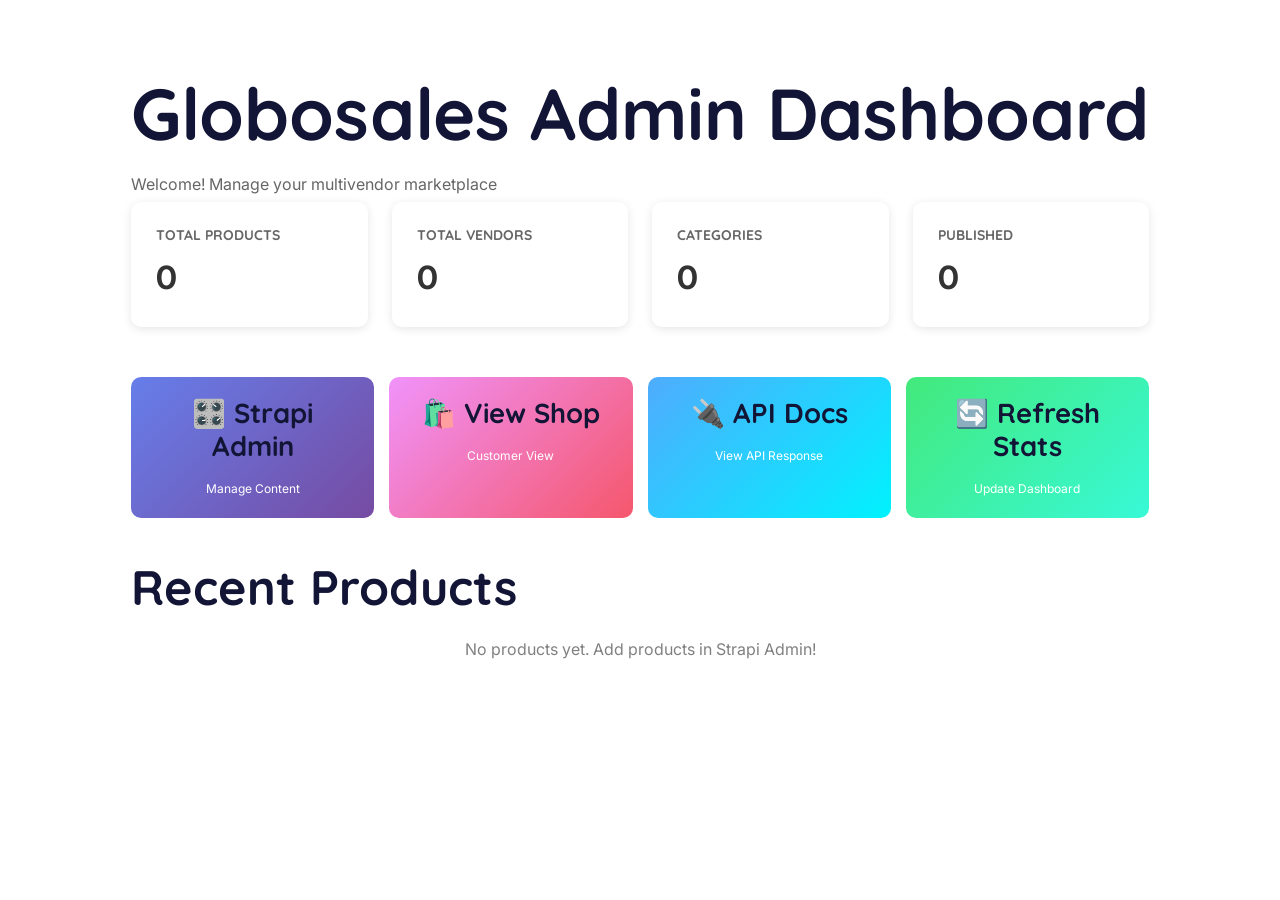
<file: admin-dashboard.html>
<!DOCTYPE html>
<html lang="en">
<head>
    <meta charset="UTF-8">
    <meta name="viewport" content="width=device-width, initial-scale=1.0">
    <title>Globosales - Admin Dashboard</title>
    <link rel="stylesheet" href="assets/css/bootstrap.min.css">
    <link rel="stylesheet" href="assets/css/main.css">
    <style>
        .dashboard-container {
            max-width: 1400px;
            margin: 50px auto;
            padding: 20px;
        }
        .stat-card {
            background: white;
            border-radius: 10px;
            padding: 25px;
            box-shadow: 0 2px 10px rgba(0,0,0,0.1);
            margin-bottom: 20px;
        }
        .stat-card h3 {
            margin: 0 0 10px 0;
            color: #666;
            font-size: 14px;
            text-transform: uppercase;
        }
        .stat-card .value {
            font-size: 32px;
            font-weight: bold;
            color: #333;
        }
        .quick-actions {
            display: grid;
            grid-template-columns: repeat(auto-fit, minmax(200px, 1fr));
            gap: 15px;
            margin-top: 30px;
        }
        .action-btn {
            padding: 20px;
            text-align: center;
            background: linear-gradient(135deg, #667eea 0%, #764ba2 100%);
            color: white;
            border-radius: 10px;
            text-decoration: none;
            transition: transform 0.2s;
        }
        .action-btn:hover {
            transform: translateY(-3px);
            color: white;
        }
        .recent-products {
            margin-top: 40px;
        }
        .product-row {
            background: white;
            padding: 15px;
            margin-bottom: 10px;
            border-radius: 8px;
            display: flex;
            align-items: center;
            gap: 15px;
            box-shadow: 0 1px 5px rgba(0,0,0,0.1);
        }
        .product-row img {
            width: 60px;
            height: 60px;
            object-fit: cover;
            border-radius: 5px;
        }
    </style>
</head>
<body>
    <div class="dashboard-container">
        <h1>Globosales Admin Dashboard</h1>
        <p class="text-gray-600 mb-4">Welcome! Manage your multivendor marketplace</p>

        <div class="row">
            <div class="col-md-3">
                <div class="stat-card">
                    <h3>Total Products</h3>
                    <div class="value" id="totalProducts">-</div>
                </div>
            </div>
            <div class="col-md-3">
                <div class="stat-card">
                    <h3>Total Vendors</h3>
                    <div class="value" id="totalVendors">-</div>
                </div>
            </div>
            <div class="col-md-3">
                <div class="stat-card">
                    <h3>Categories</h3>
                    <div class="value" id="totalCategories">-</div>
                </div>
            </div>
            <div class="col-md-3">
                <div class="stat-card">
                    <h3>Published</h3>
                    <div class="value" id="publishedProducts">-</div>
                </div>
            </div>
        </div>

        <div class="quick-actions">
            <a href="http://localhost:1337/admin" target="_blank" class="action-btn">
                <h4>🎛️ Strapi Admin</h4>
                <p style="font-size: 12px; margin: 5px 0 0 0;">Manage Content</p>
            </a>
            <a href="shop.html" class="action-btn" style="background: linear-gradient(135deg, #f093fb 0%, #f5576c 100%);">
                <h4>🛍️ View Shop</h4>
                <p style="font-size: 12px; margin: 5px 0 0 0;">Customer View</p>
            </a>
            <a href="http://localhost:1337/api/products?populate=*" target="_blank" class="action-btn" style="background: linear-gradient(135deg, #4facfe 0%, #00f2fe 100%);">
                <h4>🔌 API Docs</h4>
                <p style="font-size: 12px; margin: 5px 0 0 0;">View API Response</p>
            </a>
            <a href="#" onclick="refreshStats(); return false;" class="action-btn" style="background: linear-gradient(135deg, #43e97b 0%, #38f9d7 100%);">
                <h4>🔄 Refresh Stats</h4>
                <p style="font-size: 12px; margin: 5px 0 0 0;">Update Dashboard</p>
            </a>
        </div>

        <div class="recent-products">
            <h2>Recent Products</h2>
            <div id="recentProductsList"></div>
        </div>
    </div>

    <script src="assets/js/strapi-api.js"></script>
    <script>
        async function loadDashboardStats() {
            try {
                console.log('Loading dashboard stats...');
                const [products, vendors, categories] = await Promise.all([
                    StrapiAPI.getProducts({ pageSize: 100 }),
                    StrapiAPI.getVendors(),
                    StrapiAPI.getCategories()
                ]);

                console.log('Products response:', products);
                console.log('Vendors response:', vendors);
                console.log('Categories response:', categories);

                document.getElementById('totalProducts').textContent = products.meta?.pagination?.total || products.data?.length || 0;
                document.getElementById('totalVendors').textContent = vendors.data?.length || 0;
                document.getElementById('totalCategories').textContent = categories.data?.length || 0;
                
                const published = products.data?.filter(p => {
                    const attrs = p.attributes || p;
                    return attrs.publishedAt;
                }).length || 0;
                document.getElementById('publishedProducts').textContent = published;

                const recentProducts = products.data?.slice(0, 5) || [];
                const productsList = document.getElementById('recentProductsList');
                
                if (recentProducts.length === 0) {
                    productsList.innerHTML = '<p class="text-center text-gray-500 py-5">No products yet. Add products in Strapi Admin!</p>';
                } else {
                    productsList.innerHTML = recentProducts.map(product => {
                        const attrs = product.attributes || product;
                        const title = attrs.title || product.title || 'Untitled';
                        const price = attrs.price || product.price || 0;
                        const stock = attrs.stock || product.stock || 0;
                        const publishedAt = attrs.publishedAt || product.publishedAt;
                        
                        const image = attrs.images?.data?.[0];
                        const imageUrl = image ? StrapiAPI.getImageUrl(image.attributes) : 'assets/images/thumbs/product-two-img1.png';
                        
                        // Handle vendor name from different possible structures
                        let vendorName = 'No vendor';
                        if (attrs.vendor?.data) {
                            vendorName = attrs.vendor.data.attributes?.name || attrs.vendor.data.name || attrs.vendor.data.documentId;
                        } else if (attrs.vendor?.name) {
                            vendorName = attrs.vendor.name;
                        } else if (product.vendor?.name) {
                            vendorName = product.vendor.name;
                        }
                        const vendor = vendorName;
                        
                        return `
                            <div class="product-row">
                                <img src="${imageUrl}" alt="${title}">
                                <div style="flex: 1;">
                                    <h5 style="margin: 0 0 5px 0;">${title}</h5>
                                    <p style="margin: 0; color: #666; font-size: 14px;">
                                        ${StrapiAPI.formatPrice(price)} | ${vendor} | Stock: ${stock}
                                    </p>
                                </div>
                                <span class="badge ${publishedAt ? 'bg-success' : 'bg-warning'}">
                                    ${publishedAt ? 'Published' : 'Draft'}
                                </span>
                            </div>
                        `;
                    }).join('');
                }
            } catch (error) {
                console.error('Error loading dashboard stats:', error);
                document.getElementById('totalProducts').textContent = 'Error';
            }
        }

        function refreshStats() {
            loadDashboardStats();
        }

        document.addEventListener('DOMContentLoaded', loadDashboardStats);
    </script>
</body>
</html>
</file>
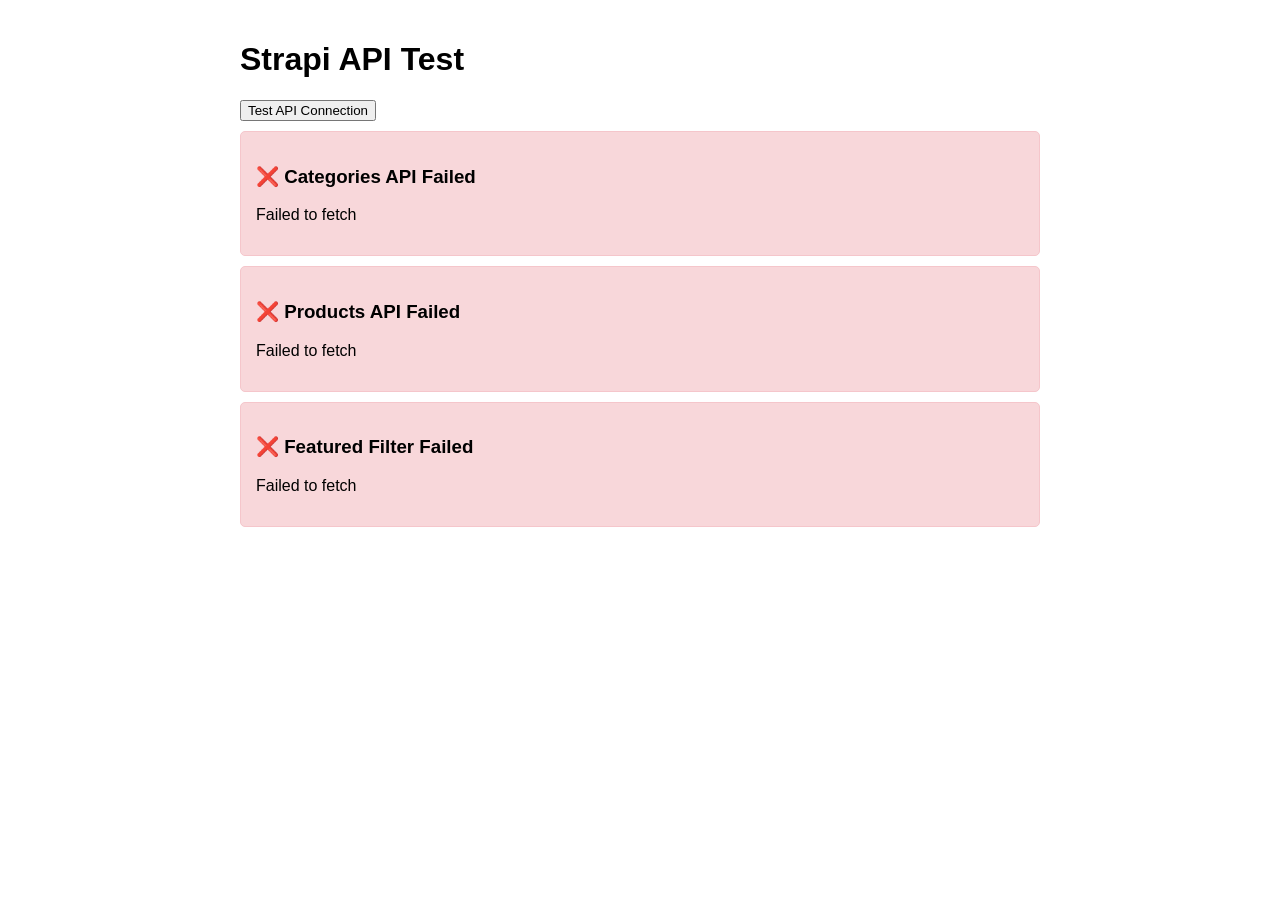
<file: test-api.html>
<!DOCTYPE html>
<html lang="en">
<head>
    <meta charset="UTF-8">
    <meta name="viewport" content="width=device-width, initial-scale=1.0">
    <title>API Test</title>
    <style>
        body { font-family: Arial, sans-serif; padding: 20px; max-width: 800px; margin: 0 auto; }
        .result { background: #f5f5f5; padding: 15px; border-radius: 5px; margin: 10px 0; }
        .success { background: #d4edda; border: 1px solid #c3e6cb; }
        .error { background: #f8d7da; border: 1px solid #f5c6cb; }
        pre { white-space: pre-wrap; word-wrap: break-word; }
    </style>
</head>
<body>
    <h1>Strapi API Test</h1>
    <button onclick="testAPI()">Test API Connection</button>
    <div id="results"></div>

    <script>
        async function testAPI() {
            const resultsDiv = document.getElementById('results');
            resultsDiv.innerHTML = '<p>Testing...</p>';
            
            let html = '';
            
            // Test 1: Categories
            try {
                const catResponse = await fetch('http://localhost:1337/api/categories?populate=*');
                const catData = await catResponse.json();
                
                const hasFeaturedField = catData.data?.[0]?.attributes?.featured !== undefined;
                const featuredCount = catData.data?.filter(c => c.attributes?.featured === true).length || 0;
                
                html += `
                    <div class="result ${catResponse.ok ? 'success' : 'error'}">
                        <h3>📁 Categories API</h3>
                        <p><strong>Status:</strong> ${catResponse.status}</p>
                        <p><strong>Total categories:</strong> ${catData.data?.length || 0}</p>
                        <p><strong>Has 'featured' field:</strong> ${hasFeaturedField ? '✅ Yes' : '❌ No - Restart Strapi!'}</p>
                        <p><strong>Featured categories:</strong> ${featuredCount}</p>
                        ${catData.data?.length > 0 ? `
                            <h4>First category:</h4>
                            <pre>${JSON.stringify(catData.data[0], null, 2)}</pre>
                        ` : ''}
                    </div>
                `;
            } catch (error) {
                html += `
                    <div class="result error">
                        <h3>❌ Categories API Failed</h3>
                        <p>${error.message}</p>
                    </div>
                `;
            }
            
            // Test 2: Products
            try {
                const prodResponse = await fetch('http://localhost:1337/api/products?populate=*&pagination[pageSize]=5');
                const prodData = await prodResponse.json();
                
                html += `
                    <div class="result ${prodResponse.ok ? 'success' : 'error'}">
                        <h3>📦 Products API</h3>
                        <p><strong>Status:</strong> ${prodResponse.status}</p>
                        <p><strong>Products found:</strong> ${prodData.data?.length || 0}</p>
                        <p><strong>Total:</strong> ${prodData.meta?.pagination?.total || 0}</p>
                    </div>
                `;
            } catch (error) {
                html += `
                    <div class="result error">
                        <h3>❌ Products API Failed</h3>
                        <p>${error.message}</p>
                    </div>
                `;
            }
            
            // Test 3: Featured categories filter
            try {
                const featResponse = await fetch('http://localhost:1337/api/categories?filters[featured][$eq]=true&populate=*');
                const featData = await featResponse.json();
                
                html += `
                    <div class="result ${featResponse.ok ? 'success' : 'error'}">
                        <h3>⭐ Featured Categories Filter</h3>
                        <p><strong>Status:</strong> ${featResponse.status}</p>
                        <p><strong>Featured categories:</strong> ${featData.data?.length || 0}</p>
                        ${featData.data?.length > 0 ? `
                            <p><strong>Categories:</strong> ${featData.data.map(c => c.attributes?.name).join(', ')}</p>
                        ` : '<p><em>No categories marked as featured yet. Go to Strapi admin to mark some!</em></p>'}
                    </div>
                `;
            } catch (error) {
                html += `
                    <div class="result error">
                        <h3>❌ Featured Filter Failed</h3>
                        <p>${error.message}</p>
                    </div>
                `;
            }
            
            resultsDiv.innerHTML = html;
        }
        
        // Auto-run on load
        window.addEventListener('DOMContentLoaded', testAPI);
    </script>
</body>
</html>
</file>
<file: assets/css/main.css>
/*====================== CSS Index Here =======================*/
/*
01. Abstracts
    1.1. Classes
    1.2. Extend
    1.3. Functions
    1.4. Mixins
    1.5. Variable
    1.6. Wordpress Default

02. Base
    2.1. Margin
    2.2. Padding
    2.3. Typography

03. Components
    3.1. Accordion
    3.2. Button
    3.3. Form
    3.4. Pagination
    3.6. Tab

04. Layout
    4.1. Blog Sidebar
    4.2. Breadcrumb
    4.3. Comment
    4.4. Footer
    4.5. Header Top
    4.6. Header
    4.7. Preloader
    4.8. Scroll Top
    4.9. Section Heading
    4.10. Slick
    4.11. Social Icon
*/
/*======================== CSS Index End ======================*/
/* Convert to Rem start */
/* Convert to Rem End */
/* ======================== Functions Css End ======================= */
/* ======================== Functions Css End ======================= */
/* Font Family*/
@import url("https://fonts.googleapis.com/css2?family=Exo:ital,wght@0,100..900;1,100..900&family=Inter:wght@100..900&family=Quicksand:wght@300..700&display=swap");
/* ========================= Variable Css Start ======================== */
:root {
  /* Font Family Variable */
    --heading-font: "Quicksand", sans-serif;
    --heading-font-two: "Exo", sans-serif;
    --body-font: "Inter", sans-serif;
  /* Font Size Variable Start */
    --heading-one: clamp(2.25rem, -0.0733rem + 6.3692vw, 4.5rem);
    --heading-two: clamp(2rem, 0.7133rem + 2.8846vw, 3.5rem);
    --heading-three: clamp(1.75rem, 0.3353rem + 2.1661vw, 3rem);
    --heading-four: clamp(1.5rem, 0.5569rem + 1.444vw, 2.5rem);
    --heading-five: clamp(1.25rem, 1.2rem + 0.722vw, 2.25rem);
    --heading-six: clamp(1.125rem, 0.769rem + 0.6813vw, 1.5rem);
  /* Font Size End */
  /* template main color */
    --main-h: 148;
    --main-s: 59%;
    --main-l: 39%;
    --main: var(--main-h) var(--main-s) var(--main-l);
  /* template main color */
    --main-two-h: 25;
    --main-two-s: 100%;
    --main-two-l: 49%;
    --main-two: var(--main-two-h) var(--main-two-s) var(--main-two-l);
  /* White Color */
    --white: 0 0% 100%;
    --black: 235 49% 14%;
    --light: 0 0% 51%;
    --heading-color: var(--black);
    --body-color: var(--light);
    --body-bg: var(--gray);
    --border-color: 236 13% 77%;
    --bg-color-one: #F3FAF2;
    --bg-color-two: #FFFBF4;
    --bg-color-three: #F1F1F1;
    --neutral: #121535;
    --translate-x-middle: translateX(-50%);
    --translate-y-middle: translateY(-50%);
    --size-2: 0.125rem;
    --size-3: 0.1875rem;
    --size-4: 0.25rem;
    --size-5: 0.3125rem;
    --size-6: 0.375rem;
    --size-7: 0.4375rem;
    --size-8: 0.5rem;
    --size-9: 0.5625rem;
    --size-10: 0.625rem;
    --size-11: 0.6875rem;
    --size-12: 0.75rem;
    --size-13: 0.8125rem;
    --size-14: 0.875rem;
    --size-16: 1rem;
    --size-18: 1.125rem;
    --size-20: 1.25rem;
    --size-22: 1.375rem;
    --size-24: 1.5rem;
    --size-26: 1.625rem;
    --size-28: 1.75rem;
    --size-30: 1.875rem;
    --size-32: 2rem;
    --size-36: 2rem;
    --size-40: 2.5rem;
    --size-44: 2.75rem;
    --size-48: 3rem;
    --size-52: 3.25rem;
    --size-56: 3.5rem;
    --size-60: 3.75rem;
    --size-64: 4rem;
    --size-68: 4.25rem;
    --size-72: 4.5rem;
    --size-76: 4.75rem;
    --size-80: 5rem;
    --size-90: 5.625rem;
    --size-110: 6.875rem;
    --size-120: 7.5rem;
    --size-144: 9rem;
    --size-160: 10rem;
    --main-50: hsl(var(--main-h), var(--main-s), calc(var(--main-l) + (100% - var(--main-l)) * 0.9));
    --main-100: hsl(var(--main-h), var(--main-s), calc(var(--main-l) + (100% - var(--main-l)) * 0.8));
    --main-200: hsl(var(--main-h), var(--main-s), calc(var(--main-l) + (100% - var(--main-l)) * 0.7));
    --main-300: hsl(var(--main-h), var(--main-s), calc(var(--main-l) + (100% - var(--main-l)) * 0.6));
    --main-400: hsl(var(--main-h), var(--main-s), calc(var(--main-l) + (100% - var(--main-l)) * 0.5));
    --main-500: hsl(var(--main-h), var(--main-s), calc(var(--main-l) + (100% - var(--main-l)) * 0.4));
    --main-600: hsl(var(--main-h), var(--main-s), var(--main-l));
    --main-700: hsl(var(--main-h), var(--main-s), calc(var(--main-l) - var(--main-l) * 0.1));
    --main-800: hsl(var(--main-h), var(--main-s), calc(var(--main-l) - var(--main-l) * 0.2));
    --main-900: hsl(var(--main-h), var(--main-s), calc(var(--main-l) - var(--main-l) * 0.3));
    --main-two-50: hsl(var(--main-two-h), var(--main-two-s), calc(var(--main-two-l) + (100% - var(--main-two-l)) * 0.9));
    --main-two-100: hsl(var(--main-two-h), var(--main-two-s), calc(var(--main-two-l) + (100% - var(--main-two-l)) * 0.8));
    --main-two-200: hsl(var(--main-two-h), var(--main-two-s), calc(var(--main-two-l) + (100% - var(--main-two-l)) * 0.7));
    --main-two-300: hsl(var(--main-two-h), var(--main-two-s), calc(var(--main-two-l) + (100% - var(--main-two-l)) * 0.6));
    --main-two-400: hsl(var(--main-two-h), var(--main-two-s), calc(var(--main-two-l) + (100% - var(--main-two-l)) * 0.5));
    --main-two-500: hsl(var(--main-two-h), var(--main-two-s), calc(var(--main-two-l) + (100% - var(--main-two-l)) * 0.4));
    --main-two-600: hsl(var(--main-two-h), var(--main-two-s), var(--main-two-l));
    --main-two-700: hsl(var(--main-two-h), var(--main-two-s), calc(var(--main-two-l) - var(--main-two-l) * 0.1));
    --main-two-800: hsl(var(--main-two-h), var(--main-two-s), calc(var(--main-two-l) - var(--main-two-l) * 0.2));
    --main-two-900: hsl(var(--main-two-h), var(--main-two-s), calc(var(--main-two-l) - var(--main-two-l) * 0.3));
    --neutral-50: #ECF1F9;
    --neutral-100: #E6E6E6;
    --neutral-200: #CCCCCC;
    --neutral-300: #B3B3B3;
    --neutral-400: #999999;
    --neutral-500: #808080;
    --neutral-600: #121535;
    --neutral-700: #060710;
    --neutral-800: #11132e;
    --neutral-900: #1A1A1A;
    --gray-50: #F1F1F1;
    --gray-100: #E6E6E6;
    --gray-200: #CCCCCC;
    --gray-300: #B3B3B3;
    --gray-400: #999999;
    --gray-500: #808080;
    --gray-600: #666666;
    --gray-700: #4D4D4D;
    --gray-800: #333333;
    --gray-900: #1A1A1A;
    --light-50: #F5F6FA;
    --light-100: #F3F4F6;
    --light-600: #E4F1FF;
    --light-700: #374151;
    --light-800: #1F2937;
    --primary-50: #E4F1FF;
    --primary-100: #BFDCFF;
    --primary-200: #95C7FF;
    --primary-300: #6BB1FF;
    --primary-400: #519FFF;
    --primary-500: #458EFF;
    --primary-600: #487FFF;
    --primary-700: #486CEA;
    --primary-800: #4759D6;
    --primary-900: #4536B6;
    --danger-50: #FEF2F2;
    --danger-100: #FEE2E2;
    --danger-200: #FECACA;
    --danger-300: #FCA5A5;
    --danger-400: #F87171;
    --danger-500: #EF4444;
    --danger-600: #DC2626;
    --danger-700: #B91C1C;
    --danger-800: #991B1B;
    --danger-900: #7F1D1D;
    --success-50: #F0FDF4;
    --success-100: #DCFCE7;
    --success-200: #BBF7D0;
    --success-300: #86EFAC;
    --success-400: #4ADE80;
    --success-500: #22C55E;
    --success-600: #27AE60;
    --success-700: #15803D;
    --success-800: #166534;
    --success-900: #14532D;
    --warning-50: #FEFCE8;
    --warning-100: #FEF9C3;
    --warning-200: #FEF08A;
    --warning-300: #FDE047;
    --warning-400: #FACC15;
    --warning-500: #EAB308;
    --warning-600: #FF9F29;
    --warning-700: #f39016;
    --warning-800: #e58209;
    --warning-900: #d77907;
    --info-50: #EFF6FF;
    --info-100: #DBEAFE;
    --info-200: #BFDBFE;
    --info-300: #93C5FD;
    --info-400: #60A5FA;
    --info-500: #3B82F6;
    --info-600: #2563EB;
    --info-700: #1D4ED8;
    --info-800: #1E40AF;
    --info-900: #1E3A8A;
    --tertiary-50: #d1c8ff;
    --tertiary-100: #c2b6ff;
    --tertiary-600: #3C23B5;
    --font-xs: 0.75rem;
    --font-sm: 0.875rem;
    --font-md: 1rem;
    --font-lg: 1.125rem;
    --font-xl: 1.25rem;
    --font-2xl: 1.5rem;
    --font-3xl: 1.875rem;
    --font-4xl: 2.25rem;
    --font-5xl: 3rem;
    --font-6xl: 3.75rem;
}

/* ========================= Variable Css End ======================== */
/* ============================ Mixins Css Start ============================ */
/* Media Breakpoint for Each Device Start */
/* Media Breakpoint for Each Device End */
/* ============================ Mixins Css End ============================ */
/* =========================== Accordion Css start ============================= */
.common-accordion .accordion-item {
    border: 1px solid var(--border-color);
    background-color: hsl(var(--white)) !important;
    border-radius: 8px;
    overflow: hidden;
}

.common-accordion .accordion-item:not(:last-child) {
    margin-block-end: 20px;
}

.common-accordion .accordion-header {
    line-height: 1;
}

.common-accordion .accordion-body {
    padding: 20px 30px;
    padding-block-start: 0;
}

@media screen and (max-width: 575px) {
    .common-accordion .accordion-body {
        padding: 12px 20px;
        padding-block-start: 0;
    }
}

.common-accordion:first-of-type .accordion-button.collapsed {
    border-radius: 5px;
}

.common-accordion:last-of-type .accordion-button.collapsed {
    border-radius: 5px;
}

.common-accordion .accordion-button {
    color: var(--heading-color);
    padding: 20px 30px;
    padding-inline-end: 46px;
    font-weight: 600;
    font-size: clamp(1rem, 0.696rem + 0.634vw, 1.25rem);
    font-family: var(--heading-font);
}

@media screen and (max-width: 575px) {
    .common-accordion .accordion-button {
        padding: 12px 20px;
        padding-inline-end: 36px;
    }
}

.common-accordion .accordion-button::after {
    background-image: none;
}

.common-accordion .accordion-button:focus {
    box-shadow: none;
}

.common-accordion .accordion-button:not(.collapsed) {
    background-color: transparent !important;
    box-shadow: none;
    color: hsl(var(--main));
}

.common-accordion .accordion-button:not(.collapsed)::after {
    background-image: none;
    color: hsl(var(--main));
}

.common-accordion .accordion-button[aria-expanded=true]::after, .common-accordion .accordion-button[aria-expanded=false]::after {
    font-family: "Phosphor";
    font-weight: 900;
    content: "\e136";
    color: hsl(var(--main));
    display: inline-block;
    position: absolute;
    inset-block-start: 50%;
    transform: translateY(-50%);
    inset-inline-end: 30px;
    height: unset;
    text-align: center;
}

@media screen and (max-width: 575px) {
    .common-accordion .accordion-button[aria-expanded=true]::after, .common-accordion .accordion-button[aria-expanded=false]::after {
        inset-inline-end: 20px;
    }
}

.common-accordion .accordion-button[aria-expanded=false]::after {
    content: "\f107";
    color: hsl(var(--heading-color));
}

/* ================================= Accordion Css End =========================== */
/* ================================= Button Css Start =========================== */
.btn-check:checked + .btn, .btn.active, .btn.show, .btn:first-child:active, :not(.btn-check) + .btn:active {
    color: none;
    background-color: none;
    border-color: none;
}

.btn {
    position: relative;
    border-radius: 5px;
    border: 1px solid transparent;
    font-weight: 500;
    font-family: var(--body-font);
    color: hsl(var(--white)) !important;
    z-index: 1;
    line-height: 1;
    padding: 13px 24px;
}

.btn:hover, .btn:focus, .btn:focus-visible {
    box-shadow: none !important;
}

@media screen and (max-width: 1399px) {
    .btn {
        padding: 10px 20px;
        font-size: 0.875rem;
    }
}

.btn-sm {
    padding: 10px 16px !important;
}

.btn:active {
    transform: scale(1.01);
}

.btn-main {
    background-color: hsl(var(--main)) !important;
    border-color: hsl(var(--main)) !important;
}

.btn-main:hover {
    background-color: var(--main-800) !important;
    border-color: var(--main-800) !important;
}

.btn-outline-main {
    background-color: transparent !important;
    border-color: hsl(var(--main)) !important;
    color: hsl(var(--main)) !important;
}

.btn-outline-main:hover {
    background-color: hsl(var(--main)/0.15) !important;
    border-color: hsl(var(--main)/0.4) !important;
}

.btn-main-two {
    background-color: hsl(var(--main-two)) !important;
    border-color: hsl(var(--main-two)) !important;
    color: hsl(var(--white)) !important;
}

.btn-main-two:hover {
    background-color: var(--main-two-800) !important;
    border-color: var(--main-two-800) !important;
}

.btn-outline-main-two {
    background-color: transparent !important;
    border-color: hsl(var(--main-two)) !important;
    color: hsl(var(--main-two)) !important;
}

.btn-outline-main-two:hover {
    background-color: hsl(var(--main-two)/0.15) !important;
    border-color: hsl(var(--main-two)/0.4) !important;
}

.btn-white {
    background-color: hsl(var(--white)) !important;
    border-color: hsl(var(--white)) !important;
    color: hsl(var(--heading-color)) !important;
}

.btn-white:hover {
    background-color: hsl(var(--white)/0.9) !important;
    border-color: hsl(var(--white)/0.9) !important;
}

.btn-outline-white {
    background-color: transparent !important;
    border-color: hsl(var(--white)) !important;
    color: hsl(var(--white)) !important;
}

.btn-outline-white:hover {
    background-color: hsl(var(--white)) !important;
    border-color: hsl(var(--white)) !important;
    color: hsl(var(--heading-color)) !important;
}

.btn-black {
    background-color: hsl(var(--black)) !important;
    border-color: hsl(var(--black)) !important;
    color: hsl(var(--white)) !important;
}

.btn-black:hover {
    background-color: hsl(var(--black)/0.8) !important;
    border-color: hsl(var(--black)/0.8) !important;
}

.btn-outline-black {
    background-color: transparent !important;
    border-color: hsl(var(--black)) !important;
    color: hsl(var(--black)) !important;
}

.btn-outline-black:hover {
    background-color: hsl(var(--black)) !important;
    border-color: hsl(var(--black)) !important;
    color: hsl(var(--white)) !important;
}

/* ================================= Button Css End =========================== */
/* ================================= Form Css Start =========================== */
/* input Start */
.common-input {
    border-radius: 5px;
    font-weight: 400;
    outline: none;
    width: 100%;
    padding: 17px 24px;
    background-color: transparent !important;
    border: 1px solid var(--gray-100);
    color: hsl(var(--black));
    line-height: 1;
}

.common-input.style-two {
    background-color: hsl(var(--white)) !important;
    color: hsl(var(--black));
}

@media screen and (max-width: 991px) {
    .common-input {
        padding: 12px 24px;
    }
}

@media screen and (max-width: 767px) {
    .common-input {
        padding: 10px 16px;
    }
}

.common-input::placeholder {
    color: var(--gray-500);
    transition: 0.2s linear;
    font-size: 0.875rem;
    font-weight: 400;
}

.common-input--md {
    padding: 13px 16px;
}

.common-input--lg {
    padding: 23px 24px;
}

@media screen and (max-width: 767px) {
    .common-input--lg {
        padding: 18px 24px;
    }
}

.common-input:focus {
    border-color: hsl(var(--main));
    box-shadow: none;
}

.common-input:focus::placeholder {
    visibility: hidden;
    opacity: 0;
}

.common-input:disabled, .common-input[readonly] {
    background-color: hsl(var(--black)/0.2);
    opacity: 1;
    border: 0;
}

.common-input[type=password] {
    color: hsl(var(--black)/0.5);
}

.common-input[type=password]:focus {
    color: hsl(var(--black));
}

.common-input[type=file] {
    line-height: 50px;
    padding: 0;
    position: relative;
}

.common-input[type=file]::file-selector-button {
    border: 1px solid hsl(var(--black)/0.08);
    padding: 4px 6px;
    border-radius: 0.2em;
    background-color: hsl(var(--main)) !important;
    transition: 0.2s linear;
    line-height: 25px;
    position: relative;
    margin-inline-start: 15px;
    color: hsl(var(--body-color)) !important;
}

.common-input[type=file]::file-selector-button:hover {
    background-color: hsl(var(--main));
    border: 1px solid hsl(var(--main));
    color: hsl(var(--black));
}

.common-input--withIcon {
    padding-inline-end: 50px !important;
}

.common-input--withLeftIcon {
    padding-inline-start: 50px !important;
}

/* input End */
/* input icon */
.input-icon {
    position: absolute;
    inset-inline-end: 24px;
    inset-block-start: 50%;
    transform: translateY(-50%);
    color: hsl(var(--heading-color));
}

.input-icon--left {
    inset-inline-start: 20px;
    inset-inline-end: auto;
}

textarea + .input-icon {
    inset-block-start: 15px;
    transform: translateY(0);
}

/* input icon */
/* Label */
.form-label {
    margin-block-end: 6px;
    color: hsl(var(--heading-color));
    font-weight: 500;
}

/* Form Select */
.select-has-icon {
    position: relative;
}

.select-has-icon::before {
    position: absolute;
    content: "\f107";
    inset-inline-end: 20px;
    inset-block-start: 50%;
    transform: translateY(-50%);
    font-family: "Phosphor";
    font-weight: 900;
    color: hsl(var(--main));
    transition: 0.2s linear;
    pointer-events: none;
    color: hsl(var(--black)) !important;
}

.select-has-icon.icon-black::before {
    -webkit-text-fill-color: hsl(var(--black));
}

.select-has-icon select {
    background-image: none;
    -webkit-appearance: none;
    padding: 20px 24px;
    font-size: 18px;
}

@media screen and (max-width: 991px) {
    .select-has-icon select {
        padding: 15px 24px;
    }
}

@media screen and (max-width: 767px) {
    .select-has-icon select {
        padding: 12px 16px;
    }
}

.select-has-icon .common-input {
    padding-inline-end: 30px !important;
}

.select {
    color: hsl(var(--black)/0.6) !important;
    padding: 16px 24px;
}

@media screen and (max-width: 991px) {
    .select {
        padding: 11px 24px;
    }
}

@media screen and (max-width: 767px) {
    .select {
        padding: 9px 24px;
    }
}

.select:focus {
    border-color: hsl(var(--main));
    color: hsl(var(--black)) !important;
    outline: none;
}

.select option {
    background-color: hsl(var(--white));
    color: hsl(var(--heading-color));
}

/* Form Select End */
textarea.common-input {
    height: 140px;
}

@media screen and (max-width: 767px) {
    textarea.common-input {
        height: 110px;
    }
}
/* Autofill Css */
input:-webkit-autofill, input:-webkit-autofill:hover, input:-webkit-autofill:focus, input:-webkit-autofill:active,
textarea:-webkit-autofill, textarea:-webkit-autofill:hover, textarea:-webkit-autofill:focus, textarea:-webkit-autofill:active {
    -webkit-transition: background-color 5000s ease-in-out 0s;
    transition: background-color 5000s ease-in-out 0s;
}

input:-webkit-autofill, textarea:-webkit-autofill, select:-webkit-autofill, textarea:-webkit-autofill, textarea:-webkit-autofill, textarea:-webkit-autofill {
    -webkit-box-shadow: 0 0 0px 1000px transparent inset;
    -webkit-text-fill-color: hsl(var(--heading-color)) !important;
    caret-color: hsl(var(--heading-color));
}

/* Autofill Css End */
/* Show Hide Password */
input#your-password, input#confirm-password {
    padding-inline-end: 50px;
}

.password-show-hide {
    position: absolute;
    inset-inline-end: 20px;
    z-index: 5;
    cursor: pointer;
    inset-block-start: 50%;
    transform: translateY(-50%);
    color: hsl(var(--black)/0.4);
}

/* Number Arrow None */
input::-webkit-outer-spin-button,
input::-webkit-inner-spin-button {
    -webkit-appearance: none;
}

input[type=number] {
    -moz-appearance: textfield;
}

/* Custom Checkbox & Radio Css Start */
.common-check {
    margin-block-end: 16px;
}

.common-check:last-child {
    margin-block-end: 0;
}

.common-check a {
    display: inline;
}

.common-check.common-radio .form-check-input {
    border-radius: 50%;
}

.common-check.common-radio .form-check-input:checked {
    background-color: transparent !important;
}

.common-check.common-radio .form-check-input:checked::after {
    visibility: visible;
    opacity: 1;
    -webkit-transform: translate(-50%, -50%) scale(1);
    transform: translate(-50%, -50%) scale(1);
}

.common-check .form-check-input {
    transition: 0.2s linear;
    box-shadow: none;
    background-color: transparent;
    box-shadow: none !important;
    border: 0;
    position: relative;
    border-radius: 3px;
    width: 18px;
    height: 18px;
    border: 1px solid hsl(var(--black)/0.4);
    cursor: pointer;
    transition: 0.2s linear;
    margin-block-start: 0;
}

.common-check .form-check-input::before {
    position: absolute;
    content: "\e182";
    font-family: "Phosphor";
    font-weight: 900;
    color: hsl(var(--white));
    font-size: 12px;
    inset-block-start: 50%;
    inset-inline-start: 50%;
    transform: translate(-50%, -50%);
    transition: 0.2s linear;
    visibility: hidden;
    opacity: 0;
}

.common-check .form-check-input::after {
    position: absolute;
    content: "";
    inset-block-start: 50%;
    inset-inline-start: 50%;
    -webkit-transform: translate(-50%, -50%) scale(0.2);
    transform: translate(-50%, -50%) scale(0.2);
    width: 10px;
    height: 10px;
    background-color: hsl(var(--main));
    border-radius: 50%;
    transition: 0.2s linear;
    z-index: 1;
    visibility: hidden;
    opacity: 0;
}

.common-check .form-check-input:checked {
    background-color: hsl(var(--main)) !important;
    border-color: hsl(var(--main)) !important;
    box-shadow: none;
}

.common-check .form-check-input:checked[type=checkbox] {
    background-image: none;
}

.common-check .form-check-input:checked::before {
    visibility: visible;
    opacity: 1;
}

.common-check .form-check-label {
    font-weight: 500;
    width: calc(100% - 18px);
    padding-inline-start: 12px;
    cursor: pointer;
    color: hsl(var(--heading-color));
    font-family: var(--poppins-font);
}

.checked-black .form-check-input {
    border: 1px solid hsl(var(--black));
}

.checked-black .form-check-input::after {
    background-color: hsl(var(--black));
}

.checked-black .form-check-input:checked {
    background-color: hsl(var(--black)) !important;
    border-color: hsl(var(--black)) !important;
}

.checked-primary .form-check-input {
    border: 1px solid var(--primary-600);
}

.checked-primary .form-check-input::after {
    background-color: var(--primary-600);
}

.checked-primary .form-check-input:checked {
    background-color: var(--primary-600) !important;
    border-color: var(--primary-600) !important;
}

.checked-gray .form-check-input {
    border: 1px solid var(--gray-600);
}

.checked-gray .form-check-input::after {
    background-color: var(--gray-600);
}

.checked-gray .form-check-input:checked {
    background-color: var(--gray-600) !important;
    border-color: var(--gray-600) !important;
}

.checked-success .form-check-input {
    border: 1px solid var(--success-600);
}

.checked-success .form-check-input::after {
    background-color: var(--success-600);
}

.checked-success .form-check-input:checked {
    background-color: var(--success-600) !important;
    border-color: var(--success-600) !important;
}

.checked-danger .form-check-input {
    border: 1px solid var(--danger-600);
}

.checked-danger .form-check-input::after {
    background-color: var(--danger-600);
}

.checked-danger .form-check-input:checked {
    background-color: var(--danger-600) !important;
    border-color: var(--danger-600) !important;
}

.checked-purple .form-check-input {
    border: 1px solid var(--tertiary-600);
}

.checked-purple .form-check-input::after {
    background-color: var(--tertiary-600);
}

.checked-purple .form-check-input:checked {
    background-color: var(--tertiary-600) !important;
    border-color: var(--tertiary-600) !important;
}

.checked-white .form-check-input {
    border: 1px solid var(--gray-100);
}

.checked-white .form-check-input::after {
    background-color: var(--gray-100);
}

.checked-white .form-check-input:checked {
    background-color: var(--gray-100) !important;
    border-color: var(--gray-100) !important;
}

/* Custom Checkbox & Radio Css End */
.toggle-password.active::before {
    content: "\e220" !important;
}

/* ================================= Form Css End =========================== */
/* ================================= Pagination Css Start =========================== */
.pagination {
    margin-block-start: 64px;
}

@media screen and (max-width: 1199px) {
    .pagination {
        margin-block-start: 48px;
    }
}

@media screen and (max-width: 991px) {
    .pagination {
        margin-block-start: 40px;
    }
}

@media screen and (max-width: 767px) {
    .pagination {
        margin-block-start: 32px;
    }
}

.pagination .page-item.active .page-link {
    background-color: var(--main-600) !important;
    border-color: var(--main-600) !important;
    color: hsl(var(--white)) !important;
}

.pagination .page-item .page-link {
    box-shadow: none !important;
}

.pagination .page-item .page-link:hover, .pagination .page-item .page-link:active, .pagination .page-item .page-link:focus {
    color: var(--main-600) !important;
    background-color: var(--main-100) !important;
    border-color: var(--main-300) !important;
}

/* ================================= Pagination Css End =========================== */
/* ================================= Tab Css Start =========================== */
.common-tab {
    margin-block-end: 20px;
    gap: 8px;
}

.common-tab .nav-item {
    border-bottom: 0;
}

.common-tab .nav-item .nav-link {
    color: var(--gray-500);
    padding: 9px 24px !important;
    background-color: transparent;
    transition: 0.2s linear;
    border: 1px solid var(--border-color);
    position: relative;
    font-weight: 400;
    overflow: hidden;
    border-radius: 50px;
    font-size: 16px;
}

@media screen and (max-width: 1399px) {
    .common-tab .nav-item .nav-link {
        padding: 6px 16px !important;
        font-size: 0.875rem;
    }
}

.common-tab .nav-item .nav-link.active {
    color: hsl(var(--white)) !important;
    border-color: var(--main-600) !important;
    background-color: var(--main-600) !important;
}

.common-tab .nav-item .nav-link:hover {
    color: var(--main-600);
}

.common-tab.style-two .nav-link {
    border: 1px solid var(--gray-100);
    color: var(--neutral-600);
}

.common-tab.style-two .nav-link.active {
    color: hsl(var(--white)) !important;
    border-color: var(--main-two-600) !important;
    background-color: var(--main-two-600) !important;
}

.common-tab.style-two .nav-link:hover {
    color: var(--main-two-600);
}

/* ================================= Tab Css End =========================== */
/* ======================= Common Table Css Start ======================= */
.table-card {
    border: 1px solid hsl(var(--white)/0.2);
    border-radius: 10px;
    padding: clamp(1.25rem, 0.033rem + 2.536vw, 2.25rem);
}

.table {
    color: hsl(var(--white));
    margin-block-end: 0;
    min-width: max-content;
}

.table > :not(caption) > * > * {
    border-bottom: 0;
}

.table tr th {
    padding-inline-start: 0;
    padding: 32px;
}

.table tr th:first-child {
    padding-inline-start: 0;
}

.table tr th:last-child {
    padding-inline-end: 0;
}

.table tr th, .table tr td {
    text-align: center;
    vertical-align: middle;
}

.table tr th:first-child, .table tr td:first-child {
    text-align: left;
}

.table tr th:last-child, .table tr td:last-child {
    text-align: right;
    padding-inline-end: 0;
}

.table thead tr {
    border-bottom: 1px solid hsl(var(--white)/0.2);
}

.table thead tr th {
    padding-block-start: 0;
    font-size: clamp(1rem, 0.696rem + 0.634vw, 1.25rem);
    font-weight: 400;
    padding-block-end: clamp(1rem, -0.065rem + 2.219vw, 1.875rem);
}

.table tbody tr {
    border-bottom: 1px solid hsl(var(--white)/0.2);
}

.table tbody tr:last-child {
    border-bottom: 0;
}

.table tbody tr:last-child td {
    padding-block-end: 0;
}

.table tbody tr td {
    font-size: clamp(0.875rem, 0.723rem + 0.317vw, 1rem);
    font-weight: 400;
    padding: clamp(1rem, -0.065rem + 2.219vw, 1.875rem) 0;
}

.table.style-two {
    color: hsl(var(--heading-color));
}

.table.style-two thead tr, .table.style-two tbody tr {
    border-bottom: 1px solid hsl(var(--black)/0.1);
}

.table.style-two thead tr th {
    padding-block-end: 16px;
    font-size: 15px;
}

.table.style-three tbody tr {
    border-bottom: 1px solid var(--gray-100);
}

.table.style-three tbody tr:last-child {
    border: 0;
}

.table.style-three tbody tr td:first-child {
    padding-inline-start: 0;
}

.table.style-three tbody tr td:last-child {
    padding-inline-end: 0;
}

.table.style-three tbody tr td {
    padding: clamp(1.5rem, 0.283rem + 2.536vw, 2.5rem) 24px;
}

/* ======================= Common Table Css End ======================= */
/* ================= Common Card Css Start ========================= */
.common-card {
    border: 0;
}

.common-card .card-header, .common-card .card-footer {
    padding: 12px 24px;
    background-color: transparent;
    border-bottom: 1px solid var(--border-color);
}

@media screen and (max-width: 424px) {
    .common-card .card-header, .common-card .card-footer {
        padding: 12px 16px;
    }
}

.common-card .card-header {
    background-color: hsl(var(--black));
}

.common-card .card-header .title {
    color: hsl(var(--white));
    margin-block-end: 0;
}

.common-card .card-body {
    padding: 24px;
}

@media screen and (max-width: 424px) {
    .common-card .card-body {
        padding: 16px;
    }
}

.common-card .card-footer {
    border-top: 1px solid var(--border-color);
    border-bottom: 0;
}

/* ================= Common Card Css End ========================= */
/* ======================= Select 2 Css Start =========================== */
.select2-container--default .select2-selection--single {
    border: 0;
}

.select2-container--default.select2-container--open .select2-selection--single .select2-selection__arrow b {
    border: 0;
    position: relative;
}

.select2-container--default .select2-selection--single .select2-selection__arrow b::before {
    position: relative;
    content: "\e136";
    font-family: "Phosphor";
    font-weight: 900;
    color: hsl(var(--heading-color)/0.4);
    transition: 0.2s linear;
}

.select2-container--open.select2-container--default .select2-selection--single .select2-selection__arrow b::before {
    content: "\e13c" !important;
}

.select2-container--default .select2-selection--single .select2-selection__arrow b {
    border: 0 !important;
    margin: 0 !important;
    inset-block-start: 0 !important;
    inset-inline-start: 0 !important;
    position: relative !important;
}

.select2-container {
    height: inherit !important;
    width: auto !important;
}

.select2-selection.select2-selection--single {
    height: inherit !important;
    border: 1px solid var(--gray-200) !important;
    background-color: transparent !important;
    display: flex !important;
    justify-content: center !important;
    align-items: center !important;
}

.radius-end-0 .select2-selection.select2-selection--single {
    border-start-start-radius: 50px !important;
    border-end-start-radius: 50px !important;
}

.select2-selection.select2-selection--single {
    position: relative;
}

.select2-container .selection {
    height: inherit;
}

.select2-selection__arrow {
    right: 16px !important;
    inset-block-start: 50% !important;
    transform: translateY(-50%) !important;
    width: unset !important;
}

@media screen and (max-width: 1199px) {
    .select2-selection__arrow {
        right: 6px !important;
    }
}

.select2-container .select2-selection--single .select2-selection__rendered {
    padding-inline-start: 24px !important;
    padding-inline-end: 40px !important;
}

@media screen and (max-width: 1199px) {
    .select2-container .select2-selection--single .select2-selection__rendered {
        padding-inline-start: 10px !important;
        padding-inline-end: 24px !important;
    }
}

.select-border-end-0 .select2-selection.select2-selection--single {
    border-inline-end: 0 !important;
}

.select2-dropdown {
    border: 1px solid var(--gray-100) !important;
    padding: 10px !important;
    border-radius: 6px !important;
    min-width: 200px;
}

@media screen and (max-width: 767px) {
    .select2-dropdown {
        min-width: 170px;
    }
}

@media screen and (max-width: 424px) {
    .select2-dropdown {
        min-width: 150px;
    }
}

.select2-search--dropdown {
    padding: 0 !important;
}

.select2-container--default .select2-search--dropdown .select2-search__field {
    border: 1px solid var(--gray-100) !important;
    border-radius: 6px !important;
    padding: 4px 10px;
}

.select2-container--default .select2-search--dropdown .select2-search__field:focus-visible {
    outline: 1px solid var(--main-200);
}

.select2-results {
    margin-block-start: 8px !important;
}

.select2-results__option.select2-results__option--selectable {
    border-radius: 6px !important;
    padding: 6px 12px !important;
    color: var(--gray-500);
    font-size: 14px !important;
}

@media screen and (max-width: 767px) {
    .select2-results__option.select2-results__option--selectable {
        padding: 4px 10px !important;
        font-size: 12px !important;
    }
}

.select2-container--default .select2-results__option--highlighted.select2-results__option--selectable {
    background-color: var(--main-600) !important;
    color: white !important;
}

.select2-results__option.select2-results__option--selectable:hover {
    background-color: var(--main-100) !important;
    color: var(--main-600) !important;
}

.select2-container--default .select2-results__option--selected, .select2-container--default .select2-results__option--selected:hover {
    background-color: var(--main-600) !important;
    color: #fff !important;
}

.select2-container--default .select2-results > .select2-results__options {
    padding-inline-end: 8px;
}

.select2-container--default .select2-results > .select2-results__options::-webkit-scrollbar {
    width: 6px;
}

.select2-container--default .select2-results > .select2-results__options::-webkit-scrollbar-track {
    background: #e4e4e4;
}

.select2-container--default .select2-results > .select2-results__options::-webkit-scrollbar-thumb {
    background: #a2a2a2;
    border-radius: 50px;
}

.select2-container--default .select2-results > .select2-results__options::-webkit-scrollbar-thumb:hover {
    background: #6d6d6d;
}

.select2-container--open.select2-container--default .select2-selection--single .select2-selection__rendered {
    color: var(--main-600) !important;
}

.select2-container--open.select2-container--default .select2-selection--single .select2-selection__arrow b::before {
    color: var(--main-600) !important;
}

/* Location Box Css  */
.location-box .select2-container .select2-selection--single .select2-selection__rendered {
    padding-inline-start: 0px !important;
    padding-inline-end: 50px !important;
}

.location-box .select2-selection__arrow {
    right: 0px !important;
    inset-block-start: 10% !important;
}

.location-box .select2-selection.select2-selection--single {
    border: 0 !important;
}

.location-box .select2-container--default .select2-selection--single .select2-selection__rendered {
    line-height: 14px;
    color: var(--gray-900);
    font-weight: 700;
    font-family: var(--heading-font-two);
}

@media screen and (max-width: 991px) {
    .select2-container--open .select2-dropdown {
        left: -74px;
    }
}

@media screen and (max-width: 424px) {
    .select2-container--open .select2-dropdown {
        left: -40px;
    }
}

@media screen and (max-width: 991px) {
    .location-box, .search-category.h-48 {
        height: 40px !important;
    }

    .location-box .select2-selection__rendered, .search-category.h-48 .select2-selection__rendered {
        font-size: 12px;
    }
}
/* ======================= Select 2 Css End =========================== */
/* ========================== Count Down Css Start =============================== */
.countdown-list {
    gap: 20px;
}

@media screen and (max-width: 1399px) {
    .countdown-list {
        gap: 6px;
    }
}

.countdown-list__item {
    background-color: hsl(var(--white));
    padding: clamp(0.375rem, -2.248rem + 3vw, 0.75rem) clamp(0.5rem, -2.998rem + 4vw, 1rem);
    border-radius: 8px;
    position: relative;
}

@media screen and (max-width: 1399px) {
    .countdown-list__item {
        font-size: 0.75rem !important;
    }
}

.countdown-list__item:last-child::before {
    display: none;
}

.countdown-list__item::before {
    position: absolute;
    content: ":";
    inset-block-start: 50%;
    inset-inline-end: -10px;
    transform: translateY(-50%);
    font-weight: 700;
}

@media screen and (max-width: 1399px) {
    .countdown-list__item::before {
        display: none;
    }
}

.countdown-list__item.colon-white::before {
    color: #fff;
}

.countdown-list.style-two .countdown-list__item {
    background-color: var(--main-600);
    color: #fff !important;
}

.countdown-list.style-two .countdown-list__item::before {
    color: var(--main-600) !important;
}

.countdown-list.style-three {
    gap: 12px;
}

.countdown-list.style-three .countdown-list__item {
    background-color: var(--main-50);
    font-size: 11px !important;
    padding: 6px;
    color: #1A1A1A !important;
}

.countdown-list.style-four .countdown-list__item {
    width: 64px;
    height: 64px;
    align-items: center;
    padding: 2px;
    justify-content: center;
}

.countdown-list.style-four .countdown-list__item::before {
    color: var(--neutral-600);
}

/* ========================== Count Down Css End =============================== */
.badge-notification {
    margin-bottom: 6px;
    position: absolute;
    inset-block-start: -18px;
    inset-inline-start: 0;
}

.badge-notification::before {
    position: absolute;
    content: "";
    width: 11px;
    height: 6px;
    background-color: inherit;
    top: calc(100% - 1px);
    clip-path: polygon(0% 0%, 100% 0%, 0% 100%, 0% 100%);
}

.badge-style-two::before {
    position: absolute;
    content: "";
    width: 12px;
    height: 12px;
    background: var(--main-two-600);
    border-radius: 2px;
    inset-inline-start: -4px;
    transform: translateY(-50%) rotate(45deg);
    top: 50%;
}

/* ================================= Range Slider Css Start =========================== */
.custom--range #slider-range {
    height: 4px;
    border: 0;
    background: var(--gray-200);
    margin: 8px;
}

.custom--range #slider-range .ui-slider-handle {
    width: 16px !important;
    height: 16px !important;
    background-color: var(--main-600) !important;
    border-radius: 50%;
    top: 50%;
    transform: translateY(-50%);
    border: 0 !important;
    outline: 0 !important;
    transition: 0.2s linear;
}

.custom--range #slider-range .ui-slider-handle:hover, .custom--range #slider-range .ui-slider-handle.ui-state-active {
    transform: translateY(-50%) scale(1.3);
}

.custom--range #slider-range .ui-slider-handle.ui-state-active {
    box-shadow: 0px 0px 12px 4px #95959541 !important;
}

.custom--range #slider-range .ui-widget-header {
    background-color: var(--main-600);
    transition: 0.2s linear;
}

.custom--range #slider-range span:focus {
    background-color: var(--main-600);
}

.custom--range__prices {
    width: 58px;
}

.custom--range input {
    border: 0;
    color: hsl(var(--body-color));
    font-weight: 500;
    outline: 0;
}

/* ================================= Range Slider Css End =========================== */
/* ================================= Typography Css Start =========================== */
* {
    margin: 0;
    padding: 0;
    box-sizing: border-box;
}

html {
    scroll-behavior: smooth;
}

body {
    font-family: var(--body-font);
    color: hsl(var(--body-color));
    word-break: break-word;
    background-color: hsl(var(--white));
    min-height: 100vh;
    display: flex;
    flex-direction: column;
    position: relative;
}

p {
    font-weight: 400;
    margin: 0;
    line-height: 1.6;
}

span {
    display: inline-block;
}

h1,
h2,
h3,
h4,
h5,
h6 {
    margin: 0 0 16px 0;
    font-family: var(--heading-font);
    color: hsl(var(--heading-color));
    line-height: 1.2;
    font-weight: 700;
}

h1, .h1 {
    font-size: var(--heading-one);
}

h2, .h2 {
    font-size: var(--heading-two);
}

h3, .h3 {
    font-size: var(--heading-three);
}

h4, .h4 {
    font-size: var(--heading-four);
}

h5, .h5 {
    font-size: var(--heading-five);
}

h6, .h6 {
    font-size: var(--heading-six);
}

h1 > a,
h2 > a,
h3 > a,
h4 > a,
h5 > a,
h6 > a {
    font-weight: inherit;
    font-size: inherit;
    color: inherit;
    transition: 0.2s linear;
    line-height: inherit;
}

h1 > a:hover,
h2 > a:hover,
h3 > a:hover,
h4 > a:hover,
h5 > a:hover,
h6 > a:hover {
    color: hsl(var(--main));
}

a {
    display: inline-block;
    transition: 0.2s linear;
    text-decoration: none;
    color: #0661e9;
}

a:hover {
    color: #1d72f2;
}

img {
    max-width: 100%;
    height: auto;
}

select {
    cursor: pointer;
}

ul,
ol {
    padding: 0;
    margin: 0;
    list-style: none;
}

button {
    border: 0;
    background-color: transparent;
}

button:focus {
    outline: none;
    box-shadow: none;
}

.form-select:focus {
    outline: 0;
    box-shadow: none;
}

input:focus-visible {
    outline: 0;
}

/* ================================= Typography Css End =========================== */
/* ================================= Margin Css Start =========================== */
.m-2 {
    margin: var(--size-2) !important;
}

.m-3 {
    margin: var(--size-3) !important;
}

.m-4 {
    margin: var(--size-4) !important;
}

.m-5 {
    margin: var(--size-5) !important;
}

.m-6 {
    margin: var(--size-6) !important;
}

.m-7 {
    margin: var(--size-7) !important;
}

.m-8 {
    margin: var(--size-8) !important;
}

.m-9 {
    margin: var(--size-9) !important;
}

.m-10 {
    margin: var(--size-10) !important;
}

.m-11 {
    margin: var(--size-11) !important;
}

.m-12 {
    margin: var(--size-12) !important;
}

.m-13 {
    margin: var(--size-13) !important;
}

.m-14 {
    margin: var(--size-14) !important;
}

.m-16 {
    margin: var(--size-16) !important;
}

.m-18 {
    margin: var(--size-18) !important;
}

.m-20 {
    margin: var(--size-20) !important;
}

.m-22 {
    margin: var(--size-22) !important;
}

.m-24 {
    margin: var(--size-24) !important;
}

.m-26 {
    margin: var(--size-26) !important;
}

.m-28 {
    margin: var(--size-28) !important;
}

.m-30 {
    margin: var(--size-30) !important;
}

.m-32 {
    margin: var(--size-32) !important;
}

.m-36 {
    margin: var(--size-36) !important;
}

.m-40 {
    margin: var(--size-40) !important;
}

.m-44 {
    margin: var(--size-44) !important;
}

.m-48 {
    margin: var(--size-48) !important;
}

.m-52 {
    margin: var(--size-52) !important;
}

.m-56 {
    margin: var(--size-56) !important;
}

.m-60 {
    margin: var(--size-60) !important;
}

.m-64 {
    margin: var(--size-64) !important;
}

.m-68 {
    margin: var(--size-68) !important;
}

.m-72 {
    margin: var(--size-72) !important;
}

.m-76 {
    margin: var(--size-76) !important;
}

.m-80 {
    margin: var(--size-80) !important;
}

.m-90 {
    margin: var(--size-90) !important;
}

.m-110 {
    margin: var(--size-110) !important;
}

.m-120 {
    margin: var(--size-120) !important;
}

.m-144 {
    margin: var(--size-144) !important;
}

.m-160 {
    margin: var(--size-160) !important;
}

.mx-2 {
    margin-inline: var(--size-2) !important;
}

.mx-3 {
    margin-inline: var(--size-3) !important;
}

.mx-4 {
    margin-inline: var(--size-4) !important;
}

.mx-5 {
    margin-inline: var(--size-5) !important;
}

.mx-6 {
    margin-inline: var(--size-6) !important;
}

.mx-7 {
    margin-inline: var(--size-7) !important;
}

.mx-8 {
    margin-inline: var(--size-8) !important;
}

.mx-9 {
    margin-inline: var(--size-9) !important;
}

.mx-10 {
    margin-inline: var(--size-10) !important;
}

.mx-11 {
    margin-inline: var(--size-11) !important;
}

.mx-12 {
    margin-inline: var(--size-12) !important;
}

.mx-13 {
    margin-inline: var(--size-13) !important;
}

.mx-14 {
    margin-inline: var(--size-14) !important;
}

.mx-16 {
    margin-inline: var(--size-16) !important;
}

.mx-18 {
    margin-inline: var(--size-18) !important;
}

.mx-20 {
    margin-inline: var(--size-20) !important;
}

.mx-22 {
    margin-inline: var(--size-22) !important;
}

.mx-24 {
    margin-inline: var(--size-24) !important;
}

.mx-26 {
    margin-inline: var(--size-26) !important;
}

.mx-28 {
    margin-inline: var(--size-28) !important;
}

.mx-30 {
    margin-inline: var(--size-30) !important;
}

.mx-32 {
    margin-inline: var(--size-32) !important;
}

.mx-36 {
    margin-inline: var(--size-36) !important;
}

.mx-40 {
    margin-inline: var(--size-40) !important;
}

.mx-44 {
    margin-inline: var(--size-44) !important;
}

.mx-48 {
    margin-inline: var(--size-48) !important;
}

.mx-52 {
    margin-inline: var(--size-52) !important;
}

.mx-56 {
    margin-inline: var(--size-56) !important;
}

.mx-60 {
    margin-inline: var(--size-60) !important;
}

.mx-64 {
    margin-inline: var(--size-64) !important;
}

.mx-68 {
    margin-inline: var(--size-68) !important;
}

.mx-72 {
    margin-inline: var(--size-72) !important;
}

.mx-76 {
    margin-inline: var(--size-76) !important;
}

.mx-80 {
    margin-inline: var(--size-80) !important;
}

.mx-90 {
    margin-inline: var(--size-90) !important;
}

.mx-110 {
    margin-inline: var(--size-110) !important;
}

.mx-120 {
    margin-inline: var(--size-120) !important;
}

.mx-144 {
    margin-inline: var(--size-144) !important;
}

.mx-160 {
    margin-inline: var(--size-160) !important;
}

.my-2 {
    margin-block: var(--size-2) !important;
}

.my-3 {
    margin-block: var(--size-3) !important;
}

.my-4 {
    margin-block: var(--size-4) !important;
}

.my-5 {
    margin-block: var(--size-5) !important;
}

.my-6 {
    margin-block: var(--size-6) !important;
}

.my-7 {
    margin-block: var(--size-7) !important;
}

.my-8 {
    margin-block: var(--size-8) !important;
}

.my-9 {
    margin-block: var(--size-9) !important;
}

.my-10 {
    margin-block: var(--size-10) !important;
}

.my-11 {
    margin-block: var(--size-11) !important;
}

.my-12 {
    margin-block: var(--size-12) !important;
}

.my-13 {
    margin-block: var(--size-13) !important;
}

.my-14 {
    margin-block: var(--size-14) !important;
}

.my-16 {
    margin-block: var(--size-16) !important;
}

.my-18 {
    margin-block: var(--size-18) !important;
}

.my-20 {
    margin-block: var(--size-20) !important;
}

.my-22 {
    margin-block: var(--size-22) !important;
}

.my-24 {
    margin-block: var(--size-24) !important;
}

.my-26 {
    margin-block: var(--size-26) !important;
}

.my-28 {
    margin-block: var(--size-28) !important;
}

.my-30 {
    margin-block: var(--size-30) !important;
}

.my-32 {
    margin-block: var(--size-32) !important;
}

.my-36 {
    margin-block: var(--size-36) !important;
}

.my-40 {
    margin-block: var(--size-40) !important;
}

.my-44 {
    margin-block: var(--size-44) !important;
}

.my-48 {
    margin-block: var(--size-48) !important;
}

.my-52 {
    margin-block: var(--size-52) !important;
}

.my-56 {
    margin-block: var(--size-56) !important;
}

.my-60 {
    margin-block: var(--size-60) !important;
}

.my-64 {
    margin-block: var(--size-64) !important;
}

.my-68 {
    margin-block: var(--size-68) !important;
}

.my-72 {
    margin-block: var(--size-72) !important;
}

.my-76 {
    margin-block: var(--size-76) !important;
}

.my-80 {
    margin-block: var(--size-80) !important;
}

.my-90 {
    margin-block: var(--size-90) !important;
}

.my-110 {
    margin-block: var(--size-110) !important;
}

.my-120 {
    margin-block: var(--size-120) !important;
}

.my-144 {
    margin-block: var(--size-144) !important;
}

.my-160 {
    margin-block: var(--size-160) !important;
}

.ms-2 {
    margin-inline-start: var(--size-2) !important;
}

.ms-3 {
    margin-inline-start: var(--size-3) !important;
}

.ms-4 {
    margin-inline-start: var(--size-4) !important;
}

.ms-5 {
    margin-inline-start: var(--size-5) !important;
}

.ms-6 {
    margin-inline-start: var(--size-6) !important;
}

.ms-7 {
    margin-inline-start: var(--size-7) !important;
}

.ms-8 {
    margin-inline-start: var(--size-8) !important;
}

.ms-9 {
    margin-inline-start: var(--size-9) !important;
}

.ms-10 {
    margin-inline-start: var(--size-10) !important;
}

.ms-11 {
    margin-inline-start: var(--size-11) !important;
}

.ms-12 {
    margin-inline-start: var(--size-12) !important;
}

.ms-13 {
    margin-inline-start: var(--size-13) !important;
}

.ms-14 {
    margin-inline-start: var(--size-14) !important;
}

.ms-16 {
    margin-inline-start: var(--size-16) !important;
}

.ms-18 {
    margin-inline-start: var(--size-18) !important;
}

.ms-20 {
    margin-inline-start: var(--size-20) !important;
}

.ms-22 {
    margin-inline-start: var(--size-22) !important;
}

.ms-24 {
    margin-inline-start: var(--size-24) !important;
}

.ms-26 {
    margin-inline-start: var(--size-26) !important;
}

.ms-28 {
    margin-inline-start: var(--size-28) !important;
}

.ms-30 {
    margin-inline-start: var(--size-30) !important;
}

.ms-32 {
    margin-inline-start: var(--size-32) !important;
}

.ms-36 {
    margin-inline-start: var(--size-36) !important;
}

.ms-40 {
    margin-inline-start: var(--size-40) !important;
}

.ms-44 {
    margin-inline-start: var(--size-44) !important;
}

.ms-48 {
    margin-inline-start: var(--size-48) !important;
}

.ms-52 {
    margin-inline-start: var(--size-52) !important;
}

.ms-56 {
    margin-inline-start: var(--size-56) !important;
}

.ms-60 {
    margin-inline-start: var(--size-60) !important;
}

.ms-64 {
    margin-inline-start: var(--size-64) !important;
}

.ms-68 {
    margin-inline-start: var(--size-68) !important;
}

.ms-72 {
    margin-inline-start: var(--size-72) !important;
}

.ms-76 {
    margin-inline-start: var(--size-76) !important;
}

.ms-80 {
    margin-inline-start: var(--size-80) !important;
}

.ms-90 {
    margin-inline-start: var(--size-90) !important;
}

.ms-110 {
    margin-inline-start: var(--size-110) !important;
}

.ms-120 {
    margin-inline-start: var(--size-120) !important;
}

.ms-144 {
    margin-inline-start: var(--size-144) !important;
}

.ms-160 {
    margin-inline-start: var(--size-160) !important;
}

.me-2 {
    margin-inline-end: var(--size-2) !important;
}

.me-3 {
    margin-inline-end: var(--size-3) !important;
}

.me-4 {
    margin-inline-end: var(--size-4) !important;
}

.me-5 {
    margin-inline-end: var(--size-5) !important;
}

.me-6 {
    margin-inline-end: var(--size-6) !important;
}

.me-7 {
    margin-inline-end: var(--size-7) !important;
}

.me-8 {
    margin-inline-end: var(--size-8) !important;
}

.me-9 {
    margin-inline-end: var(--size-9) !important;
}

.me-10 {
    margin-inline-end: var(--size-10) !important;
}

.me-11 {
    margin-inline-end: var(--size-11) !important;
}

.me-12 {
    margin-inline-end: var(--size-12) !important;
}

.me-13 {
    margin-inline-end: var(--size-13) !important;
}

.me-14 {
    margin-inline-end: var(--size-14) !important;
}

.me-16 {
    margin-inline-end: var(--size-16) !important;
}

.me-18 {
    margin-inline-end: var(--size-18) !important;
}

.me-20 {
    margin-inline-end: var(--size-20) !important;
}

.me-22 {
    margin-inline-end: var(--size-22) !important;
}

.me-24 {
    margin-inline-end: var(--size-24) !important;
}

.me-26 {
    margin-inline-end: var(--size-26) !important;
}

.me-28 {
    margin-inline-end: var(--size-28) !important;
}

.me-30 {
    margin-inline-end: var(--size-30) !important;
}

.me-32 {
    margin-inline-end: var(--size-32) !important;
}

.me-36 {
    margin-inline-end: var(--size-36) !important;
}

.me-40 {
    margin-inline-end: var(--size-40) !important;
}

.me-44 {
    margin-inline-end: var(--size-44) !important;
}

.me-48 {
    margin-inline-end: var(--size-48) !important;
}

.me-52 {
    margin-inline-end: var(--size-52) !important;
}

.me-56 {
    margin-inline-end: var(--size-56) !important;
}

.me-60 {
    margin-inline-end: var(--size-60) !important;
}

.me-64 {
    margin-inline-end: var(--size-64) !important;
}

.me-68 {
    margin-inline-end: var(--size-68) !important;
}

.me-72 {
    margin-inline-end: var(--size-72) !important;
}

.me-76 {
    margin-inline-end: var(--size-76) !important;
}

.me-80 {
    margin-inline-end: var(--size-80) !important;
}

.me-90 {
    margin-inline-end: var(--size-90) !important;
}

.me-110 {
    margin-inline-end: var(--size-110) !important;
}

.me-120 {
    margin-inline-end: var(--size-120) !important;
}

.me-144 {
    margin-inline-end: var(--size-144) !important;
}

.me-160 {
    margin-inline-end: var(--size-160) !important;
}

.mt-2 {
    margin-block-start: var(--size-2) !important;
}

.mt-3 {
    margin-block-start: var(--size-3) !important;
}

.mt-4 {
    margin-block-start: var(--size-4) !important;
}

.mt-5 {
    margin-block-start: var(--size-5) !important;
}

.mt-6 {
    margin-block-start: var(--size-6) !important;
}

.mt-7 {
    margin-block-start: var(--size-7) !important;
}

.mt-8 {
    margin-block-start: var(--size-8) !important;
}

.mt-9 {
    margin-block-start: var(--size-9) !important;
}

.mt-10 {
    margin-block-start: var(--size-10) !important;
}

.mt-11 {
    margin-block-start: var(--size-11) !important;
}

.mt-12 {
    margin-block-start: var(--size-12) !important;
}

.mt-13 {
    margin-block-start: var(--size-13) !important;
}

.mt-14 {
    margin-block-start: var(--size-14) !important;
}

.mt-16 {
    margin-block-start: var(--size-16) !important;
}

.mt-18 {
    margin-block-start: var(--size-18) !important;
}

.mt-20 {
    margin-block-start: var(--size-20) !important;
}

.mt-22 {
    margin-block-start: var(--size-22) !important;
}

.mt-24 {
    margin-block-start: var(--size-24) !important;
}

.mt-26 {
    margin-block-start: var(--size-26) !important;
}

.mt-28 {
    margin-block-start: var(--size-28) !important;
}

.mt-30 {
    margin-block-start: var(--size-30) !important;
}

.mt-32 {
    margin-block-start: var(--size-32) !important;
}

.mt-36 {
    margin-block-start: var(--size-36) !important;
}

.mt-40 {
    margin-block-start: var(--size-40) !important;
}

.mt-44 {
    margin-block-start: var(--size-44) !important;
}

.mt-48 {
    margin-block-start: var(--size-48) !important;
}

.mt-52 {
    margin-block-start: var(--size-52) !important;
}

.mt-56 {
    margin-block-start: var(--size-56) !important;
}

.mt-60 {
    margin-block-start: var(--size-60) !important;
}

.mt-64 {
    margin-block-start: var(--size-64) !important;
}

.mt-68 {
    margin-block-start: var(--size-68) !important;
}

.mt-72 {
    margin-block-start: var(--size-72) !important;
}

.mt-76 {
    margin-block-start: var(--size-76) !important;
}

.mt-80 {
    margin-block-start: var(--size-80) !important;
}

.mt-90 {
    margin-block-start: var(--size-90) !important;
}

.mt-110 {
    margin-block-start: var(--size-110) !important;
}

.mt-120 {
    margin-block-start: var(--size-120) !important;
}

.mt-144 {
    margin-block-start: var(--size-144) !important;
}

.mt-160 {
    margin-block-start: var(--size-160) !important;
}

.mb-2 {
    margin-block-end: var(--size-2) !important;
}

.mb-3 {
    margin-block-end: var(--size-3) !important;
}

.mb-4 {
    margin-block-end: var(--size-4) !important;
}

.mb-5 {
    margin-block-end: var(--size-5) !important;
}

.mb-6 {
    margin-block-end: var(--size-6) !important;
}

.mb-7 {
    margin-block-end: var(--size-7) !important;
}

.mb-8 {
    margin-block-end: var(--size-8) !important;
}

.mb-9 {
    margin-block-end: var(--size-9) !important;
}

.mb-10 {
    margin-block-end: var(--size-10) !important;
}

.mb-11 {
    margin-block-end: var(--size-11) !important;
}

.mb-12 {
    margin-block-end: var(--size-12) !important;
}

.mb-13 {
    margin-block-end: var(--size-13) !important;
}

.mb-14 {
    margin-block-end: var(--size-14) !important;
}

.mb-16 {
    margin-block-end: var(--size-16) !important;
}

.mb-18 {
    margin-block-end: var(--size-18) !important;
}

.mb-20 {
    margin-block-end: var(--size-20) !important;
}

.mb-22 {
    margin-block-end: var(--size-22) !important;
}

.mb-24 {
    margin-block-end: var(--size-24) !important;
}

.mb-26 {
    margin-block-end: var(--size-26) !important;
}

.mb-28 {
    margin-block-end: var(--size-28) !important;
}

.mb-30 {
    margin-block-end: var(--size-30) !important;
}

.mb-32 {
    margin-block-end: var(--size-32) !important;
}

.mb-36 {
    margin-block-end: var(--size-36) !important;
}

.mb-40 {
    margin-block-end: var(--size-40) !important;
}

.mb-44 {
    margin-block-end: var(--size-44) !important;
}

.mb-48 {
    margin-block-end: var(--size-48) !important;
}

.mb-52 {
    margin-block-end: var(--size-52) !important;
}

.mb-56 {
    margin-block-end: var(--size-56) !important;
}

.mb-60 {
    margin-block-end: var(--size-60) !important;
}

.mb-64 {
    margin-block-end: var(--size-64) !important;
}

.mb-68 {
    margin-block-end: var(--size-68) !important;
}

.mb-72 {
    margin-block-end: var(--size-72) !important;
}

.mb-76 {
    margin-block-end: var(--size-76) !important;
}

.mb-80 {
    margin-block-end: var(--size-80) !important;
}

.mb-90 {
    margin-block-end: var(--size-90) !important;
}

.mb-110 {
    margin-block-end: var(--size-110) !important;
}

.mb-120 {
    margin-block-end: var(--size-120) !important;
}

.mb-144 {
    margin-block-end: var(--size-144) !important;
}

.mb-160 {
    margin-block-end: var(--size-160) !important;
}

.mt-0 {
    margin-block-start: 0 !important;
}

.mb-0 {
    margin-block-end: 0 !important;
}

.ms-0 {
    margin-inline-start: 0 !important;
}

.me-0 {
    margin-inline-end: 0 !important;
}

.my-120 {
    margin-block-start: 60px !important;
    margin-block-end: 60px !important;
}

@media (min-width: 576px) {
    .my-120 {
        margin-block-start: 80px !important;
        margin-block-end: 80px !important;
    }
}

@media (min-width: 992px) {
    .my-120 {
        margin-block-start: 120px !important;
        margin-block-end: 120px !important;
    }
}

.mt-120 {
    margin-block-start: 60px !important;
}

@media (min-width: 576px) {
    .mt-120 {
        margin-block-start: 80px !important;
    }
}

@media (min-width: 992px) {
    .mt-120 {
        margin-block-start: 120px !important;
    }
}

.mb-120 {
    margin-block-end: 60px !important;
}

@media (min-width: 576px) {
    .mb-120 {
        margin-block-end: 80px !important;
    }
}

@media (min-width: 992px) {
    .mb-120 {
        margin-block-end: 120px !important;
    }
}

.my-60 {
    margin-block-start: 30px !important;
    margin-block-end: 30px !important;
}

@media (min-width: 576px) {
    .my-60 {
        margin-block-start: 40px !important;
        margin-block-end: 40px !important;
    }
}

@media (min-width: 992px) {
    .my-60 {
        margin-block-start: 60px !important;
        margin-block-end: 60px !important;
    }
}

.mt-60 {
    margin-block-start: 30px !important;
}

@media (min-width: 576px) {
    .mt-60 {
        margin-block-start: 40px !important;
    }
}

@media (min-width: 992px) {
    .mt-60 {
        margin-block-start: 60px !important;
    }
}

.mb-60 {
    margin-block-end: 30px !important;
}

@media (min-width: 576px) {
    .mb-60 {
        margin-block-end: 40px !important;
    }
}

@media (min-width: 992px) {
    .mb-60 {
        margin-block-end: 60px !important;
    }
}
/* ================================= Margin Css End =========================== */
/* ================================= Padding Css Start =========================== */
.p-2 {
    padding: var(--size-2) !important;
}

.p-3 {
    padding: var(--size-3) !important;
}

.p-4 {
    padding: var(--size-4) !important;
}

.p-5 {
    padding: var(--size-5) !important;
}

.p-6 {
    padding: var(--size-6) !important;
}

.p-7 {
    padding: var(--size-7) !important;
}

.p-8 {
    padding: var(--size-8) !important;
}

.p-9 {
    padding: var(--size-9) !important;
}

.p-10 {
    padding: var(--size-10) !important;
}

.p-11 {
    padding: var(--size-11) !important;
}

.p-12 {
    padding: var(--size-12) !important;
}

.p-13 {
    padding: var(--size-13) !important;
}

.p-14 {
    padding: var(--size-14) !important;
}

.p-16 {
    padding: var(--size-16) !important;
}

.p-18 {
    padding: var(--size-18) !important;
}

.p-20 {
    padding: var(--size-20) !important;
}

.p-22 {
    padding: var(--size-22) !important;
}

.p-24 {
    padding: var(--size-24) !important;
}

.p-26 {
    padding: var(--size-26) !important;
}

.p-28 {
    padding: var(--size-28) !important;
}

.p-30 {
    padding: var(--size-30) !important;
}

.p-32 {
    padding: var(--size-32) !important;
}

.p-36 {
    padding: var(--size-36) !important;
}

.p-40 {
    padding: var(--size-40) !important;
}

.p-44 {
    padding: var(--size-44) !important;
}

.p-48 {
    padding: var(--size-48) !important;
}

.p-52 {
    padding: var(--size-52) !important;
}

.p-56 {
    padding: var(--size-56) !important;
}

.p-60 {
    padding: var(--size-60) !important;
}

.p-64 {
    padding: var(--size-64) !important;
}

.p-68 {
    padding: var(--size-68) !important;
}

.p-72 {
    padding: var(--size-72) !important;
}

.p-76 {
    padding: var(--size-76) !important;
}

.p-80 {
    padding: var(--size-80) !important;
}

.p-90 {
    padding: var(--size-90) !important;
}

.p-110 {
    padding: var(--size-110) !important;
}

.p-120 {
    padding: var(--size-120) !important;
}

.p-144 {
    padding: var(--size-144) !important;
}

.p-160 {
    padding: var(--size-160) !important;
}

.px-2 {
    padding-inline: var(--size-2) !important;
}

.px-3 {
    padding-inline: var(--size-3) !important;
}

.px-4 {
    padding-inline: var(--size-4) !important;
}

.px-5 {
    padding-inline: var(--size-5) !important;
}

.px-6 {
    padding-inline: var(--size-6) !important;
}

.px-7 {
    padding-inline: var(--size-7) !important;
}

.px-8 {
    padding-inline: var(--size-8) !important;
}

.px-9 {
    padding-inline: var(--size-9) !important;
}

.px-10 {
    padding-inline: var(--size-10) !important;
}

.px-11 {
    padding-inline: var(--size-11) !important;
}

.px-12 {
    padding-inline: var(--size-12) !important;
}

.px-13 {
    padding-inline: var(--size-13) !important;
}

.px-14 {
    padding-inline: var(--size-14) !important;
}

.px-16 {
    padding-inline: var(--size-16) !important;
}

.px-18 {
    padding-inline: var(--size-18) !important;
}

.px-20 {
    padding-inline: var(--size-20) !important;
}

.px-22 {
    padding-inline: var(--size-22) !important;
}

.px-24 {
    padding-inline: var(--size-24) !important;
}

.px-26 {
    padding-inline: var(--size-26) !important;
}

.px-28 {
    padding-inline: var(--size-28) !important;
}

.px-30 {
    padding-inline: var(--size-30) !important;
}

.px-32 {
    padding-inline: var(--size-32) !important;
}

.px-36 {
    padding-inline: var(--size-36) !important;
}

.px-40 {
    padding-inline: var(--size-40) !important;
}

.px-44 {
    padding-inline: var(--size-44) !important;
}

.px-48 {
    padding-inline: var(--size-48) !important;
}

.px-52 {
    padding-inline: var(--size-52) !important;
}

.px-56 {
    padding-inline: var(--size-56) !important;
}

.px-60 {
    padding-inline: var(--size-60) !important;
}

.px-64 {
    padding-inline: var(--size-64) !important;
}

.px-68 {
    padding-inline: var(--size-68) !important;
}

.px-72 {
    padding-inline: var(--size-72) !important;
}

.px-76 {
    padding-inline: var(--size-76) !important;
}

.px-80 {
    padding-inline: var(--size-80) !important;
}

.px-90 {
    padding-inline: var(--size-90) !important;
}

.px-110 {
    padding-inline: var(--size-110) !important;
}

.px-120 {
    padding-inline: var(--size-120) !important;
}

.px-144 {
    padding-inline: var(--size-144) !important;
}

.px-160 {
    padding-inline: var(--size-160) !important;
}

.py-2 {
    padding-block: var(--size-2) !important;
}

.py-3 {
    padding-block: var(--size-3) !important;
}

.py-4 {
    padding-block: var(--size-4) !important;
}

.py-5 {
    padding-block: var(--size-5) !important;
}

.py-6 {
    padding-block: var(--size-6) !important;
}

.py-7 {
    padding-block: var(--size-7) !important;
}

.py-8 {
    padding-block: var(--size-8) !important;
}

.py-9 {
    padding-block: var(--size-9) !important;
}

.py-10 {
    padding-block: var(--size-10) !important;
}

.py-11 {
    padding-block: var(--size-11) !important;
}

.py-12 {
    padding-block: var(--size-12) !important;
}

.py-13 {
    padding-block: var(--size-13) !important;
}

.py-14 {
    padding-block: var(--size-14) !important;
}

.py-16 {
    padding-block: var(--size-16) !important;
}

.py-18 {
    padding-block: var(--size-18) !important;
}

.py-20 {
    padding-block: var(--size-20) !important;
}

.py-22 {
    padding-block: var(--size-22) !important;
}

.py-24 {
    padding-block: var(--size-24) !important;
}

.py-26 {
    padding-block: var(--size-26) !important;
}

.py-28 {
    padding-block: var(--size-28) !important;
}

.py-30 {
    padding-block: var(--size-30) !important;
}

.py-32 {
    padding-block: var(--size-32) !important;
}

.py-36 {
    padding-block: var(--size-36) !important;
}

.py-40 {
    padding-block: var(--size-40) !important;
}

.py-44 {
    padding-block: var(--size-44) !important;
}

.py-48 {
    padding-block: var(--size-48) !important;
}

.py-52 {
    padding-block: var(--size-52) !important;
}

.py-56 {
    padding-block: var(--size-56) !important;
}

.py-60 {
    padding-block: var(--size-60) !important;
}

.py-64 {
    padding-block: var(--size-64) !important;
}

.py-68 {
    padding-block: var(--size-68) !important;
}

.py-72 {
    padding-block: var(--size-72) !important;
}

.py-76 {
    padding-block: var(--size-76) !important;
}

.py-80 {
    padding-block: var(--size-80) !important;
}

.py-90 {
    padding-block: var(--size-90) !important;
}

.py-110 {
    padding-block: var(--size-110) !important;
}

.py-120 {
    padding-block: var(--size-120) !important;
}

.py-144 {
    padding-block: var(--size-144) !important;
}

.py-160 {
    padding-block: var(--size-160) !important;
}

.ps-2 {
    padding-inline-start: var(--size-2) !important;
}

.ps-3 {
    padding-inline-start: var(--size-3) !important;
}

.ps-4 {
    padding-inline-start: var(--size-4) !important;
}

.ps-5 {
    padding-inline-start: var(--size-5) !important;
}

.ps-6 {
    padding-inline-start: var(--size-6) !important;
}

.ps-7 {
    padding-inline-start: var(--size-7) !important;
}

.ps-8 {
    padding-inline-start: var(--size-8) !important;
}

.ps-9 {
    padding-inline-start: var(--size-9) !important;
}

.ps-10 {
    padding-inline-start: var(--size-10) !important;
}

.ps-11 {
    padding-inline-start: var(--size-11) !important;
}

.ps-12 {
    padding-inline-start: var(--size-12) !important;
}

.ps-13 {
    padding-inline-start: var(--size-13) !important;
}

.ps-14 {
    padding-inline-start: var(--size-14) !important;
}

.ps-16 {
    padding-inline-start: var(--size-16) !important;
}

.ps-18 {
    padding-inline-start: var(--size-18) !important;
}

.ps-20 {
    padding-inline-start: var(--size-20) !important;
}

.ps-22 {
    padding-inline-start: var(--size-22) !important;
}

.ps-24 {
    padding-inline-start: var(--size-24) !important;
}

.ps-26 {
    padding-inline-start: var(--size-26) !important;
}

.ps-28 {
    padding-inline-start: var(--size-28) !important;
}

.ps-30 {
    padding-inline-start: var(--size-30) !important;
}

.ps-32 {
    padding-inline-start: var(--size-32) !important;
}

.ps-36 {
    padding-inline-start: var(--size-36) !important;
}

.ps-40 {
    padding-inline-start: var(--size-40) !important;
}

.ps-44 {
    padding-inline-start: var(--size-44) !important;
}

.ps-48 {
    padding-inline-start: var(--size-48) !important;
}

.ps-52 {
    padding-inline-start: var(--size-52) !important;
}

.ps-56 {
    padding-inline-start: var(--size-56) !important;
}

.ps-60 {
    padding-inline-start: var(--size-60) !important;
}

.ps-64 {
    padding-inline-start: var(--size-64) !important;
}

.ps-68 {
    padding-inline-start: var(--size-68) !important;
}

.ps-72 {
    padding-inline-start: var(--size-72) !important;
}

.ps-76 {
    padding-inline-start: var(--size-76) !important;
}

.ps-80 {
    padding-inline-start: var(--size-80) !important;
}

.ps-90 {
    padding-inline-start: var(--size-90) !important;
}

.ps-110 {
    padding-inline-start: var(--size-110) !important;
}

.ps-120 {
    padding-inline-start: var(--size-120) !important;
}

.ps-144 {
    padding-inline-start: var(--size-144) !important;
}

.ps-160 {
    padding-inline-start: var(--size-160) !important;
}

.pe-2 {
    padding-inline-end: var(--size-2) !important;
}

.pe-3 {
    padding-inline-end: var(--size-3) !important;
}

.pe-4 {
    padding-inline-end: var(--size-4) !important;
}

.pe-5 {
    padding-inline-end: var(--size-5) !important;
}

.pe-6 {
    padding-inline-end: var(--size-6) !important;
}

.pe-7 {
    padding-inline-end: var(--size-7) !important;
}

.pe-8 {
    padding-inline-end: var(--size-8) !important;
}

.pe-9 {
    padding-inline-end: var(--size-9) !important;
}

.pe-10 {
    padding-inline-end: var(--size-10) !important;
}

.pe-11 {
    padding-inline-end: var(--size-11) !important;
}

.pe-12 {
    padding-inline-end: var(--size-12) !important;
}

.pe-13 {
    padding-inline-end: var(--size-13) !important;
}

.pe-14 {
    padding-inline-end: var(--size-14) !important;
}

.pe-16 {
    padding-inline-end: var(--size-16) !important;
}

.pe-18 {
    padding-inline-end: var(--size-18) !important;
}

.pe-20 {
    padding-inline-end: var(--size-20) !important;
}

.pe-22 {
    padding-inline-end: var(--size-22) !important;
}

.pe-24 {
    padding-inline-end: var(--size-24) !important;
}

.pe-26 {
    padding-inline-end: var(--size-26) !important;
}

.pe-28 {
    padding-inline-end: var(--size-28) !important;
}

.pe-30 {
    padding-inline-end: var(--size-30) !important;
}

.pe-32 {
    padding-inline-end: var(--size-32) !important;
}

.pe-36 {
    padding-inline-end: var(--size-36) !important;
}

.pe-40 {
    padding-inline-end: var(--size-40) !important;
}

.pe-44 {
    padding-inline-end: var(--size-44) !important;
}

.pe-48 {
    padding-inline-end: var(--size-48) !important;
}

.pe-52 {
    padding-inline-end: var(--size-52) !important;
}

.pe-56 {
    padding-inline-end: var(--size-56) !important;
}

.pe-60 {
    padding-inline-end: var(--size-60) !important;
}

.pe-64 {
    padding-inline-end: var(--size-64) !important;
}

.pe-68 {
    padding-inline-end: var(--size-68) !important;
}

.pe-72 {
    padding-inline-end: var(--size-72) !important;
}

.pe-76 {
    padding-inline-end: var(--size-76) !important;
}

.pe-80 {
    padding-inline-end: var(--size-80) !important;
}

.pe-90 {
    padding-inline-end: var(--size-90) !important;
}

.pe-110 {
    padding-inline-end: var(--size-110) !important;
}

.pe-120 {
    padding-inline-end: var(--size-120) !important;
}

.pe-144 {
    padding-inline-end: var(--size-144) !important;
}

.pe-160 {
    padding-inline-end: var(--size-160) !important;
}

.pt-2 {
    padding-block-start: var(--size-2) !important;
}

.pt-3 {
    padding-block-start: var(--size-3) !important;
}

.pt-4 {
    padding-block-start: var(--size-4) !important;
}

.pt-5 {
    padding-block-start: var(--size-5) !important;
}

.pt-6 {
    padding-block-start: var(--size-6) !important;
}

.pt-7 {
    padding-block-start: var(--size-7) !important;
}

.pt-8 {
    padding-block-start: var(--size-8) !important;
}

.pt-9 {
    padding-block-start: var(--size-9) !important;
}

.pt-10 {
    padding-block-start: var(--size-10) !important;
}

.pt-11 {
    padding-block-start: var(--size-11) !important;
}

.pt-12 {
    padding-block-start: var(--size-12) !important;
}

.pt-13 {
    padding-block-start: var(--size-13) !important;
}

.pt-14 {
    padding-block-start: var(--size-14) !important;
}

.pt-16 {
    padding-block-start: var(--size-16) !important;
}

.pt-18 {
    padding-block-start: var(--size-18) !important;
}

.pt-20 {
    padding-block-start: var(--size-20) !important;
}

.pt-22 {
    padding-block-start: var(--size-22) !important;
}

.pt-24 {
    padding-block-start: var(--size-24) !important;
}

.pt-26 {
    padding-block-start: var(--size-26) !important;
}

.pt-28 {
    padding-block-start: var(--size-28) !important;
}

.pt-30 {
    padding-block-start: var(--size-30) !important;
}

.pt-32 {
    padding-block-start: var(--size-32) !important;
}

.pt-36 {
    padding-block-start: var(--size-36) !important;
}

.pt-40 {
    padding-block-start: var(--size-40) !important;
}

.pt-44 {
    padding-block-start: var(--size-44) !important;
}

.pt-48 {
    padding-block-start: var(--size-48) !important;
}

.pt-52 {
    padding-block-start: var(--size-52) !important;
}

.pt-56 {
    padding-block-start: var(--size-56) !important;
}

.pt-60 {
    padding-block-start: var(--size-60) !important;
}

.pt-64 {
    padding-block-start: var(--size-64) !important;
}

.pt-68 {
    padding-block-start: var(--size-68) !important;
}

.pt-72 {
    padding-block-start: var(--size-72) !important;
}

.pt-76 {
    padding-block-start: var(--size-76) !important;
}

.pt-80 {
    padding-block-start: var(--size-80) !important;
}

.pt-90 {
    padding-block-start: var(--size-90) !important;
}

.pt-110 {
    padding-block-start: var(--size-110) !important;
}

.pt-120 {
    padding-block-start: var(--size-120) !important;
}

.pt-144 {
    padding-block-start: var(--size-144) !important;
}

.pt-160 {
    padding-block-start: var(--size-160) !important;
}

.pb-2 {
    padding-block-end: var(--size-2) !important;
}

.pb-3 {
    padding-block-end: var(--size-3) !important;
}

.pb-4 {
    padding-block-end: var(--size-4) !important;
}

.pb-5 {
    padding-block-end: var(--size-5) !important;
}

.pb-6 {
    padding-block-end: var(--size-6) !important;
}

.pb-7 {
    padding-block-end: var(--size-7) !important;
}

.pb-8 {
    padding-block-end: var(--size-8) !important;
}

.pb-9 {
    padding-block-end: var(--size-9) !important;
}

.pb-10 {
    padding-block-end: var(--size-10) !important;
}

.pb-11 {
    padding-block-end: var(--size-11) !important;
}

.pb-12 {
    padding-block-end: var(--size-12) !important;
}

.pb-13 {
    padding-block-end: var(--size-13) !important;
}

.pb-14 {
    padding-block-end: var(--size-14) !important;
}

.pb-16 {
    padding-block-end: var(--size-16) !important;
}

.pb-18 {
    padding-block-end: var(--size-18) !important;
}

.pb-20 {
    padding-block-end: var(--size-20) !important;
}

.pb-22 {
    padding-block-end: var(--size-22) !important;
}

.pb-24 {
    padding-block-end: var(--size-24) !important;
}

.pb-26 {
    padding-block-end: var(--size-26) !important;
}

.pb-28 {
    padding-block-end: var(--size-28) !important;
}

.pb-30 {
    padding-block-end: var(--size-30) !important;
}

.pb-32 {
    padding-block-end: var(--size-32) !important;
}

.pb-36 {
    padding-block-end: var(--size-36) !important;
}

.pb-40 {
    padding-block-end: var(--size-40) !important;
}

.pb-44 {
    padding-block-end: var(--size-44) !important;
}

.pb-48 {
    padding-block-end: var(--size-48) !important;
}

.pb-52 {
    padding-block-end: var(--size-52) !important;
}

.pb-56 {
    padding-block-end: var(--size-56) !important;
}

.pb-60 {
    padding-block-end: var(--size-60) !important;
}

.pb-64 {
    padding-block-end: var(--size-64) !important;
}

.pb-68 {
    padding-block-end: var(--size-68) !important;
}

.pb-72 {
    padding-block-end: var(--size-72) !important;
}

.pb-76 {
    padding-block-end: var(--size-76) !important;
}

.pb-80 {
    padding-block-end: var(--size-80) !important;
}

.pb-90 {
    padding-block-end: var(--size-90) !important;
}

.pb-110 {
    padding-block-end: var(--size-110) !important;
}

.pb-120 {
    padding-block-end: var(--size-120) !important;
}

.pb-144 {
    padding-block-end: var(--size-144) !important;
}

.pb-160 {
    padding-block-end: var(--size-160) !important;
}

.pt-0 {
    padding-block-start: 0 !important;
}

.pb-0 {
    padding-block-end: 0 !important;
}

.ps-0 {
    padding-inline-start: 0 !important;
}

.pe-0 {
    padding-inline-end: 0 !important;
}

.py-80 {
    padding-block-start: 60px !important;
    padding-block-end: 60px !important;
}

@media (min-width: 992px) {
    .py-80 {
        padding-block-start: 80px !important;
        padding-block-end: 80px !important;
    }
}

.pt-80 {
    padding-block-start: 60px !important;
}

@media (min-width: 992px) {
    .pt-80 {
        padding-block-start: 80px !important;
    }
}

.pb-80 {
    padding-block-end: 60px !important;
}

@media (min-width: 992px) {
    .pb-80 {
        padding-block-end: 80px !important;
    }
}

.py-60 {
    padding-block-start: 30px !important;
    padding-block-end: 30px !important;
}

@media (min-width: 576px) {
    .py-60 {
        padding-block-start: 40px !important;
        padding-block-end: 40px !important;
    }
}

@media (min-width: 992px) {
    .py-60 {
        padding-block-start: 60px !important;
        padding-block-end: 60px !important;
    }
}

.pt-60 {
    padding-block-start: 30px !important;
}

@media (min-width: 576px) {
    .pt-60 {
        padding-block-start: 40px !important;
    }
}

@media (min-width: 992px) {
    .pt-60 {
        padding-block-start: 60px !important;
    }
}

.pb-60 {
    padding-block-end: 30px !important;
}

@media (min-width: 576px) {
    .pb-60 {
        padding-block-end: 40px !important;
    }
}

@media (min-width: 992px) {
    .pb-60 {
        padding-block-end: 60px !important;
    }
}
/* ================================= Padding Css End =========================== */
/* ================================= Classes Css Start =========================== */
/* Section Background */
.bg-color-one {
    background-color: var(--bg-color-one) !important;
}

.bg-color-two {
    background-color: var(--bg-color-two) !important;
}

.bg-color-three {
    background-color: var(--bg-color-three) !important;
}

.bg-color-neutral {
    background-color: var(--neutral) !important;
}

.container-lg {
    max-width: 1680px;
}

/* Column Extra Small Screen */
@media screen and (min-width: 425px) and (max-width: 575px) {
    .col-xs-6 {
        width: 50%;
    }
}

@media (min-width: 424px) {
    .d-xs-flex {
        display: flex !important;
    }
}

.opacity-6 {
    opacity: 0.06 !important;
}

/* Transition */
.transition-1 {
    transition: 0.1s linear;
}

.transition-2 {
    transition: 0.2s linear;
}

.transition-3 {
    transition: 0.3s linear;
}

.min-width-max-content {
    min-width: max-content;
}

.inset-inline-start-0 {
    inset-inline-start: 0 !important;
}

.inset-inline-start-100 {
    inset-inline-start: 100% !important;
}

.inset-inline-start-auto {
    inset-inline-start: auto !important;
}

.inset-inline-end-0 {
    inset-inline-end: 0 !important;
}

.inset-inline-end-auto {
    inset-inline-end: auto !important;
}

.inset-block-start-0 {
    inset-block-start: 0 !important;
}

.inset-block-end-0 {
    inset-block-end: 0 !important;
}

.start-auto {
    inset-inline-start: auto !important;
}

.end-auto {
    inset-inline-end: auto !important;
}

.line-height-0 {
    line-height: 0;
}

.line-height-1 {
    line-height: 1;
}

/* Text Color */
.hover-text-decoration-underline:hover {
    text-decoration: underline;
}

.hover-text-decoration-none:hover {
    text-decoration: none;
}

.font-heading {
    font-family: var(--heading-font);
}

.font-heading-two {
    font-family: var(--heading-font-two);
}

.font-body {
    font-family: var(--body-font);
}

/* Bg Image Css */
.bg-img {
    background-size: cover !important;
    background-repeat: no-repeat !important;
    background-position: center center !important;
    width: 100%;
    height: 100%;
}

.list-inside {
    list-style: inside !important;
}

.aspect-ratio-1 {
    aspect-ratio: 1;
}

.cursor-pointer {
    cursor: pointer;
}

/* ================================= Classes Css End =========================== */
/* ============================ Extend Css Start ======================== */
/* Cover image Css */
.cover-img {
    width: 100%;
    height: 100%;
    object-fit: cover;
}

/* Display Flex Css Start */
.flex-align, .common-check {
    display: flex;
    align-items: center;
}

.flex-center {
    display: flex;
    justify-content: center;
    align-items: center;
}

.flex-between {
    display: flex;
    justify-content: space-between;
    align-items: center;
}

/* Display Flex Css End */
/* ============================ Extend Css End ======================== */
.w-2 {
    width: 0.125rem !important;
}

.w-3 {
    width: 0.1875rem !important;
}

.w-4 {
    width: 0.25rem !important;
}

.w-5 {
    width: 0.3125rem !important;
}

.w-6 {
    width: 0.375rem !important;
}

.w-7 {
    width: 0.4375rem !important;
}

.w-8 {
    width: 0.5rem !important;
}

.w-9 {
    width: 0.5625rem !important;
}

.w-10 {
    width: 0.625rem !important;
}

.w-11 {
    width: 0.6875rem !important;
}

.w-12 {
    width: 0.75rem !important;
}

.w-13 {
    width: 0.8125rem !important;
}

.w-14 {
    width: 0.875rem !important;
}

.w-16 {
    width: 1rem !important;
}

.w-18 {
    width: 1.125rem !important;
}

.w-20 {
    width: 1.25rem !important;
}

.w-22 {
    width: 1.375rem !important;
}

.w-24 {
    width: 1.5rem !important;
}

.w-26 {
    width: 1.625rem !important;
}

.w-28 {
    width: 1.75rem !important;
}

.w-30 {
    width: 1.875rem !important;
}

.w-32 {
    width: 2rem !important;
}

.w-36 {
    width: 2rem !important;
}

.w-40 {
    width: 2.5rem !important;
}

.w-44 {
    width: 2.75rem !important;
}

.w-48 {
    width: 3rem !important;
}

.w-52 {
    width: 3.25rem !important;
}

.w-56 {
    width: 3.5rem !important;
}

.w-60 {
    width: 3.75rem !important;
}

.w-64 {
    width: 4rem !important;
}

.w-68 {
    width: 4.25rem !important;
}

.w-72 {
    width: 4.5rem !important;
}

.w-76 {
    width: 4.75rem !important;
}

.w-80 {
    width: 5rem !important;
}

.w-90 {
    width: 5.625rem !important;
}

.w-110 {
    width: 6.875rem !important;
}

.w-120 {
    width: 7.5rem !important;
}

.w-144 {
    width: 9rem !important;
}

.w-160 {
    width: 10rem !important;
}

.w-300 {
    width: 300px !important;
}

.w-265 {
    width: 265px !important;
}

.w-unset {
    width: unset !important;
}

.h-2 {
    height: 0.125rem !important;
}

.h-3 {
    height: 0.1875rem !important;
}

.h-4 {
    height: 0.25rem !important;
}

.h-5 {
    height: 0.3125rem !important;
}

.h-6 {
    height: 0.375rem !important;
}

.h-7 {
    height: 0.4375rem !important;
}

.h-8 {
    height: 0.5rem !important;
}

.h-9 {
    height: 0.5625rem !important;
}

.h-10 {
    height: 0.625rem !important;
}

.h-11 {
    height: 0.6875rem !important;
}

.h-12 {
    height: 0.75rem !important;
}

.h-13 {
    height: 0.8125rem !important;
}

.h-14 {
    height: 0.875rem !important;
}

.h-16 {
    height: 1rem !important;
}

.h-18 {
    height: 1.125rem !important;
}

.h-20 {
    height: 1.25rem !important;
}

.h-22 {
    height: 1.375rem !important;
}

.h-24 {
    height: 1.5rem !important;
}

.h-26 {
    height: 1.625rem !important;
}

.h-28 {
    height: 1.75rem !important;
}

.h-30 {
    height: 1.875rem !important;
}

.h-32 {
    height: 2rem !important;
}

.h-36 {
    height: 2rem !important;
}

.h-40 {
    height: 2.5rem !important;
}

.h-44 {
    height: 2.75rem !important;
}

.h-48 {
    height: 3rem !important;
}

.h-52 {
    height: 3.25rem !important;
}

.h-56 {
    height: 3.5rem !important;
}

.h-60 {
    height: 3.75rem !important;
}

.h-64 {
    height: 4rem !important;
}

.h-68 {
    height: 4.25rem !important;
}

.h-72 {
    height: 4.5rem !important;
}

.h-76 {
    height: 4.75rem !important;
}

.h-80 {
    height: 5rem !important;
}

.h-90 {
    height: 5.625rem !important;
}

.h-110 {
    height: 6.875rem !important;
}

.h-120 {
    height: 7.5rem !important;
}

.h-144 {
    height: 9rem !important;
}

.h-160 {
    height: 10rem !important;
}

.h-unset {
    height: unset !important;
}

.max-h-unset {
    max-height: unset !important;
}

.max-h-120 {
    max-height: 120px !important;
}

.max-h-200 {
    max-height: 200px !important;
}

.max-h-300 {
    max-height: 300px !important;
}

.max-h-400 {
    max-height: 400px !important;
}

.max-h-540 {
    max-height: 540px !important;
}

.max-w-unset {
    max-width: unset !important;
}

.max-w-120 {
    max-width: 120px;
}

.max-w-275 {
    max-width: 275px;
}

.top-n6 {
    inset-block-start: -6px;
}

.end-n4 {
    inset-inline-end: -6px;
}

.text-main-50 {
    color: var(--main-50) !important;
}

.text-main-100 {
    color: var(--main-100) !important;
}

.text-main-200 {
    color: var(--main-200) !important;
}

.text-main-300 {
    color: var(--main-300) !important;
}

.text-main-400 {
    color: var(--main-400) !important;
}

.text-main-500 {
    color: var(--main-500) !important;
}

.text-main-600 {
    color: var(--main-600) !important;
}

.text-main-700 {
    color: var(--main-700) !important;
}

.text-main-800 {
    color: var(--main-800) !important;
}

.text-main-900 {
    color: var(--main-900) !important;
}

.text-main-two-50 {
    color: var(--main-two-50) !important;
}

.text-main-two-100 {
    color: var(--main-two-100) !important;
}

.text-main-two-200 {
    color: var(--main-two-200) !important;
}

.text-main-two-300 {
    color: var(--main-two-300) !important;
}

.text-main-two-400 {
    color: var(--main-two-400) !important;
}

.text-main-two-500 {
    color: var(--main-two-500) !important;
}

.text-main-two-600 {
    color: var(--main-two-600) !important;
}

.text-main-two-700 {
    color: var(--main-two-700) !important;
}

.text-main-two-800 {
    color: var(--main-two-800) !important;
}

.text-main-two-900 {
    color: var(--main-two-900) !important;
}

.text-neutral-50 {
    color: var(--neutral-50) !important;
}

.text-neutral-100 {
    color: var(--neutral-100) !important;
}

.text-neutral-200 {
    color: var(--neutral-200) !important;
}

.text-neutral-300 {
    color: var(--neutral-300) !important;
}

.text-neutral-400 {
    color: var(--neutral-400) !important;
}

.text-neutral-500 {
    color: var(--neutral-500) !important;
}

.text-neutral-600 {
    color: var(--neutral-600) !important;
}

.text-neutral-700 {
    color: var(--neutral-700) !important;
}

.text-neutral-800 {
    color: var(--neutral-800) !important;
}

.text-neutral-900 {
    color: var(--neutral-900) !important;
}

.text-gray-50 {
    color: var(--gray-50) !important;
}

.text-gray-100 {
    color: var(--gray-100) !important;
}

.text-gray-200 {
    color: var(--gray-200) !important;
}

.text-gray-300 {
    color: var(--gray-300) !important;
}

.text-gray-400 {
    color: var(--gray-400) !important;
}

.text-gray-500 {
    color: var(--gray-500) !important;
}

.text-gray-600 {
    color: var(--gray-600) !important;
}

.text-gray-700 {
    color: var(--gray-700) !important;
}

.text-gray-800 {
    color: var(--gray-800) !important;
}

.text-gray-900 {
    color: var(--gray-900) !important;
}

.text-light-50 {
    color: var(--light-50) !important;
}

.text-light-100 {
    color: var(--light-100) !important;
}

.text-light-600 {
    color: var(--light-600) !important;
}

.text-light-700 {
    color: var(--light-700) !important;
}

.text-light-800 {
    color: var(--light-800) !important;
}

.text-primary-50 {
    color: var(--primary-50) !important;
}

.text-primary-100 {
    color: var(--primary-100) !important;
}

.text-primary-200 {
    color: var(--primary-200) !important;
}

.text-primary-300 {
    color: var(--primary-300) !important;
}

.text-primary-400 {
    color: var(--primary-400) !important;
}

.text-primary-500 {
    color: var(--primary-500) !important;
}

.text-primary-600 {
    color: var(--primary-600) !important;
}

.text-primary-700 {
    color: var(--primary-700) !important;
}

.text-primary-800 {
    color: var(--primary-800) !important;
}

.text-primary-900 {
    color: var(--primary-900) !important;
}

.text-danger-50 {
    color: var(--danger-50) !important;
}

.text-danger-100 {
    color: var(--danger-100) !important;
}

.text-danger-200 {
    color: var(--danger-200) !important;
}

.text-danger-300 {
    color: var(--danger-300) !important;
}

.text-danger-400 {
    color: var(--danger-400) !important;
}

.text-danger-500 {
    color: var(--danger-500) !important;
}

.text-danger-600 {
    color: var(--danger-600) !important;
}

.text-danger-700 {
    color: var(--danger-700) !important;
}

.text-danger-800 {
    color: var(--danger-800) !important;
}

.text-danger-900 {
    color: var(--danger-900) !important;
}

.text-success-50 {
    color: var(--success-50) !important;
}

.text-success-100 {
    color: var(--success-100) !important;
}

.text-success-200 {
    color: var(--success-200) !important;
}

.text-success-300 {
    color: var(--success-300) !important;
}

.text-success-400 {
    color: var(--success-400) !important;
}

.text-success-500 {
    color: var(--success-500) !important;
}

.text-success-600 {
    color: var(--success-600) !important;
}

.text-success-700 {
    color: var(--success-700) !important;
}

.text-success-800 {
    color: var(--success-800) !important;
}

.text-success-900 {
    color: var(--success-900) !important;
}

.text-warning-50 {
    color: var(--warning-50) !important;
}

.text-warning-100 {
    color: var(--warning-100) !important;
}

.text-warning-200 {
    color: var(--warning-200) !important;
}

.text-warning-300 {
    color: var(--warning-300) !important;
}

.text-warning-400 {
    color: var(--warning-400) !important;
}

.text-warning-500 {
    color: var(--warning-500) !important;
}

.text-warning-600 {
    color: var(--warning-600) !important;
}

.text-warning-700 {
    color: var(--warning-700) !important;
}

.text-warning-800 {
    color: var(--warning-800) !important;
}

.text-warning-900 {
    color: var(--warning-900) !important;
}

.text-info-50 {
    color: var(--info-50) !important;
}

.text-info-100 {
    color: var(--info-100) !important;
}

.text-info-200 {
    color: var(--info-200) !important;
}

.text-info-300 {
    color: var(--info-300) !important;
}

.text-info-400 {
    color: var(--info-400) !important;
}

.text-info-500 {
    color: var(--info-500) !important;
}

.text-info-600 {
    color: var(--info-600) !important;
}

.text-info-700 {
    color: var(--info-700) !important;
}

.text-info-800 {
    color: var(--info-800) !important;
}

.text-info-900 {
    color: var(--info-900) !important;
}

.text-tertiary-50 {
    color: var(--tertiary-50) !important;
}

.text-tertiary-100 {
    color: var(--tertiary-100) !important;
}

.text-tertiary-600 {
    color: var(--tertiary-600) !important;
}

.text-heading {
    color: hsl(var(--heading-color)) !important;
}

.text-body {
    color: hsl(var(--body-color)) !important;
}

.text-main {
    color: hsl(var(--main)) !important;
}

.hover-text-main-50:hover {
    color: var(--main-50) !important;
}

.hover-text-main-100:hover {
    color: var(--main-100) !important;
}

.hover-text-main-200:hover {
    color: var(--main-200) !important;
}

.hover-text-main-300:hover {
    color: var(--main-300) !important;
}

.hover-text-main-400:hover {
    color: var(--main-400) !important;
}

.hover-text-main-500:hover {
    color: var(--main-500) !important;
}

.hover-text-main-600:hover {
    color: var(--main-600) !important;
}

.hover-text-main-700:hover {
    color: var(--main-700) !important;
}

.hover-text-main-800:hover {
    color: var(--main-800) !important;
}

.hover-text-main-900:hover {
    color: var(--main-900) !important;
}

.hover-text-main-two-50:hover {
    color: var(--main-two-50) !important;
}

.hover-text-main-two-100:hover {
    color: var(--main-two-100) !important;
}

.hover-text-main-two-200:hover {
    color: var(--main-two-200) !important;
}

.hover-text-main-two-300:hover {
    color: var(--main-two-300) !important;
}

.hover-text-main-two-400:hover {
    color: var(--main-two-400) !important;
}

.hover-text-main-two-500:hover {
    color: var(--main-two-500) !important;
}

.hover-text-main-two-600:hover {
    color: var(--main-two-600) !important;
}

.hover-text-main-two-700:hover {
    color: var(--main-two-700) !important;
}

.hover-text-main-two-800:hover {
    color: var(--main-two-800) !important;
}

.hover-text-main-two-900:hover {
    color: var(--main-two-900) !important;
}

.hover-text-neutral-50:hover {
    color: var(--neutral-50) !important;
}

.hover-text-neutral-100:hover {
    color: var(--neutral-100) !important;
}

.hover-text-neutral-200:hover {
    color: var(--neutral-200) !important;
}

.hover-text-neutral-300:hover {
    color: var(--neutral-300) !important;
}

.hover-text-neutral-400:hover {
    color: var(--neutral-400) !important;
}

.hover-text-neutral-500:hover {
    color: var(--neutral-500) !important;
}

.hover-text-neutral-600:hover {
    color: var(--neutral-600) !important;
}

.hover-text-neutral-700:hover {
    color: var(--neutral-700) !important;
}

.hover-text-neutral-800:hover {
    color: var(--neutral-800) !important;
}

.hover-text-neutral-900:hover {
    color: var(--neutral-900) !important;
}

.hover-text-gray-50:hover {
    color: var(--gray-50) !important;
}

.hover-text-gray-100:hover {
    color: var(--gray-100) !important;
}

.hover-text-gray-200:hover {
    color: var(--gray-200) !important;
}

.hover-text-gray-300:hover {
    color: var(--gray-300) !important;
}

.hover-text-gray-400:hover {
    color: var(--gray-400) !important;
}

.hover-text-gray-500:hover {
    color: var(--gray-500) !important;
}

.hover-text-gray-600:hover {
    color: var(--gray-600) !important;
}

.hover-text-gray-700:hover {
    color: var(--gray-700) !important;
}

.hover-text-gray-800:hover {
    color: var(--gray-800) !important;
}

.hover-text-gray-900:hover {
    color: var(--gray-900) !important;
}

.hover-text-light-50:hover {
    color: var(--light-50) !important;
}

.hover-text-light-100:hover {
    color: var(--light-100) !important;
}

.hover-text-light-600:hover {
    color: var(--light-600) !important;
}

.hover-text-light-700:hover {
    color: var(--light-700) !important;
}

.hover-text-light-800:hover {
    color: var(--light-800) !important;
}

.hover-text-primary-50:hover {
    color: var(--primary-50) !important;
}

.hover-text-primary-100:hover {
    color: var(--primary-100) !important;
}

.hover-text-primary-200:hover {
    color: var(--primary-200) !important;
}

.hover-text-primary-300:hover {
    color: var(--primary-300) !important;
}

.hover-text-primary-400:hover {
    color: var(--primary-400) !important;
}

.hover-text-primary-500:hover {
    color: var(--primary-500) !important;
}

.hover-text-primary-600:hover {
    color: var(--primary-600) !important;
}

.hover-text-primary-700:hover {
    color: var(--primary-700) !important;
}

.hover-text-primary-800:hover {
    color: var(--primary-800) !important;
}

.hover-text-primary-900:hover {
    color: var(--primary-900) !important;
}

.hover-text-danger-50:hover {
    color: var(--danger-50) !important;
}

.hover-text-danger-100:hover {
    color: var(--danger-100) !important;
}

.hover-text-danger-200:hover {
    color: var(--danger-200) !important;
}

.hover-text-danger-300:hover {
    color: var(--danger-300) !important;
}

.hover-text-danger-400:hover {
    color: var(--danger-400) !important;
}

.hover-text-danger-500:hover {
    color: var(--danger-500) !important;
}

.hover-text-danger-600:hover {
    color: var(--danger-600) !important;
}

.hover-text-danger-700:hover {
    color: var(--danger-700) !important;
}

.hover-text-danger-800:hover {
    color: var(--danger-800) !important;
}

.hover-text-danger-900:hover {
    color: var(--danger-900) !important;
}

.hover-text-success-50:hover {
    color: var(--success-50) !important;
}

.hover-text-success-100:hover {
    color: var(--success-100) !important;
}

.hover-text-success-200:hover {
    color: var(--success-200) !important;
}

.hover-text-success-300:hover {
    color: var(--success-300) !important;
}

.hover-text-success-400:hover {
    color: var(--success-400) !important;
}

.hover-text-success-500:hover {
    color: var(--success-500) !important;
}

.hover-text-success-600:hover {
    color: var(--success-600) !important;
}

.hover-text-success-700:hover {
    color: var(--success-700) !important;
}

.hover-text-success-800:hover {
    color: var(--success-800) !important;
}

.hover-text-success-900:hover {
    color: var(--success-900) !important;
}

.hover-text-warning-50:hover {
    color: var(--warning-50) !important;
}

.hover-text-warning-100:hover {
    color: var(--warning-100) !important;
}

.hover-text-warning-200:hover {
    color: var(--warning-200) !important;
}

.hover-text-warning-300:hover {
    color: var(--warning-300) !important;
}

.hover-text-warning-400:hover {
    color: var(--warning-400) !important;
}

.hover-text-warning-500:hover {
    color: var(--warning-500) !important;
}

.hover-text-warning-600:hover {
    color: var(--warning-600) !important;
}

.hover-text-warning-700:hover {
    color: var(--warning-700) !important;
}

.hover-text-warning-800:hover {
    color: var(--warning-800) !important;
}

.hover-text-warning-900:hover {
    color: var(--warning-900) !important;
}

.hover-text-info-50:hover {
    color: var(--info-50) !important;
}

.hover-text-info-100:hover {
    color: var(--info-100) !important;
}

.hover-text-info-200:hover {
    color: var(--info-200) !important;
}

.hover-text-info-300:hover {
    color: var(--info-300) !important;
}

.hover-text-info-400:hover {
    color: var(--info-400) !important;
}

.hover-text-info-500:hover {
    color: var(--info-500) !important;
}

.hover-text-info-600:hover {
    color: var(--info-600) !important;
}

.hover-text-info-700:hover {
    color: var(--info-700) !important;
}

.hover-text-info-800:hover {
    color: var(--info-800) !important;
}

.hover-text-info-900:hover {
    color: var(--info-900) !important;
}

.hover-text-tertiary-50:hover {
    color: var(--tertiary-50) !important;
}

.hover-text-tertiary-100:hover {
    color: var(--tertiary-100) !important;
}

.hover-text-tertiary-600:hover {
    color: var(--tertiary-600) !important;
}

/* Text Color */
.hover-text-white:hover {
    color: #fff !important;
}

.hover-text-heading:hover {
    color: hsl(var(--heading-color)) !important;
}

.hover-text-body:hover {
    color: hsl(var(--body-color)) !important;
}

.hover-text-main:hover {
    color: hsl(var(--main)) !important;
}

.border-main-50 {
    border-color: var(--main-50) !important;
}

.border-main-100 {
    border-color: var(--main-100) !important;
}

.border-main-200 {
    border-color: var(--main-200) !important;
}

.border-main-300 {
    border-color: var(--main-300) !important;
}

.border-main-400 {
    border-color: var(--main-400) !important;
}

.border-main-500 {
    border-color: var(--main-500) !important;
}

.border-main-600 {
    border-color: var(--main-600) !important;
}

.border-main-700 {
    border-color: var(--main-700) !important;
}

.border-main-800 {
    border-color: var(--main-800) !important;
}

.border-main-900 {
    border-color: var(--main-900) !important;
}

.border-main-two-50 {
    border-color: var(--main-two-50) !important;
}

.border-main-two-100 {
    border-color: var(--main-two-100) !important;
}

.border-main-two-200 {
    border-color: var(--main-two-200) !important;
}

.border-main-two-300 {
    border-color: var(--main-two-300) !important;
}

.border-main-two-400 {
    border-color: var(--main-two-400) !important;
}

.border-main-two-500 {
    border-color: var(--main-two-500) !important;
}

.border-main-two-600 {
    border-color: var(--main-two-600) !important;
}

.border-main-two-700 {
    border-color: var(--main-two-700) !important;
}

.border-main-two-800 {
    border-color: var(--main-two-800) !important;
}

.border-main-two-900 {
    border-color: var(--main-two-900) !important;
}

.border-neutral-50 {
    border-color: var(--neutral-50) !important;
}

.border-neutral-100 {
    border-color: var(--neutral-100) !important;
}

.border-neutral-200 {
    border-color: var(--neutral-200) !important;
}

.border-neutral-300 {
    border-color: var(--neutral-300) !important;
}

.border-neutral-400 {
    border-color: var(--neutral-400) !important;
}

.border-neutral-500 {
    border-color: var(--neutral-500) !important;
}

.border-neutral-600 {
    border-color: var(--neutral-600) !important;
}

.border-neutral-700 {
    border-color: var(--neutral-700) !important;
}

.border-neutral-800 {
    border-color: var(--neutral-800) !important;
}

.border-neutral-900 {
    border-color: var(--neutral-900) !important;
}

.border-gray-50 {
    border-color: var(--gray-50) !important;
}

.border-gray-100 {
    border-color: var(--gray-100) !important;
}

.border-gray-200 {
    border-color: var(--gray-200) !important;
}

.border-gray-300 {
    border-color: var(--gray-300) !important;
}

.border-gray-400 {
    border-color: var(--gray-400) !important;
}

.border-gray-500 {
    border-color: var(--gray-500) !important;
}

.border-gray-600 {
    border-color: var(--gray-600) !important;
}

.border-gray-700 {
    border-color: var(--gray-700) !important;
}

.border-gray-800 {
    border-color: var(--gray-800) !important;
}

.border-gray-900 {
    border-color: var(--gray-900) !important;
}

.border-light-50 {
    border-color: var(--light-50) !important;
}

.border-light-100 {
    border-color: var(--light-100) !important;
}

.border-light-600 {
    border-color: var(--light-600) !important;
}

.border-light-700 {
    border-color: var(--light-700) !important;
}

.border-light-800 {
    border-color: var(--light-800) !important;
}

.border-primary-50 {
    border-color: var(--primary-50) !important;
}

.border-primary-100 {
    border-color: var(--primary-100) !important;
}

.border-primary-200 {
    border-color: var(--primary-200) !important;
}

.border-primary-300 {
    border-color: var(--primary-300) !important;
}

.border-primary-400 {
    border-color: var(--primary-400) !important;
}

.border-primary-500 {
    border-color: var(--primary-500) !important;
}

.border-primary-600 {
    border-color: var(--primary-600) !important;
}

.border-primary-700 {
    border-color: var(--primary-700) !important;
}

.border-primary-800 {
    border-color: var(--primary-800) !important;
}

.border-primary-900 {
    border-color: var(--primary-900) !important;
}

.border-danger-50 {
    border-color: var(--danger-50) !important;
}

.border-danger-100 {
    border-color: var(--danger-100) !important;
}

.border-danger-200 {
    border-color: var(--danger-200) !important;
}

.border-danger-300 {
    border-color: var(--danger-300) !important;
}

.border-danger-400 {
    border-color: var(--danger-400) !important;
}

.border-danger-500 {
    border-color: var(--danger-500) !important;
}

.border-danger-600 {
    border-color: var(--danger-600) !important;
}

.border-danger-700 {
    border-color: var(--danger-700) !important;
}

.border-danger-800 {
    border-color: var(--danger-800) !important;
}

.border-danger-900 {
    border-color: var(--danger-900) !important;
}

.border-success-50 {
    border-color: var(--success-50) !important;
}

.border-success-100 {
    border-color: var(--success-100) !important;
}

.border-success-200 {
    border-color: var(--success-200) !important;
}

.border-success-300 {
    border-color: var(--success-300) !important;
}

.border-success-400 {
    border-color: var(--success-400) !important;
}

.border-success-500 {
    border-color: var(--success-500) !important;
}

.border-success-600 {
    border-color: var(--success-600) !important;
}

.border-success-700 {
    border-color: var(--success-700) !important;
}

.border-success-800 {
    border-color: var(--success-800) !important;
}

.border-success-900 {
    border-color: var(--success-900) !important;
}

.border-warning-50 {
    border-color: var(--warning-50) !important;
}

.border-warning-100 {
    border-color: var(--warning-100) !important;
}

.border-warning-200 {
    border-color: var(--warning-200) !important;
}

.border-warning-300 {
    border-color: var(--warning-300) !important;
}

.border-warning-400 {
    border-color: var(--warning-400) !important;
}

.border-warning-500 {
    border-color: var(--warning-500) !important;
}

.border-warning-600 {
    border-color: var(--warning-600) !important;
}

.border-warning-700 {
    border-color: var(--warning-700) !important;
}

.border-warning-800 {
    border-color: var(--warning-800) !important;
}

.border-warning-900 {
    border-color: var(--warning-900) !important;
}

.border-info-50 {
    border-color: var(--info-50) !important;
}

.border-info-100 {
    border-color: var(--info-100) !important;
}

.border-info-200 {
    border-color: var(--info-200) !important;
}

.border-info-300 {
    border-color: var(--info-300) !important;
}

.border-info-400 {
    border-color: var(--info-400) !important;
}

.border-info-500 {
    border-color: var(--info-500) !important;
}

.border-info-600 {
    border-color: var(--info-600) !important;
}

.border-info-700 {
    border-color: var(--info-700) !important;
}

.border-info-800 {
    border-color: var(--info-800) !important;
}

.border-info-900 {
    border-color: var(--info-900) !important;
}

.border-tertiary-50 {
    border-color: var(--tertiary-50) !important;
}

.border-tertiary-100 {
    border-color: var(--tertiary-100) !important;
}

.border-tertiary-600 {
    border-color: var(--tertiary-600) !important;
}

.hover-border-main-50:hover {
    border-color: var(--main-50) !important;
}

.hover-border-main-100:hover {
    border-color: var(--main-100) !important;
}

.hover-border-main-200:hover {
    border-color: var(--main-200) !important;
}

.hover-border-main-300:hover {
    border-color: var(--main-300) !important;
}

.hover-border-main-400:hover {
    border-color: var(--main-400) !important;
}

.hover-border-main-500:hover {
    border-color: var(--main-500) !important;
}

.hover-border-main-600:hover {
    border-color: var(--main-600) !important;
}

.hover-border-main-700:hover {
    border-color: var(--main-700) !important;
}

.hover-border-main-800:hover {
    border-color: var(--main-800) !important;
}

.hover-border-main-900:hover {
    border-color: var(--main-900) !important;
}

.hover-border-main-two-50:hover {
    border-color: var(--main-two-50) !important;
}

.hover-border-main-two-100:hover {
    border-color: var(--main-two-100) !important;
}

.hover-border-main-two-200:hover {
    border-color: var(--main-two-200) !important;
}

.hover-border-main-two-300:hover {
    border-color: var(--main-two-300) !important;
}

.hover-border-main-two-400:hover {
    border-color: var(--main-two-400) !important;
}

.hover-border-main-two-500:hover {
    border-color: var(--main-two-500) !important;
}

.hover-border-main-two-600:hover {
    border-color: var(--main-two-600) !important;
}

.hover-border-main-two-700:hover {
    border-color: var(--main-two-700) !important;
}

.hover-border-main-two-800:hover {
    border-color: var(--main-two-800) !important;
}

.hover-border-main-two-900:hover {
    border-color: var(--main-two-900) !important;
}

.hover-border-neutral-50:hover {
    border-color: var(--neutral-50) !important;
}

.hover-border-neutral-100:hover {
    border-color: var(--neutral-100) !important;
}

.hover-border-neutral-200:hover {
    border-color: var(--neutral-200) !important;
}

.hover-border-neutral-300:hover {
    border-color: var(--neutral-300) !important;
}

.hover-border-neutral-400:hover {
    border-color: var(--neutral-400) !important;
}

.hover-border-neutral-500:hover {
    border-color: var(--neutral-500) !important;
}

.hover-border-neutral-600:hover {
    border-color: var(--neutral-600) !important;
}

.hover-border-neutral-700:hover {
    border-color: var(--neutral-700) !important;
}

.hover-border-neutral-800:hover {
    border-color: var(--neutral-800) !important;
}

.hover-border-neutral-900:hover {
    border-color: var(--neutral-900) !important;
}

.hover-border-gray-50:hover {
    border-color: var(--gray-50) !important;
}

.hover-border-gray-100:hover {
    border-color: var(--gray-100) !important;
}

.hover-border-gray-200:hover {
    border-color: var(--gray-200) !important;
}

.hover-border-gray-300:hover {
    border-color: var(--gray-300) !important;
}

.hover-border-gray-400:hover {
    border-color: var(--gray-400) !important;
}

.hover-border-gray-500:hover {
    border-color: var(--gray-500) !important;
}

.hover-border-gray-600:hover {
    border-color: var(--gray-600) !important;
}

.hover-border-gray-700:hover {
    border-color: var(--gray-700) !important;
}

.hover-border-gray-800:hover {
    border-color: var(--gray-800) !important;
}

.hover-border-gray-900:hover {
    border-color: var(--gray-900) !important;
}

.hover-border-light-50:hover {
    border-color: var(--light-50) !important;
}

.hover-border-light-100:hover {
    border-color: var(--light-100) !important;
}

.hover-border-light-600:hover {
    border-color: var(--light-600) !important;
}

.hover-border-light-700:hover {
    border-color: var(--light-700) !important;
}

.hover-border-light-800:hover {
    border-color: var(--light-800) !important;
}

.hover-border-primary-50:hover {
    border-color: var(--primary-50) !important;
}

.hover-border-primary-100:hover {
    border-color: var(--primary-100) !important;
}

.hover-border-primary-200:hover {
    border-color: var(--primary-200) !important;
}

.hover-border-primary-300:hover {
    border-color: var(--primary-300) !important;
}

.hover-border-primary-400:hover {
    border-color: var(--primary-400) !important;
}

.hover-border-primary-500:hover {
    border-color: var(--primary-500) !important;
}

.hover-border-primary-600:hover {
    border-color: var(--primary-600) !important;
}

.hover-border-primary-700:hover {
    border-color: var(--primary-700) !important;
}

.hover-border-primary-800:hover {
    border-color: var(--primary-800) !important;
}

.hover-border-primary-900:hover {
    border-color: var(--primary-900) !important;
}

.hover-border-danger-50:hover {
    border-color: var(--danger-50) !important;
}

.hover-border-danger-100:hover {
    border-color: var(--danger-100) !important;
}

.hover-border-danger-200:hover {
    border-color: var(--danger-200) !important;
}

.hover-border-danger-300:hover {
    border-color: var(--danger-300) !important;
}

.hover-border-danger-400:hover {
    border-color: var(--danger-400) !important;
}

.hover-border-danger-500:hover {
    border-color: var(--danger-500) !important;
}

.hover-border-danger-600:hover {
    border-color: var(--danger-600) !important;
}

.hover-border-danger-700:hover {
    border-color: var(--danger-700) !important;
}

.hover-border-danger-800:hover {
    border-color: var(--danger-800) !important;
}

.hover-border-danger-900:hover {
    border-color: var(--danger-900) !important;
}

.hover-border-success-50:hover {
    border-color: var(--success-50) !important;
}

.hover-border-success-100:hover {
    border-color: var(--success-100) !important;
}

.hover-border-success-200:hover {
    border-color: var(--success-200) !important;
}

.hover-border-success-300:hover {
    border-color: var(--success-300) !important;
}

.hover-border-success-400:hover {
    border-color: var(--success-400) !important;
}

.hover-border-success-500:hover {
    border-color: var(--success-500) !important;
}

.hover-border-success-600:hover {
    border-color: var(--success-600) !important;
}

.hover-border-success-700:hover {
    border-color: var(--success-700) !important;
}

.hover-border-success-800:hover {
    border-color: var(--success-800) !important;
}

.hover-border-success-900:hover {
    border-color: var(--success-900) !important;
}

.hover-border-warning-50:hover {
    border-color: var(--warning-50) !important;
}

.hover-border-warning-100:hover {
    border-color: var(--warning-100) !important;
}

.hover-border-warning-200:hover {
    border-color: var(--warning-200) !important;
}

.hover-border-warning-300:hover {
    border-color: var(--warning-300) !important;
}

.hover-border-warning-400:hover {
    border-color: var(--warning-400) !important;
}

.hover-border-warning-500:hover {
    border-color: var(--warning-500) !important;
}

.hover-border-warning-600:hover {
    border-color: var(--warning-600) !important;
}

.hover-border-warning-700:hover {
    border-color: var(--warning-700) !important;
}

.hover-border-warning-800:hover {
    border-color: var(--warning-800) !important;
}

.hover-border-warning-900:hover {
    border-color: var(--warning-900) !important;
}

.hover-border-info-50:hover {
    border-color: var(--info-50) !important;
}

.hover-border-info-100:hover {
    border-color: var(--info-100) !important;
}

.hover-border-info-200:hover {
    border-color: var(--info-200) !important;
}

.hover-border-info-300:hover {
    border-color: var(--info-300) !important;
}

.hover-border-info-400:hover {
    border-color: var(--info-400) !important;
}

.hover-border-info-500:hover {
    border-color: var(--info-500) !important;
}

.hover-border-info-600:hover {
    border-color: var(--info-600) !important;
}

.hover-border-info-700:hover {
    border-color: var(--info-700) !important;
}

.hover-border-info-800:hover {
    border-color: var(--info-800) !important;
}

.hover-border-info-900:hover {
    border-color: var(--info-900) !important;
}

.hover-border-tertiary-50:hover {
    border-color: var(--tertiary-50) !important;
}

.hover-border-tertiary-100:hover {
    border-color: var(--tertiary-100) !important;
}

.hover-border-tertiary-600:hover {
    border-color: var(--tertiary-600) !important;
}

.border-dashed {
    border-style: dashed !important;
}

.border-dotted {
    border-style: dotted !important;
}

.bg-main-50 {
    background-color: var(--main-50) !important;
}

.bg-main-100 {
    background-color: var(--main-100) !important;
}

.bg-main-200 {
    background-color: var(--main-200) !important;
}

.bg-main-300 {
    background-color: var(--main-300) !important;
}

.bg-main-400 {
    background-color: var(--main-400) !important;
}

.bg-main-500 {
    background-color: var(--main-500) !important;
}

.bg-main-600 {
    background-color: var(--main-600) !important;
}

.bg-main-700 {
    background-color: var(--main-700) !important;
}

.bg-main-800 {
    background-color: var(--main-800) !important;
}

.bg-main-900 {
    background-color: var(--main-900) !important;
}

.bg-main-two-50 {
    background-color: var(--main-two-50) !important;
}

.bg-main-two-100 {
    background-color: var(--main-two-100) !important;
}

.bg-main-two-200 {
    background-color: var(--main-two-200) !important;
}

.bg-main-two-300 {
    background-color: var(--main-two-300) !important;
}

.bg-main-two-400 {
    background-color: var(--main-two-400) !important;
}

.bg-main-two-500 {
    background-color: var(--main-two-500) !important;
}

.bg-main-two-600 {
    background-color: var(--main-two-600) !important;
}

.bg-main-two-700 {
    background-color: var(--main-two-700) !important;
}

.bg-main-two-800 {
    background-color: var(--main-two-800) !important;
}

.bg-main-two-900 {
    background-color: var(--main-two-900) !important;
}

.bg-neutral-50 {
    background-color: var(--neutral-50) !important;
}

.bg-neutral-100 {
    background-color: var(--neutral-100) !important;
}

.bg-neutral-200 {
    background-color: var(--neutral-200) !important;
}

.bg-neutral-300 {
    background-color: var(--neutral-300) !important;
}

.bg-neutral-400 {
    background-color: var(--neutral-400) !important;
}

.bg-neutral-500 {
    background-color: var(--neutral-500) !important;
}

.bg-neutral-600 {
    background-color: var(--neutral-600) !important;
}

.bg-neutral-700 {
    background-color: var(--neutral-700) !important;
}

.bg-neutral-800 {
    background-color: var(--neutral-800) !important;
}

.bg-neutral-900 {
    background-color: var(--neutral-900) !important;
}

.bg-gray-50 {
    background-color: var(--gray-50) !important;
}

.bg-gray-100 {
    background-color: var(--gray-100) !important;
}

.bg-gray-200 {
    background-color: var(--gray-200) !important;
}

.bg-gray-300 {
    background-color: var(--gray-300) !important;
}

.bg-gray-400 {
    background-color: var(--gray-400) !important;
}

.bg-gray-500 {
    background-color: var(--gray-500) !important;
}

.bg-gray-600 {
    background-color: var(--gray-600) !important;
}

.bg-gray-700 {
    background-color: var(--gray-700) !important;
}

.bg-gray-800 {
    background-color: var(--gray-800) !important;
}

.bg-gray-900 {
    background-color: var(--gray-900) !important;
}

.bg-light-50 {
    background-color: var(--light-50) !important;
}

.bg-light-100 {
    background-color: var(--light-100) !important;
}

.bg-light-600 {
    background-color: var(--light-600) !important;
}

.bg-light-700 {
    background-color: var(--light-700) !important;
}

.bg-light-800 {
    background-color: var(--light-800) !important;
}

.bg-primary-50 {
    background-color: var(--primary-50) !important;
}

.bg-primary-100 {
    background-color: var(--primary-100) !important;
}

.bg-primary-200 {
    background-color: var(--primary-200) !important;
}

.bg-primary-300 {
    background-color: var(--primary-300) !important;
}

.bg-primary-400 {
    background-color: var(--primary-400) !important;
}

.bg-primary-500 {
    background-color: var(--primary-500) !important;
}

.bg-primary-600 {
    background-color: var(--primary-600) !important;
}

.bg-primary-700 {
    background-color: var(--primary-700) !important;
}

.bg-primary-800 {
    background-color: var(--primary-800) !important;
}

.bg-primary-900 {
    background-color: var(--primary-900) !important;
}

.bg-danger-50 {
    background-color: var(--danger-50) !important;
}

.bg-danger-100 {
    background-color: var(--danger-100) !important;
}

.bg-danger-200 {
    background-color: var(--danger-200) !important;
}

.bg-danger-300 {
    background-color: var(--danger-300) !important;
}

.bg-danger-400 {
    background-color: var(--danger-400) !important;
}

.bg-danger-500 {
    background-color: var(--danger-500) !important;
}

.bg-danger-600 {
    background-color: var(--danger-600) !important;
}

.bg-danger-700 {
    background-color: var(--danger-700) !important;
}

.bg-danger-800 {
    background-color: var(--danger-800) !important;
}

.bg-danger-900 {
    background-color: var(--danger-900) !important;
}

.bg-success-50 {
    background-color: var(--success-50) !important;
}

.bg-success-100 {
    background-color: var(--success-100) !important;
}

.bg-success-200 {
    background-color: var(--success-200) !important;
}

.bg-success-300 {
    background-color: var(--success-300) !important;
}

.bg-success-400 {
    background-color: var(--success-400) !important;
}

.bg-success-500 {
    background-color: var(--success-500) !important;
}

.bg-success-600 {
    background-color: var(--success-600) !important;
}

.bg-success-700 {
    background-color: var(--success-700) !important;
}

.bg-success-800 {
    background-color: var(--success-800) !important;
}

.bg-success-900 {
    background-color: var(--success-900) !important;
}

.bg-warning-50 {
    background-color: var(--warning-50) !important;
}

.bg-warning-100 {
    background-color: var(--warning-100) !important;
}

.bg-warning-200 {
    background-color: var(--warning-200) !important;
}

.bg-warning-300 {
    background-color: var(--warning-300) !important;
}

.bg-warning-400 {
    background-color: var(--warning-400) !important;
}

.bg-warning-500 {
    background-color: var(--warning-500) !important;
}

.bg-warning-600 {
    background-color: var(--warning-600) !important;
}

.bg-warning-700 {
    background-color: var(--warning-700) !important;
}

.bg-warning-800 {
    background-color: var(--warning-800) !important;
}

.bg-warning-900 {
    background-color: var(--warning-900) !important;
}

.bg-info-50 {
    background-color: var(--info-50) !important;
}

.bg-info-100 {
    background-color: var(--info-100) !important;
}

.bg-info-200 {
    background-color: var(--info-200) !important;
}

.bg-info-300 {
    background-color: var(--info-300) !important;
}

.bg-info-400 {
    background-color: var(--info-400) !important;
}

.bg-info-500 {
    background-color: var(--info-500) !important;
}

.bg-info-600 {
    background-color: var(--info-600) !important;
}

.bg-info-700 {
    background-color: var(--info-700) !important;
}

.bg-info-800 {
    background-color: var(--info-800) !important;
}

.bg-info-900 {
    background-color: var(--info-900) !important;
}

.bg-tertiary-50 {
    background-color: var(--tertiary-50) !important;
}

.bg-tertiary-100 {
    background-color: var(--tertiary-100) !important;
}

.bg-tertiary-600 {
    background-color: var(--tertiary-600) !important;
}

.hover-bg-main-50:hover {
    background-color: var(--main-50) !important;
}

.hover-bg-main-100:hover {
    background-color: var(--main-100) !important;
}

.hover-bg-main-200:hover {
    background-color: var(--main-200) !important;
}

.hover-bg-main-300:hover {
    background-color: var(--main-300) !important;
}

.hover-bg-main-400:hover {
    background-color: var(--main-400) !important;
}

.hover-bg-main-500:hover {
    background-color: var(--main-500) !important;
}

.hover-bg-main-600:hover {
    background-color: var(--main-600) !important;
}

.hover-bg-main-700:hover {
    background-color: var(--main-700) !important;
}

.hover-bg-main-800:hover {
    background-color: var(--main-800) !important;
}

.hover-bg-main-900:hover {
    background-color: var(--main-900) !important;
}

.hover-bg-main-two-50:hover {
    background-color: var(--main-two-50) !important;
}

.hover-bg-main-two-100:hover {
    background-color: var(--main-two-100) !important;
}

.hover-bg-main-two-200:hover {
    background-color: var(--main-two-200) !important;
}

.hover-bg-main-two-300:hover {
    background-color: var(--main-two-300) !important;
}

.hover-bg-main-two-400:hover {
    background-color: var(--main-two-400) !important;
}

.hover-bg-main-two-500:hover {
    background-color: var(--main-two-500) !important;
}

.hover-bg-main-two-600:hover {
    background-color: var(--main-two-600) !important;
}

.hover-bg-main-two-700:hover {
    background-color: var(--main-two-700) !important;
}

.hover-bg-main-two-800:hover {
    background-color: var(--main-two-800) !important;
}

.hover-bg-main-two-900:hover {
    background-color: var(--main-two-900) !important;
}

.hover-bg-neutral-50:hover {
    background-color: var(--neutral-50) !important;
}

.hover-bg-neutral-100:hover {
    background-color: var(--neutral-100) !important;
}

.hover-bg-neutral-200:hover {
    background-color: var(--neutral-200) !important;
}

.hover-bg-neutral-300:hover {
    background-color: var(--neutral-300) !important;
}

.hover-bg-neutral-400:hover {
    background-color: var(--neutral-400) !important;
}

.hover-bg-neutral-500:hover {
    background-color: var(--neutral-500) !important;
}

.hover-bg-neutral-600:hover {
    background-color: var(--neutral-600) !important;
}

.hover-bg-neutral-700:hover {
    background-color: var(--neutral-700) !important;
}

.hover-bg-neutral-800:hover {
    background-color: var(--neutral-800) !important;
}

.hover-bg-neutral-900:hover {
    background-color: var(--neutral-900) !important;
}

.hover-bg-gray-50:hover {
    background-color: var(--gray-50) !important;
}

.hover-bg-gray-100:hover {
    background-color: var(--gray-100) !important;
}

.hover-bg-gray-200:hover {
    background-color: var(--gray-200) !important;
}

.hover-bg-gray-300:hover {
    background-color: var(--gray-300) !important;
}

.hover-bg-gray-400:hover {
    background-color: var(--gray-400) !important;
}

.hover-bg-gray-500:hover {
    background-color: var(--gray-500) !important;
}

.hover-bg-gray-600:hover {
    background-color: var(--gray-600) !important;
}

.hover-bg-gray-700:hover {
    background-color: var(--gray-700) !important;
}

.hover-bg-gray-800:hover {
    background-color: var(--gray-800) !important;
}

.hover-bg-gray-900:hover {
    background-color: var(--gray-900) !important;
}

.hover-bg-light-50:hover {
    background-color: var(--light-50) !important;
}

.hover-bg-light-100:hover {
    background-color: var(--light-100) !important;
}

.hover-bg-light-600:hover {
    background-color: var(--light-600) !important;
}

.hover-bg-light-700:hover {
    background-color: var(--light-700) !important;
}

.hover-bg-light-800:hover {
    background-color: var(--light-800) !important;
}

.hover-bg-primary-50:hover {
    background-color: var(--primary-50) !important;
}

.hover-bg-primary-100:hover {
    background-color: var(--primary-100) !important;
}

.hover-bg-primary-200:hover {
    background-color: var(--primary-200) !important;
}

.hover-bg-primary-300:hover {
    background-color: var(--primary-300) !important;
}

.hover-bg-primary-400:hover {
    background-color: var(--primary-400) !important;
}

.hover-bg-primary-500:hover {
    background-color: var(--primary-500) !important;
}

.hover-bg-primary-600:hover {
    background-color: var(--primary-600) !important;
}

.hover-bg-primary-700:hover {
    background-color: var(--primary-700) !important;
}

.hover-bg-primary-800:hover {
    background-color: var(--primary-800) !important;
}

.hover-bg-primary-900:hover {
    background-color: var(--primary-900) !important;
}

.hover-bg-danger-50:hover {
    background-color: var(--danger-50) !important;
}

.hover-bg-danger-100:hover {
    background-color: var(--danger-100) !important;
}

.hover-bg-danger-200:hover {
    background-color: var(--danger-200) !important;
}

.hover-bg-danger-300:hover {
    background-color: var(--danger-300) !important;
}

.hover-bg-danger-400:hover {
    background-color: var(--danger-400) !important;
}

.hover-bg-danger-500:hover {
    background-color: var(--danger-500) !important;
}

.hover-bg-danger-600:hover {
    background-color: var(--danger-600) !important;
}

.hover-bg-danger-700:hover {
    background-color: var(--danger-700) !important;
}

.hover-bg-danger-800:hover {
    background-color: var(--danger-800) !important;
}

.hover-bg-danger-900:hover {
    background-color: var(--danger-900) !important;
}

.hover-bg-success-50:hover {
    background-color: var(--success-50) !important;
}

.hover-bg-success-100:hover {
    background-color: var(--success-100) !important;
}

.hover-bg-success-200:hover {
    background-color: var(--success-200) !important;
}

.hover-bg-success-300:hover {
    background-color: var(--success-300) !important;
}

.hover-bg-success-400:hover {
    background-color: var(--success-400) !important;
}

.hover-bg-success-500:hover {
    background-color: var(--success-500) !important;
}

.hover-bg-success-600:hover {
    background-color: var(--success-600) !important;
}

.hover-bg-success-700:hover {
    background-color: var(--success-700) !important;
}

.hover-bg-success-800:hover {
    background-color: var(--success-800) !important;
}

.hover-bg-success-900:hover {
    background-color: var(--success-900) !important;
}

.hover-bg-warning-50:hover {
    background-color: var(--warning-50) !important;
}

.hover-bg-warning-100:hover {
    background-color: var(--warning-100) !important;
}

.hover-bg-warning-200:hover {
    background-color: var(--warning-200) !important;
}

.hover-bg-warning-300:hover {
    background-color: var(--warning-300) !important;
}

.hover-bg-warning-400:hover {
    background-color: var(--warning-400) !important;
}

.hover-bg-warning-500:hover {
    background-color: var(--warning-500) !important;
}

.hover-bg-warning-600:hover {
    background-color: var(--warning-600) !important;
}

.hover-bg-warning-700:hover {
    background-color: var(--warning-700) !important;
}

.hover-bg-warning-800:hover {
    background-color: var(--warning-800) !important;
}

.hover-bg-warning-900:hover {
    background-color: var(--warning-900) !important;
}

.hover-bg-info-50:hover {
    background-color: var(--info-50) !important;
}

.hover-bg-info-100:hover {
    background-color: var(--info-100) !important;
}

.hover-bg-info-200:hover {
    background-color: var(--info-200) !important;
}

.hover-bg-info-300:hover {
    background-color: var(--info-300) !important;
}

.hover-bg-info-400:hover {
    background-color: var(--info-400) !important;
}

.hover-bg-info-500:hover {
    background-color: var(--info-500) !important;
}

.hover-bg-info-600:hover {
    background-color: var(--info-600) !important;
}

.hover-bg-info-700:hover {
    background-color: var(--info-700) !important;
}

.hover-bg-info-800:hover {
    background-color: var(--info-800) !important;
}

.hover-bg-info-900:hover {
    background-color: var(--info-900) !important;
}

.hover-bg-tertiary-50:hover {
    background-color: var(--tertiary-50) !important;
}

.hover-bg-tertiary-100:hover {
    background-color: var(--tertiary-100) !important;
}

.hover-bg-tertiary-600:hover {
    background-color: var(--tertiary-600) !important;
}

.hover-bg-white:hover {
    background-color: hsl(var(--white)) !important;
}

.bg-light-purple {
    background: #ECDBEC !important;
}

/* Font Size Class Start */
.text-inherit {
    font-size: inherit;
}

.text-xs {
    font-size: 0.75rem !important;
}

.text-sm {
    font-size: 0.875rem !important;
}

.text-md {
    font-size: 1rem !important;
}

.text-lg {
    font-size: 1.125rem !important;
}

.text-xl {
    font-size: 1.25rem !important;
}

.text-2xl {
    font-size: 1.5rem !important;
}

.text-3xl {
    font-size: 1.875rem !important;
}

.text-4xl {
    font-size: 2.25rem !important;
}

.text-5xl {
    font-size: 3rem !important;
}

.text-6xl {
    font-size: 3.75rem !important;
}

.text-2 {
    font-size: 0.125rem !important;
}

.text-3 {
    font-size: 0.1875rem !important;
}

.text-4 {
    font-size: 0.25rem !important;
}

.text-5 {
    font-size: 0.3125rem !important;
}

.text-6 {
    font-size: 0.375rem !important;
}

.text-7 {
    font-size: 0.4375rem !important;
}

.text-8 {
    font-size: 0.5rem !important;
}

.text-9 {
    font-size: 0.5625rem !important;
}

.text-10 {
    font-size: 0.625rem !important;
}

.text-11 {
    font-size: 0.6875rem !important;
}

.text-12 {
    font-size: 0.75rem !important;
}

.text-13 {
    font-size: 0.8125rem !important;
}

.text-14 {
    font-size: 0.875rem !important;
}

.text-16 {
    font-size: 1rem !important;
}

.text-18 {
    font-size: 1.125rem !important;
}

.text-20 {
    font-size: 1.25rem !important;
}

.text-22 {
    font-size: 1.375rem !important;
}

.text-24 {
    font-size: 1.5rem !important;
}

.text-26 {
    font-size: 1.625rem !important;
}

.text-28 {
    font-size: 1.75rem !important;
}

.text-30 {
    font-size: 1.875rem !important;
}

.text-32 {
    font-size: 2rem !important;
}

.text-36 {
    font-size: 2rem !important;
}

.text-40 {
    font-size: 2.5rem !important;
}

.text-44 {
    font-size: 2.75rem !important;
}

.text-48 {
    font-size: 3rem !important;
}

.text-52 {
    font-size: 3.25rem !important;
}

.text-56 {
    font-size: 3.5rem !important;
}

.text-60 {
    font-size: 3.75rem !important;
}

.text-64 {
    font-size: 4rem !important;
}

.text-68 {
    font-size: 4.25rem !important;
}

.text-72 {
    font-size: 4.5rem !important;
}

.text-76 {
    font-size: 4.75rem !important;
}

.text-80 {
    font-size: 5rem !important;
}

.text-90 {
    font-size: 5.625rem !important;
}

.text-110 {
    font-size: 6.875rem !important;
}

.text-120 {
    font-size: 7.5rem !important;
}

.text-144 {
    font-size: 9rem !important;
}

.text-160 {
    font-size: 10rem !important;
}

/* Font Size Class End */
/* Box shadow start */
.box-shadow-sm {
    box-shadow: 0 1px 2px 0 rgba(0, 0, 0, 0.05);
}

.box-shadow-md {
    box-shadow: 0 4px 6px -1px rgba(0, 0, 0, 0.1), 0 2px 4px -2px rgba(0, 0, 0, 0.1);
}

.box-shadow-lg, .submenus-submenu, .common-dropdown {
    box-shadow: 0px 7px 21px -5px rgba(0, 0, 0, 0.1), 0 4px 21px -4px rgba(0, 0, 0, 0.1);
}

.box-shadow-xl {
    box-shadow: 0 20px 25px -5px rgba(0, 0, 0, 0.1), 0 8px 10px -6px rgba(0, 0, 0, 0.1);
}

.box-shadow-2xl {
    box-shadow: 0 25px 50px -12px rgba(0, 0, 0, 0.25);
}

.box-shadow-inner {
    box-shadow: inset 0 2px 4px 0 rgba(0, 0, 0, 0.05);
}

/* Box shadow End */
/* Border Radius */
.rounded-2 {
    border-radius: 0.125rem !important;
}

.rounded-3 {
    border-radius: 0.1875rem !important;
}

.rounded-4 {
    border-radius: 0.25rem !important;
}

.rounded-5 {
    border-radius: 0.3125rem !important;
}

.rounded-6 {
    border-radius: 0.375rem !important;
}

.rounded-7 {
    border-radius: 0.4375rem !important;
}

.rounded-8 {
    border-radius: 0.5rem !important;
}

.rounded-9 {
    border-radius: 0.5625rem !important;
}

.rounded-10 {
    border-radius: 0.625rem !important;
}

.rounded-11 {
    border-radius: 0.6875rem !important;
}

.rounded-12 {
    border-radius: 0.75rem !important;
}

.rounded-13 {
    border-radius: 0.8125rem !important;
}

.rounded-14 {
    border-radius: 0.875rem !important;
}

.rounded-16 {
    border-radius: 1rem !important;
}

.rounded-18 {
    border-radius: 1.125rem !important;
}

.rounded-20 {
    border-radius: 1.25rem !important;
}

.rounded-22 {
    border-radius: 1.375rem !important;
}

.rounded-24 {
    border-radius: 1.5rem !important;
}

.rounded-26 {
    border-radius: 1.625rem !important;
}

.rounded-28 {
    border-radius: 1.75rem !important;
}

.rounded-30 {
    border-radius: 1.875rem !important;
}

.rounded-32 {
    border-radius: 2rem !important;
}

.rounded-36 {
    border-radius: 2rem !important;
}

.rounded-40 {
    border-radius: 2.5rem !important;
}

.rounded-44 {
    border-radius: 2.75rem !important;
}

.rounded-48 {
    border-radius: 3rem !important;
}

.rounded-52 {
    border-radius: 3.25rem !important;
}

.rounded-56 {
    border-radius: 3.5rem !important;
}

.rounded-60 {
    border-radius: 3.75rem !important;
}

.rounded-64 {
    border-radius: 4rem !important;
}

.rounded-68 {
    border-radius: 4.25rem !important;
}

.rounded-72 {
    border-radius: 4.5rem !important;
}

.rounded-76 {
    border-radius: 4.75rem !important;
}

.rounded-80 {
    border-radius: 5rem !important;
}

.rounded-90 {
    border-radius: 5.625rem !important;
}

.rounded-110 {
    border-radius: 6.875rem !important;
}

.rounded-120 {
    border-radius: 7.5rem !important;
}

.rounded-144 {
    border-radius: 9rem !important;
}

.rounded-160 {
    border-radius: 10rem !important;
}

/* Hide Scroll bar Css For Custom Modal */
.scroll-hide {
    position: absolute;
    overflow-y: hidden;
    padding-inline-end: 17px;
    inset-block-start: 0;
    inset-inline-start: 0;
    width: 100%;
}

@media screen and (max-width: 991px) {
    .scroll-hide {
        padding-inline-end: 0;
    }
}

@media screen and (max-width: 991px) {
    .scroll-hide-sm {
        position: absolute;
        overflow-y: hidden;
        inset-block-start: 0;
        inset-inline-start: 0;
        width: calc(100% - 0px);
    }
}
/* Hide Scroll bar Css For Custom Modal End */
/* Overlay Start */
.overlay {
    position: fixed;
    width: 100%;
    height: 100%;
    content: "";
    inset-inline-start: 0;
    inset-block-start: 0;
    background-color: hsl(var(--black)/0.6);
    z-index: 99;
    transition: 0.2s linear;
    visibility: hidden;
    opacity: 0;
}

.overlay.show-overlay {
    visibility: visible;
    opacity: 1;
}

.side-overlay {
    position: fixed;
    width: 100%;
    height: 100%;
    content: "";
    inset-inline-start: 0;
    inset-block-start: 0;
    background-color: hsl(var(--black)/0.6);
    z-index: 8;
    transition: 0.2s linear;
    visibility: hidden;
    opacity: 0;
}

@media screen and (max-width: 991px) {
    .side-overlay.show {
        visibility: visible;
        opacity: 1;
    }
}
/* Overlay End */
.text-line-1 {
    display: -webkit-box;
    -webkit-line-clamp: 1;
    -webkit-box-orient: vertical;
    overflow: hidden;
    text-overflow: ellipsis;
}

.text-line-2 {
    display: -webkit-box;
    -webkit-line-clamp: 2;
    -webkit-box-orient: vertical;
    overflow: hidden;
    text-overflow: ellipsis;
}

.text-line-3 {
    display: -webkit-box;
    -webkit-line-clamp: 3;
    -webkit-box-orient: vertical;
    overflow: hidden;
    text-overflow: ellipsis;
}

.scroll-sm::-webkit-scrollbar {
    width: 4px !important;
    height: 4px !important;
}

.scroll-sm::-webkit-scrollbar-thumb {
    background-color: #b1b3b8;
}

.scroll-sm::-webkit-scrollbar-thumb:hover {
    background-color: #7e7d7d;
}

.scroll-sm::-webkit-scrollbar-track {
    background-color: #d6d9de;
}

.gap-2 {
    gap: var(--size-2) !important;
}

.gap-3 {
    gap: var(--size-3) !important;
}

.gap-4 {
    gap: var(--size-4) !important;
}

.gap-5 {
    gap: var(--size-5) !important;
}

.gap-6 {
    gap: var(--size-6) !important;
}

.gap-7 {
    gap: var(--size-7) !important;
}

.gap-8 {
    gap: var(--size-8) !important;
}

.gap-9 {
    gap: var(--size-9) !important;
}

.gap-10 {
    gap: var(--size-10) !important;
}

.gap-11 {
    gap: var(--size-11) !important;
}

.gap-12 {
    gap: var(--size-12) !important;
}

.gap-13 {
    gap: var(--size-13) !important;
}

.gap-14 {
    gap: var(--size-14) !important;
}

.gap-16 {
    gap: var(--size-16) !important;
}

.gap-18 {
    gap: var(--size-18) !important;
}

.gap-20 {
    gap: var(--size-20) !important;
}

.gap-22 {
    gap: var(--size-22) !important;
}

.gap-24 {
    gap: var(--size-24) !important;
}

.gap-26 {
    gap: var(--size-26) !important;
}

.gap-28 {
    gap: var(--size-28) !important;
}

.gap-30 {
    gap: var(--size-30) !important;
}

.gap-32 {
    gap: var(--size-32) !important;
}

.gap-36 {
    gap: var(--size-36) !important;
}

.gap-40 {
    gap: var(--size-40) !important;
}

.gap-44 {
    gap: var(--size-44) !important;
}

.gap-48 {
    gap: var(--size-48) !important;
}

.gap-52 {
    gap: var(--size-52) !important;
}

.gap-56 {
    gap: var(--size-56) !important;
}

.gap-60 {
    gap: var(--size-60) !important;
}

.gap-64 {
    gap: var(--size-64) !important;
}

.gap-68 {
    gap: var(--size-68) !important;
}

.gap-72 {
    gap: var(--size-72) !important;
}

.gap-76 {
    gap: var(--size-76) !important;
}

.gap-80 {
    gap: var(--size-80) !important;
}

.gap-90 {
    gap: var(--size-90) !important;
}

.gap-110 {
    gap: var(--size-110) !important;
}

.gap-120 {
    gap: var(--size-120) !important;
}

.gap-144 {
    gap: var(--size-144) !important;
}

.gap-160 {
    gap: var(--size-160) !important;
}

/* Hover Classes Start */
.item-hover:hover .item-hover__text {
    color: var(--main-600) !important;
}

.item-hover-two:hover .item-hover__text {
    color: var(--main-two-600) !important;
}

.on-hover-dropdown {
    visibility: hidden;
    opacity: 0;
    margin-block-start: 16px;
}

.on-hover-item {
    position: relative;
}

.on-hover-item:hover .on-hover-dropdown {
    visibility: visible;
    opacity: 1;
    margin-block-start: 0;
}

@media (min-width: 992px) {
    .on-hover-item:hover > a::before {
        color: hsl(var(--main));
        transform: translateY(-50%) rotate(180deg);
    }
}
/* Hover Classes End */
.g-8, .gy-8 {
    --bs-gutter-y: .5rem !important;
}

.g-12, .gy-12 {
    --bs-gutter-y: .75rem !important;
}

.g-8, .gx-8 {
    --bs-gutter-x: .5rem !important;
}

.g-12, .gx-12 {
    --bs-gutter-x: .75rem !important;
}

/* ================================= preload Css Start =========================== */
.preloader {
    background-color: hsl(var(--white));
    inset-block-end: 0;
    inset-inline-start: 0;
    position: fixed;
    inset-inline-end: 0;
    inset-block-start: 0;
    z-index: 9999;
    display: flex;
    justify-content: center;
    align-items: center;
}

/* ================================= preload Css End ===========================  */
/* =========================== header top Css Start =============================== */
@media screen and (max-width: 767px) {
    .header-top__right {
        width: 100%;
    }

    .header-top__right li:last-child {
        margin-inline-start: auto;
    }

    .header-top__right li:nth-last-child(2) {
        margin-inline-end: 0 !important;
        padding-inline-end: 0 !important;
    }

    .header-top__right li:nth-last-child(2)::before {
        display: none;
    }
}

.header-top__right.style-two > li {
    padding-inline-end: 16px !important;
    margin-inline-end: 0 !important;
}

.header-top__right.style-two > li:last-child {
    padding-inline-end: 0 !important;
}

.header-top__right.style-two > li::before {
    display: none !important;
}

.header-top__right.style-two > li a {
    padding-inline-end: 20px;
}

@media screen and (max-width: 991px) {
    .header-top__right.style-two > li a {
        color: #fff !important;
    }
}

.header-top__right.style-two > li a::before {
    color: var(--heading-color) !important;
    font-size: 14px !important;
}

.header-top__right.style-two > li > ul {
    inset-inline-end: auto !important;
    inset-inline-start: calc(-100% - 24px) !important;
}

@media screen and (max-width: 991px) {
    .header-top__right.style-two > li > ul li a {
        color: var(--neutral-600) !important;
    }
}

@media screen and (max-width: 991px) {
    .border-right-item a {
        font-size: 12px !important;
    }
}

.border-right-item {
    position: relative;
}

.border-right-item:not(:last-child) {
    margin-inline-end: 24px;
    padding-inline-end: 24px;
}

@media screen and (max-width: 1399px) {
    .border-right-item:not(:last-child) {
        margin-inline-end: 16px !important;
        padding-inline-end: 16px !important;
    }
}

@media screen and (max-width: 1199px) {
    .border-right-item:not(:last-child) {
        margin-inline-end: 10px !important;
        padding-inline-end: 10px !important;
    }
}

.border-right-item:not(:last-child)::before {
    position: absolute;
    content: "";
    inset-block-start: 50%;
    transform: translateY(-50%);
    inset-inline-end: 0;
    width: 1px;
    height: 15px;
    background-color: hsl(var(--white)/0.3);
}

.border-right-item-sm-space:not(:last-child) {
    margin-inline-end: 20px;
    padding-inline-end: 20px;
}

/* Has Dropdown Css */
.arrow-white > a {
    padding-inline-end: 12px;
}

.arrow-white > a::before {
    color: hsl(var(--white)) !important;
    font-size: 8px;
}

/* =========================== header top Css End =============================== */
/* ============= Header Start Here ======================= */
.header {
    transition: 0.2s linear;
}

.header.fixed-header {
    position: sticky;
    inset-inline-start: 0;
    inset-block-start: 0;
    inset-inline-end: 0;
    width: 100%;
    z-index: 8;
    backdrop-filter: blur(24px);
    animation: slideDown 0.35s ease-out;
    box-shadow: 0 5px 16px rgba(0, 0, 0, 0.1);
}

@media screen and (max-width: 991px) {
    .header.fixed-header {
        inset-block-start: -1px;
    }
}

@keyframes slideDown {
    from {
        transform: translateY(-100%);
    }

    to {
        transform: translateY(0);
    }
}

.logo img {
    max-width: 130px;
}

@media screen and (max-width: 424px) {
    .logo img {
        max-width: 148px;
    }
}
/* Header Menu and Submenu Css Start */
.nav-menu {
    gap: 32px;
}

@media screen and (max-width: 1399px) {
    .nav-menu {
        gap: 24px;
    }
}

@media screen and (max-width: 1199px) {
    .nav-menu {
        gap: 16px;
    }
}

.nav-menu__item.activePage > a {
    color: hsl(var(--main));
}

.nav-menu__item.activePage > a::before {
    color: hsl(var(--main));
}

.nav-menu__item:hover > a {
    color: var(--gray-400);
}

@media (min-width: 992px) {
    .nav-menu__item:hover > a {
        color: hsl(var(--main));
    }
}

.nav-menu__link {
    color: var(--gray-400);
    font-weight: 500;
    width: 100%;
    padding: 16px 0;
    width: 100%;
}

@media (max-width: 1299px) {
    .nav-menu__link {
        font-size: 0.875rem;
    }
}

@media screen and (max-width: 1199px) {
    .nav-menu__link {
        font-size: 0.8125rem;
    }
}

@media (max-width: 1299px) {
    .nav-menu .common-dropdown__link {
        font-size: 0.875rem;
    }
}

@media screen and (max-width: 1199px) {
    .nav-menu .common-dropdown__link {
        font-size: 0.8125rem;
    }
}

.has-submenu {
    position: relative;
}

.has-submenu .nav-menu__link {
    padding-inline-end: 16px;
}

.has-submenu.active > a, .has-submenu.active > a::before {
    color: hsl(var(--main));
}

.has-submenu.active > a::before {
    transform: translateY(-50%) rotate(180deg) !important;
}

.has-submenu > a {
    position: relative;
}

.has-submenu > a::before {
    position: absolute;
    content: "\e136";
    inset-inline-end: 0;
    inset-block-start: 50%;
    transform: translateY(-50%);
    font-family: "Phosphor";
    font-weight: 900;
    color: hsl(var(--heading-color)/0.4);
    transition: 0.2s linear;
}

/* Submenu Start */
.common-dropdown {
    position: absolute;
    inset-inline-start: 0;
    inset-block-start: 100%;
    width: max-content;
    background-color: hsl(var(--white));
    border-radius: 6px;
    min-width: 190px;
    overflow: hidden;
    padding: 8px;
    transition: 0.2s linear;
    z-index: 99;
}

@media (min-width: 992px) {
    .common-dropdown {
        max-height: 400px;
        overflow-y: auto;
    }
}

.common-dropdown--sm {
    width: 132px;
    min-width: unset;
}

.common-dropdown__item {
    display: block;
    border-radius: 4px;
    transition: 0.2s linear;
    position: relative;
}

@media screen and (max-width: 991px) {
    .common-dropdown__item {
        border-radius: 0;
    }
}

.common-dropdown__item.activePage .common-dropdown__link {
    color: hsl(var(--main)) !important;
}

.common-dropdown__link {
    color: var(--gray-400);
    font-weight: 500;
    width: 100%;
    padding-inline-end: 16px;
    width: 100%;
    padding: 8px 14px;
    border-radius: inherit;
}

.common-dropdown__link:hover {
    color: var(--gray-600) !important;
}

.common-dropdown__link::before {
    position: absolute;
}

/* Submenu End */
/* Header Menu and Submenu Css End */
/* Category Submenus Submenu Css Start */
.menu-category-wrapper {
    gap: clamp(0.75rem, -8.243rem + 12vw, 4.5rem);
}

.submenus-submenu-wrapper {
    overflow: unset;
}

.submenus-submenu {
    position: absolute;
    z-index: 99999999999;
    background: hsl(var(--white));
    width: 300px;
    inset-inline-start: 100%;
    inset-block-start: 0px;
    border-radius: 6px;
    visibility: hidden;
    opacity: 0;
    overflow: hidden;
}

.submenus-submenu__list li a {
    padding: 10px 16px;
    padding-inline-start: 32px;
    display: block;
    color: var(--gray-500);
    position: relative;
}

.submenus-submenu__list li a::before {
    position: absolute;
    content: "";
    width: 8px;
    height: 8px;
    inset-inline-start: 16px;
    inset-block-start: 50%;
    transform: translateY(-50%);
    background: var(--gray-300);
    border-radius: 80%;
    transition: 0.2s linear;
}

.submenus-submenu__list li a:hover {
    background-color: var(--gray-50);
    color: var(--gray-800);
    font-weight: 600;
}

.submenus-submenu__list li a:hover::before {
    background: var(--gray-600);
}

@media (min-width: 991px) {
    .has-submenus-submenu:hover > a {
        background-color: var(--gray-50);
        color: var(--gray-900) !important;
        font-weight: 600;
    }

    .has-submenus-submenu:hover .submenus-submenu {
        visibility: visible;
        opacity: 1;
    }
}

@media screen and (max-width: 767px) {
    .category .category__button {
        padding: 12px 3px !important;
        font-size: 12px !important;
    }
}

@media screen and (max-width: 575px) {
    .category .category__button {
        padding-left: 10px !important;
    }
}

@media (min-width: 992px) {
    .category:hover .category__button {
        color: var(--main-600) !important;
        background-color: var(--gray-50) !important;
    }

    .category:hover .category__button .arrow-icon i::before {
        content: "\e13c";
    }
}
/* Style Two */
.category-two {
    position: relative;
}

@media (min-width: 992px) {
    .category-two {
        width: 265px;
    }
}

.category-two .category__button {
    width: 100%;
}

@media screen and (max-width: 575px) {
    .category-two .category__button {
        font-size: 12px;
        padding: 8px 4px !important;
    }
}

.category-two .category__button.active .arrow-icon i::before {
    content: "\e13a";
}

.responsive-dropdown.style-two {
    width: 100%;
    border-radius: 0 0 16px 16px;
    width: 265px;
    max-height: 900px;
}

.responsive-dropdown.style-two .responsive-dropdown__list {
    max-height: 900px;
}

@media screen and (max-width: 1199px) {
    .responsive-dropdown.style-two .responsive-dropdown__list {
        max-height: 438px;
    }
}

@media (min-width: 992px) {
    .responsive-dropdown.style-two {
        z-index: 1;
    }
}
/* Category Submenus Submenu Css End */
/* ================================= Header Css End =========================== */
/* =========================== header Middle Css Start =============================== */
.header-middle {
    padding: 8px 0;
}

.header-middle.style-two {
    padding: 24px 0;
}

@media screen and (max-width: 1399px) {
    .header-middle {
        padding: 8px 0;
    }
}

@media screen and (max-width: 1199px) {
    .header-middle {
        padding: 16px 0 !important;
    }
}

@media screen and (max-width: 991px) {
    .header-middle {
        padding: 8px 0 !important;
    }
}

@media screen and (max-width: 1199px) {
    .header-middle .location-box {
        padding: 6px 8px !important;
    }
}

@media screen and (max-width: 767px) {
    .header-middle .location-box {
        padding-left: 14px !important;
    }
}

.form-location-wrapper {
    gap: clamp(0.5rem, -0.999rem + 2vw, 1rem);
}

/* Search Form Css Here */
@media screen and (max-width: 991px) {
    .search-form .select2-selection.select2-selection--single {
        border-radius: 50px !important;
        border-radius: 50px !important;
        background-color: hsl(var(--white)) !important;
        border: 1px solid var(--gray-100) !important;
    }
}

@media screen and (max-width: 991px) {
    .search-form__wrapper {
        display: none;
    }
}

.search-form__input {
    border-color: var(--gray-200) !important;
    width: 520px;
}

@media screen and (max-width: 1499px) {
    .search-form__input {
        width: 400px;
    }
}

@media screen and (max-width: 1399px) {
    .search-form__input {
        width: 300px;
    }
}

@media screen and (max-width: 1199px) {
    .search-form__input {
        width: 200px;
    }
}
/* Header Activities Css Start */
@media screen and (max-width: 1399px) {
    .header-two-activities {
        gap: 24px !important;
    }
}

@media screen and (max-width: 991px) {
    .header-two-activities {
        gap: 16px !important;
    }
}

@media screen and (max-width: 767px) {
    .header-two-activities {
        gap: 10px !important;
    }
}

@media screen and (max-width: 991px) {
    .header-two-activities .item-hover-two > span {
        font-size: 18px !important;
        color: var(--neutral-600) !important;
    }
}
/* Header Activities Css End */
/* Header Activities Css start */
.search-category.style-two {
    background-color: hsl(var(--white));
    border-radius: 8px;
    overflow: hidden;
}

.search-category.style-two .select2-container--default .select2-selection--single {
    border-radius: 0;
    border-left: 0 !important;
    border-top: 0 !important;
    border-bottom: 0 !important;
}

/* Header Activities Css End */
/* Category Dropdown Responsive Css Start */
@media screen and (max-width: 991px) {
    .responsive-dropdown {
        position: fixed;
        inset-inline-start: 0;
        inset-block-start: 0;
        visibility: visible;
        opacity: 1;
        margin-top: 0;
        border-radius: 0;
        width: unset !important;
        height: 100vh;
        overflow-y: auto;
        transform: translateX(-100%);
        padding-top: 8px !important;
    }

    .responsive-dropdown.active {
        transform: translateX(0);
    }

    .responsive-dropdown ul {
        max-height: 100% !important;
    }

    .responsive-dropdown ul li.active > a {
        background: var(--gray-50);
        color: var(--gray-800) !important;
        font-weight: 600;
    }

    .responsive-dropdown ul li.active > a .icon {
        transform: rotate(90deg);
    }

    .responsive-dropdown ul li a {
        border-bottom: 1px solid var(--gray-100);
    }

    .responsive-dropdown .submenus-submenu {
        position: static;
        visibility: visible;
        opacity: 1;
        box-shadow: none;
        border-radius: 0;
        margin-left: 40px;
        width: unset;
        padding-top: 8px !important;
        display: none;
        padding-top: 0 !important;
        padding-bottom: 0 !important;
    }

    .responsive-dropdown .submenus-submenu__title {
        display: none;
    }

    .responsive-dropdown .submenus-submenu__list {
        max-height: unset !important;
    }

    .responsive-dropdown .submenus-submenu__list li a {
        padding-left: 16px;
    }

    .responsive-dropdown .submenus-submenu__list li a::before {
        inset-inline-start: 0;
    }
}
/* Category Dropdown Responsive Css End */
/* =========================== header Middle Css End =============================== */
/* Mobile Menu Sidebar Start */
.mobile-menu {
    position: fixed;
    background-color: hsl(var(--white));
    width: 300px;
    height: 100vh;
    overflow-y: auto;
    padding: 24px;
    z-index: 991;
    transform: translateX(-100%);
    transition: 0.2s linear;
    padding-block-end: 68px;
}

.mobile-menu.active {
    transform: translateX(0%);
}

.close-button {
    position: absolute;
    inset-inline-end: 8px;
    inset-block-start: 8px;
    width: 28px;
    height: 28px;
    background-color: var(--gray-200);
    border-radius: 50%;
    display: flex;
    justify-content: center;
    align-items: center;
    transition: 0.2s;
}

.close-button:hover {
    background-color: hsl(var(--black));
    color: hsl(var(--white));
}

.nav-menu--mobile {
    display: block;
    margin-block-start: 16px;
}

.nav-menu--mobile .nav-menu__item > a::before {
    transform: translateY(-50%) rotate(0deg);
}

.nav-menu--mobile .nav-menu__link {
    border-bottom: 1px solid var(--gray-100) !important;
    position: relative;
    padding: 12px 0;
    padding-inline-end: 16px;
}

.nav-menu--mobile .nav-submenu {
    position: static;
    visibility: visible;
    opacity: 1;
    box-shadow: none;
    width: 100%;
    margin-block-start: 0;
    padding: 0;
    margin-inline-start: 16px;
    display: none;
    transition: 0s;
}

.nav-menu--mobile .nav-submenu__link {
    width: 100%;
    padding: 10px 0;
    border-bottom: 1px solid var(--gray-100) !important;
}

.nav-menu--mobile .nav-submenu__item:hover {
    background-color: transparent;
    color: hsl(var(--main));
}

.nav-menu--mobile .nav-submenu__item::before {
    display: none;
}

/* Mobile Menu Sidebar Start */
/* ============= Footer Start Here ======================= */
.footer {
    margin-block-start: auto;
}

.footer-item-wrapper {
    gap: clamp(2rem, 0.715rem + 1.714vw, 2.75rem);
}

.footer-item-two-wrapper {
    gap: clamp(2rem, -4.209rem + 8.286vw, 5.625rem);
}

.footer-item__logo {
    margin-block-end: 20px;
}

.footer-item__logo a img {
    width: 100%;
    height: 100%;
    max-width: 190px;
    max-height: 64px;
}

.body-bottom-bg {
    position: absolute;
    bottom: 0;
    left: 0;
    z-index: -1;
}

/* ============= Footer End Here ======================= */
/* ===================== Scroll to Top Start ================================= */
.progress-wrap {
    position: fixed;
    inset-inline-end: 36px;
    inset-block-end: 36px;
    height: 46px;
    line-height: 46px;
    width: 46px;
    cursor: pointer;
    display: block;
    border-radius: 50px;
    box-shadow: inset 0 0 0 2px rgba(0, 0, 0, 0.2);
    z-index: 10000;
    opacity: 0;
    visibility: hidden;
    transform: translateY(15px);
    -webkit-transition: all 200ms linear;
    transition: all 200ms linear;
    background-color: transparent;
}

@media screen and (max-width: 991px) {
    .progress-wrap {
        inset-inline-end: 24px;
        inset-block-end: 24px;
        height: 40px;
        width: 40px;
        line-height: 40px;
    }
}

.progress-wrap.active-progress {
    opacity: 1;
    visibility: visible;
    transform: translateY(0);
}

.progress-wrap:hover {
    transform: scale(1.06);
}

.progress-wrap::after {
    position: absolute;
    font-family: "Phosphor";
    font-weight: 900;
    content: "\e08e";
    text-align: center;
    height: 46px;
    width: 46px;
    line-height: 46px;
    font-size: 18px;
    inset-inline-start: 0;
    inset-block-start: 0;
    cursor: pointer;
    display: block;
    z-index: 1;
    -webkit-transition: all 200ms linear;
    transition: all 200ms linear;
    color: hsl(var(--main)) !important;
}

@media screen and (max-width: 991px) {
    .progress-wrap::after {
        height: 40px;
        width: 40px;
        line-height: 40px;
    }
}

.progress-wrap svg path {
    fill: none;
}

.progress-wrap svg.progress-circle path {
    stroke: hsl(var(--main));
    stroke-width: 5;
    box-sizing: border-box;
    -webkit-transition: all 200ms linear;
    transition: all 200ms linear;
}

/* ===================== Scroll to Top End ================================= */
.search-box {
    position: fixed;
    width: 100%;
    height: 100%;
    z-index: 9;
    background: hsl(var(--black));
    display: flex;
    justify-content: center;
    align-items: center;
    visibility: hidden;
    opacity: 0;
    transition: 0.2s linear;
    transform: scale(0.8);
    z-index: 9;
}

.search-box.active {
    visibility: visible;
    opacity: 1;
    transform: scale(1);
}

/* ================= Slick Arrow & Dots css Start ================ */
.slick-initialized.slick-slider .slick-track {
    display: flex;
}

.slick-initialized.slick-slider .slick-slide {
    cursor: grab;
    height: auto;
    margin: 0 10px;
}

.slick-initialized.slick-slider .slick-slide > div {
    height: 100%;
}

.slick-initialized.slick-slider .slick-slide > div > div {
    height: 100%;
}

/* Slick Slider Arrow */
.slick-arrow {
    width: 48px;
    height: 48px;
}

@media screen and (max-width: 991px) {
    .slick-arrow {
        width: 40px;
        height: 40px;
    }
}

@media screen and (max-width: 767px) {
    .slick-arrow {
        width: 32px;
        height: 32px;
    }
}
/* Arrow Style Two */
.arrow-center {
    position: relative;
}

.arrow-center .slick-arrow {
    position: absolute;
    inset-block-start: 50%;
    transform: translateY(-50%);
    inset-inline-start: 16px;
    z-index: 2;
}

.arrow-center .slick-arrow.slick-next {
    inset-inline-start: auto;
    inset-inline-end: 16px;
}

.slick-arrows-style-three .slick-arrow {
    visibility: hidden;
    opacity: 0;
}

.slick-arrows-style-three:hover .slick-arrow {
    visibility: visible;
    opacity: 1;
}

/* Dots Css Start */
.slick-dots {
    text-align: center;
    position: absolute;
    inset-block-end: 60px;
    display: flex;
    align-items: center;
    justify-content: center;
    width: 100%;
    z-index: 1;
    line-height: 1;
}

.slick-dots li {
    display: inline-block;
    display: flex;
}

.slick-dots li button {
    border: none;
    background-color: hsl(var(--white)/0.3);
    color: hsl(var(--white));
    margin: 0 3px;
    width: 12px;
    height: 12px;
    border-radius: 1px;
    border-radius: 50px;
    text-indent: -9999px;
    transition: 0.3s linear;
}

.slick-dots li.slick-active button {
    width: 40px;
    background-color: hsl(var(--main-two));
}

/* Dots Css End */
/* ================= Slick Arrow & Dots css Start ================ */
/* ================== Section Heading Css Start ========================= */
.section-heading {
    margin-bottom: 40px;
}

@media screen and (max-width: 1199px) {
    .section-heading {
        margin-bottom: 24px;
    }
}
/* ================== Section Heading Css End ========================= */
/* ============================== Banner Css Start ========================== */
.banner {
    margin-top: 32px;
}

@media screen and (max-width: 767px) {
    .banner {
        margin-bottom: 32px;
    }
}

.banner .slick-slider {
    position: unset;
}

.banner .slick-initialized.slick-slider .slick-slide {
    margin: 0;
}

.banner-item {
    position: relative;
    /* padding-block-start: clamp(2rem, -1.928rem + 8.183vw, 6.25rem); */
    /* padding-block-end: clamp(2rem, -8.859rem + 22.623vw, 13.75rem); */
    /* padding-inline-start: clamp(1rem, -11.87rem + 20.758vw, 8.875rem); */
    /* padding-inline-end: clamp(1rem, -5.129rem + 9.885vw, 4.75rem); */
    -webkit-mask-image: url(../images/bg/banner-bg2.png);
    mask-image: url(../images/bg/banner-bg2.png);
    -webkit-mask-repeat: no-repeat;
    mask-repeat: no-repeat;
    background: #D3EBC0;
    mask-position: top;
    mask-size: 100% 100%;
    gap: clamp(1.5rem, -2.151rem + 7.607vw, 4.5rem);
}

@media screen and (max-width: 767px) {
    .banner-item {
        mask-image: none;
        overflow: unset !important;
    }
}

.banner-item__title {
    margin-block-end: clamp(1rem, -2.347rem + 6.973vw, 3.75rem);
}

@media screen and (max-width: 1499px) {
    .banner-item__title {
        font-size: 3.5rem;
    }
}

@media screen and (max-width: 1199px) {
    .banner-item__title {
        font-size: 2.875rem;
    }
}

@media screen and (max-width: 991px) {
    .banner-item__title {
        font-size: 1.75rem;
    }
}

@media screen and (max-width: 767px) {
    .banner-item__title {
        font-size: 1.625rem;
    }
}

.banner-item__content {
    max-width: 852px;
}

@media screen and (max-width: 1499px) {
    .banner-item__content {
        max-width: 750px;
    }
}

@media screen and (max-width: 575px) {
    .banner-item__thumb img {
        max-width: 350px;
        width: 100%;
    }
}

@media screen and (max-width: 575px) {
    .banner-slider__inner {
        flex-wrap: wrap;
    }
}

.scroll-down {
    width: 94px;
    height: 94px;
    position: relative;
    margin-bottom: 24px;
    z-index: 2;
}

@media screen and (max-width: 1399px) {
    .scroll-down {
        width: 74px;
        height: 74px;
        margin-bottom: 16px;
    }
}

@media screen and (max-width: 767px) {
    .scroll-down {
        margin-bottom: -36px;
    }
}

.scroll-down::before {
    position: absolute;
    content: "";
    width: 2px;
    height: 32px;
    border: 2px dashed hsl(var(--white)/0.4);
    top: 16px;
    animation: upDown 2s linear infinite;
}

@media screen and (max-width: 1399px) {
    .scroll-down::before {
        top: 8px;
    }
}

.scroll-down .icon {
    animation: upDown 2s linear infinite;
    font-size: 1.75rem;
    margin-top: 16px;
}

@keyframes upDown {
    0% {
        transform: translateY(10px);
    }

    50% {
        transform: translateY(0px);
    }

    100% {
        transform: translateY(10px);
    }
}
/* ============================== Banner Css End ========================== */
/* ============================ Feature Section Css start =============================== */
.feature {
    margin-top: 32px;
}

.feature .arrow-center:hover .slick-arrow {
    visibility: visible;
    opacity: 1;
}

.feature .arrow-center .slick-arrow {
    transform: translateY(0);
    margin-left: -28px;
    border: 1px solid var(--gray-100);
    visibility: hidden;
    opacity: 0;
    top: 54px;
}

.feature .arrow-center .slick-arrow.slick-next {
    margin-right: -20px;
}

.feature-item-wrapper {
    display: grid;
    grid-template-columns: repeat(auto-fit, minmax(132px, 1fr));
    gap: 16px;
}

/* Override grid display when Slick carousel is initialized */
.feature-item-wrapper.slick-initialized {
    display: block;
}

.feature-item-wrapper .feature-item:nth-child(10n+1) .feature-item__thumb {
    background: #E8F9E9;
}

.feature-item-wrapper .feature-item:nth-child(10n+2) .feature-item__thumb {
    background: #FCEDED;
}

.feature-item-wrapper .feature-item:nth-child(10n+3) .feature-item__thumb {
    background: #F6EBF3;
}

.feature-item-wrapper .feature-item:nth-child(10n+4) .feature-item__thumb {
    background: #FCF2E7;
}

.feature-item-wrapper .feature-item:nth-child(10n+5) .feature-item__thumb {
    background: #F5FBE3;
}

.feature-item-wrapper .feature-item:nth-child(10n+6) .feature-item__thumb {
    background: #E3FBE9;
}

.feature-item-wrapper .feature-item:nth-child(10n+7) .feature-item__thumb {
    background: #E9E3FB;
}

.feature-item-wrapper .feature-item:nth-child(10n+8) .feature-item__thumb {
    background: #ECF8F2;
}

.feature-item-wrapper .feature-item:nth-child(10n+9) .feature-item__thumb {
    background: #F8F5E5;
}

.feature-item-wrapper .feature-item:nth-child(10n+10) .feature-item__thumb {
    background: #F0F8E5;
}

.feature-item-wrapper .feature-item:nth-child(10n+11) .feature-item__thumb {
    background: #ddd;
}

.feature-item__thumb {
    max-width: 153px;
    max-height: 153px;
    background-color: var(--main-50);
    aspect-ratio: 1;
    margin: 0 auto;
}

.featured-products .product-card, .popular-products .product-card {
    flex-direction: row;
    align-items: unset;
}

.popular-products .product-card__thumb {
    width: 120px !important;
}

/* ============================ Feature Section Css End =============================== */
/* ======================== promotional banner Css Start ============================== */
.promotional-banner-item {
    padding: clamp(2rem, -1.956rem + 8.241vw, 5.25rem) 24px;
}

@media screen and (max-width: 575px) {
    .promotional-banner-item {
        padding: 24px 16px;
    }
}

.promotional-banner-item__content {
    max-width: 200px;
}

@media screen and (max-width: 1399px) {
    .promotional-banner-item__title {
        font-size: 1.5rem !important;
    }
}
/* ======================== promotional banner Css End ============================== */
/* ========================= flash sales Start ================================ */
.flash-sales-item {
    padding: 40px 32px;
}

/* ========================= flash sales End ================================ */
/* ============================= Product Card Css Start ========================== */
.product-card {
    display: flex;
    flex-direction: column;
    justify-content: space-between;
    align-items: start;
}

@media screen and (max-width: 1499px) {
    .product-card__cart {
        font-size: 12px;
        padding: 9px 12px !important;
    }
}

.product-card__badge {
    border-radius: 16px 0 16px 0;
}

.product-card__thumb {
    height: 232px;
    width: 100%;
    transition: 0s !important;
}

.product-card__thumb img {
    max-width: 160px;
    width: 100%;
}

.product-card.style-two {
    flex-direction: row;
}

.product-card.style-two .product-card__thumb {
    width: 260px;
    height: 190px;
}

@media screen and (max-width: 991px) {
    .product-card.style-two .product-card__thumb {
        width: 190px;
    }
}

@media screen and (max-width: 575px) {
    .product-card.style-two .product-card__thumb {
        width: 124px;
    }
}

@media screen and (max-width: 1199px) {
    .product-card__thumb {
        height: 160px;
    }

    .product-card__thumb img {
        max-width: 120px;
    }

    .product-card__content .product-card__price span {
        font-size: 0.75rem !important;
    }

    .product-card__content .title .link {
        font-size: 0.875rem;
    }

    .product-card__content .text-xs {
        font-size: 0.625rem !important;
    }
}
/* ============================= Product Card Css End ========================== */
/* ======================= Offer Css Start =========================== */
@media screen and (max-width: 1499px) {
    .offer-card__thumb img {
        max-width: 246px;
        width: 100%;
    }
}

@media screen and (max-width: 1199px) {
    .offer-card__thumb img {
        max-width: 163px;
    }
}

.banner {
    margin-top: 10px !important;
}
/* ======================= Offer Css End =========================== */
/* ===================================== Vendor Css Start ================================== */
.vendor-card {
    background-color: var(--main-100);
    -webkit-mask-image: url(../images/shape/box-shape2.png);
    mask-image: url(../images/shape/box-shape2.png);
    -webkit-mask-repeat: no-repeat;
    mask-repeat: no-repeat;
    background: #F4F6E6;
    mask-position: top;
    mask-size: 100% 100%;
}

.vendor-card__logo {
    max-width: 66px;
}

.vendor-card__item {
    max-width: 64px;
    max-height: 64px;
    aspect-ratio: 1;
    width: 100%;
    height: 100%;
}

.vendor-card .vendor-card__list.style-two .vendor-card__item {
    max-width: 88px;
    max-height: 88px;
    border-radius: 8px !important;
}

.vendor-card .vendor-card__list.style-two .slick-slide {
    margin: 0 4px !important;
}

.vendor-card-wrapper div[class*=col]:nth-child(8n+1) .vendor-card {
    background: #F4F6E6;
}

.vendor-card-wrapper div[class*=col]:nth-child(8n+2) .vendor-card {
    background: #E6F6F6;
}

.vendor-card-wrapper div[class*=col]:nth-child(8n+3) .vendor-card {
    background: #F6E6F6;
}

.vendor-card-wrapper div[class*=col]:nth-child(8n+4) .vendor-card {
    background: #F8EAE4;
}

.vendor-card-wrapper div[class*=col]:nth-child(8n+5) .vendor-card {
    background: #F8EAE4;
}

.vendor-card-wrapper div[class*=col]:nth-child(8n+6) .vendor-card {
    background: #DEE6F3;
}

.vendor-card-wrapper div[class*=col]:nth-child(8n+7) .vendor-card {
    background: #DAF2DB;
}

.vendor-card-wrapper div[class*=col]:nth-child(8n+8) .vendor-card {
    background: #EBF1DA;
}

/* ===================================== Vendor Css End ================================== */
@media (min-width: 768px) {
    .delivery-section {
        margin-bottom: 28px;
    }
}

.delivery__man {
    margin-bottom: -56px;
}

/* ================================== short product Css Start ================================== */
.underlined-line::before, .underlined-line::after {
    position: absolute;
    content: "";
    width: 100%;
    height: 2px;
    left: 0;
    bottom: 0;
    background-color: hsl(var(--white));
}

.underlined-line::after {
    width: 50%;
    background-color: var(--main-600);
}

.short-product-list.arrow-style-two .slick-arrow {
    inset-inline-end: 16px;
    inset-block-end: calc(100% + 52px);
}

.short-product-list.arrow-style-two .slick-prev {
    inset-inline-end: 50px;
}

/* ================================== short product Css End ================================== */
/* ========================= Brand Css Start ======================== */
.brand-item img {
    max-width: 152px !important;
}

@media screen and (max-width: 1399px) {
    .brand-item img {
        max-width: 132px !important;
    }
}

@media screen and (max-width: 991px) {
    .brand-item img {
        max-width: 86px !important;
    }
}
/* ========================= Brand Css End ======================== */
/* Shipping Css Start */
.shipping-item {
    padding: clamp(1.5rem, 0.891rem + 1.268vw, 2rem) clamp(1.5rem, -3.746rem + 6vw, 3.375rem);
}

/* Shipping Css End */
/* ======================= Newsletter Css Start =========================== */
.newsletter-box {
    background-color: #121535;
    padding: 32px clamp(1.5rem, -8.492rem + 13.333vw, 4rem);
}

@media screen and (max-width: 991px) {
    .newsletter-two__form {
        width: 100% !important;
    }
}
/* ======================= Newsletter Css End =========================== */
/* Home Two Css Start */
.color-two:root {
    --main-h: 24;
    --main-s: 100%;
    --main-l: 49%;
}

.color-two h1,
.color-two h2,
.color-two h3,
.color-two h4,
.color-two h5,
.color-two h6 {
    font-family: var(--heading-font-two);
}

.color-two h1, .color-two .h1, .color-two h2, .color-two .h2, .color-two h3, .color-two .h3, .color-two h4, .color-two .h4, .color-two h5, .color-two .h5, .color-two h6, .color-two .h6 {
    font-family: var(--heading-font-two);
}

/* Home Two Css End */
/* ================================= Banner Two Css Start ================================= */
.banner-item-two {
    padding: 186px clamp(2rem, -10.739rem + 17vw, 6.25rem) 186px;
    position: relative;
}

@media screen and (max-width: 1199px) {
    .banner-item-two {
        padding: 86px clamp(2rem, -10.739rem + 17vw, 6.25rem) 86px;
    }
}

@media screen and (max-width: 991px) {
    .banner-item-two {
        padding: 60px clamp(2rem, -10.739rem + 17vw, 6.25rem) 60px;
    }
}

@media screen and (max-width: 767px) {
    .banner-item-two {
        padding: 40px clamp(2rem, -10.739rem + 17vw, 6.25rem) 40px;
    }
}

.banner-item-two-wrapper {
    margin: 32px;
    margin-inline-end: 0;
}

@media screen and (max-width: 991px) {
    .banner-item-two-wrapper {
        margin-inline-start: 0;
    }
}

.banner-item-two__content {
    max-width: 504px;
}

@media screen and (max-width: 991px) {
    .banner-item-two__content {
        max-width: 362px;
    }
}

@media screen and (max-width: 575px) {
    .banner-item-two__content {
        max-width: 320px;
    }
}

@media screen and (max-width: 575px) {
    .banner-item-two__title {
        font-size: 1.5rem;
    }
}

.banner-item-two__thumb {
    inset-inline-end: clamp(1.5rem, -20.232rem + 29vw, 8.75rem);
    text-align: end;
    max-width: 41%;
}

@media screen and (max-width: 575px) {
    .banner-item-two__thumb {
        max-width: 50%;
        position: relative !important;
        margin-top: 32px;
        inset-inline-end: 0;
    }
}
/* ================================= Banner Two Css End ================================= */
/* Week Deals Start  */
.deal-week-box__content {
    padding: clamp(1.5rem, -1.239rem + 5.705vw, 3.75rem) 0;
}

/* Week Deals End  */
/* ============================ trending products css Start =========================== */
.trending-products-box {
    background-color: #F3EDDE;
}

.trending-products-box__title {
    max-width: 364px;
    margin: 0 auto;
}

/* ============================ trending products css End =========================== */
/* =============================== Discount css Start ============================ */
.discount-item {
    padding: clamp(1.5rem, -2.996rem + 6vw, 3rem);
}

.discount-item__content {
    max-width: 320px;
}

/* =============================== Discount css End ============================ */
/* ====================== Popular Products Start ==================== */
@media screen and (max-width: 767px) {
    .popular-products .product-card {
        flex-direction: column;
    }
}
/* ====================== Popular Products End ==================== */
/*  */
.day-sale-box__content {
    max-width: 500px;
}

/*  */
/* ========================== Top Brand Section Start ================================ */
.top-brand__item {
    max-height: 84px;
    max-width: 160px;
    width: 100%;
    aspect-ratio: 1;
}

/* ========================== Top Brand Section End ================================ */
/* ================================ Featured Products Css Start ============================ */
@media screen and (max-width: 424px) {
    .featured-products .product-card {
        flex-direction: column;
    }
}
/* ================================ Featured Products Css End ============================ */
/* ============================ Product Details Css Start ============================= */
.product-details__thumb-slider {
    padding: clamp(3rem, -2.173rem + 10.777vw, 7.25rem);
}

.product-details .slick-initialized.slick-slider .slick-slide > div > div {
    height: 100%;
}

.product-dContent__box, .product-dContent__header {
    padding: 16px 40px;
}

.product-dContent__box {
    padding-top: 48px;
    padding-bottom: 48px;
}

/* ============================ Product Details Css End ============================= */
/* ================================ Shop Page css Start =============================== */
@media (max-width: 479px) {
    .list-grid-btns {
        display: none;
    }
}

.list-grid-wrapper {
    display: grid;
    grid-template-columns: repeat(auto-fit, minmax(230px, 1fr));
    gap: 24px;
}

@media (min-width: 480px) {
    .list-view {
        grid-template-columns: repeat(auto-fit, minmax(430px, 1fr));
    }

    .list-view .product-card {
        display: flex;
        align-items: center;
    }

    .list-view .product-card__thumb {
        max-width: 200px;
        height: 100% !important;
    }

    .list-view .product-card__content {
        margin-top: 0 !important;
        margin-left: 20px;
        flex-grow: 1;
    }
}

@media (max-width: 1199px) {
    .shop-sidebar__box {
        padding: 16px !important;
    }
}

@media (max-width: 991px) {
    .shop-sidebar {
        position: fixed;
        top: 0;
        height: 100vh;
        background-color: #fff;
        z-index: 11;
        left: 0;
        border-radius: 0 !important;
        overflow-y: auto;
        width: 300px;
        border-right: 1px solid var(--gray-100);
        transform: translateX(-100%);
        transition: 0.2s linear;
    }

    .shop-sidebar.active {
        transform: translateX(0);
    }

    .shop-sidebar__box {
        border-radius: 0 !important;
        border: 0 !important;
    }
}
/* ================================ Shop Page css End =============================== */
/* ========================== Cart Page Css Start ============================ */
.table-product__thumb {
    max-width: 150px;
    max-height: 150px;
    width: 100%;
    height: 100%;
    aspect-ratio: 1;
}

.table-product__thumb img {
    max-width: 75px;
}

/* ========================== Cart Page Css End ============================ */
/* ======================= Checkout Css Start ============================= */
.payment-item__content {
    display: none;
}

.payment-item__content::before {
    position: absolute;
    content: "";
    width: 20px;
    height: 14px;
    background-color: var(--main-50);
    left: 32px;
    bottom: calc(100% - 1px);
    clip-path: polygon(50% 0%, 0% 100%, 100% 100%);
}

/* ======================= Checkout Css End ============================= */
/* ========================= Blog Css Start ============================= */
.blog-item {
    margin-bottom: 48px;
}

.blog-item:last-child {
    margin-bottom: 0;
}

/* ========================= Blog Css End ============================= */
/*# sourceMappingURL=main.css.map */
</file>
